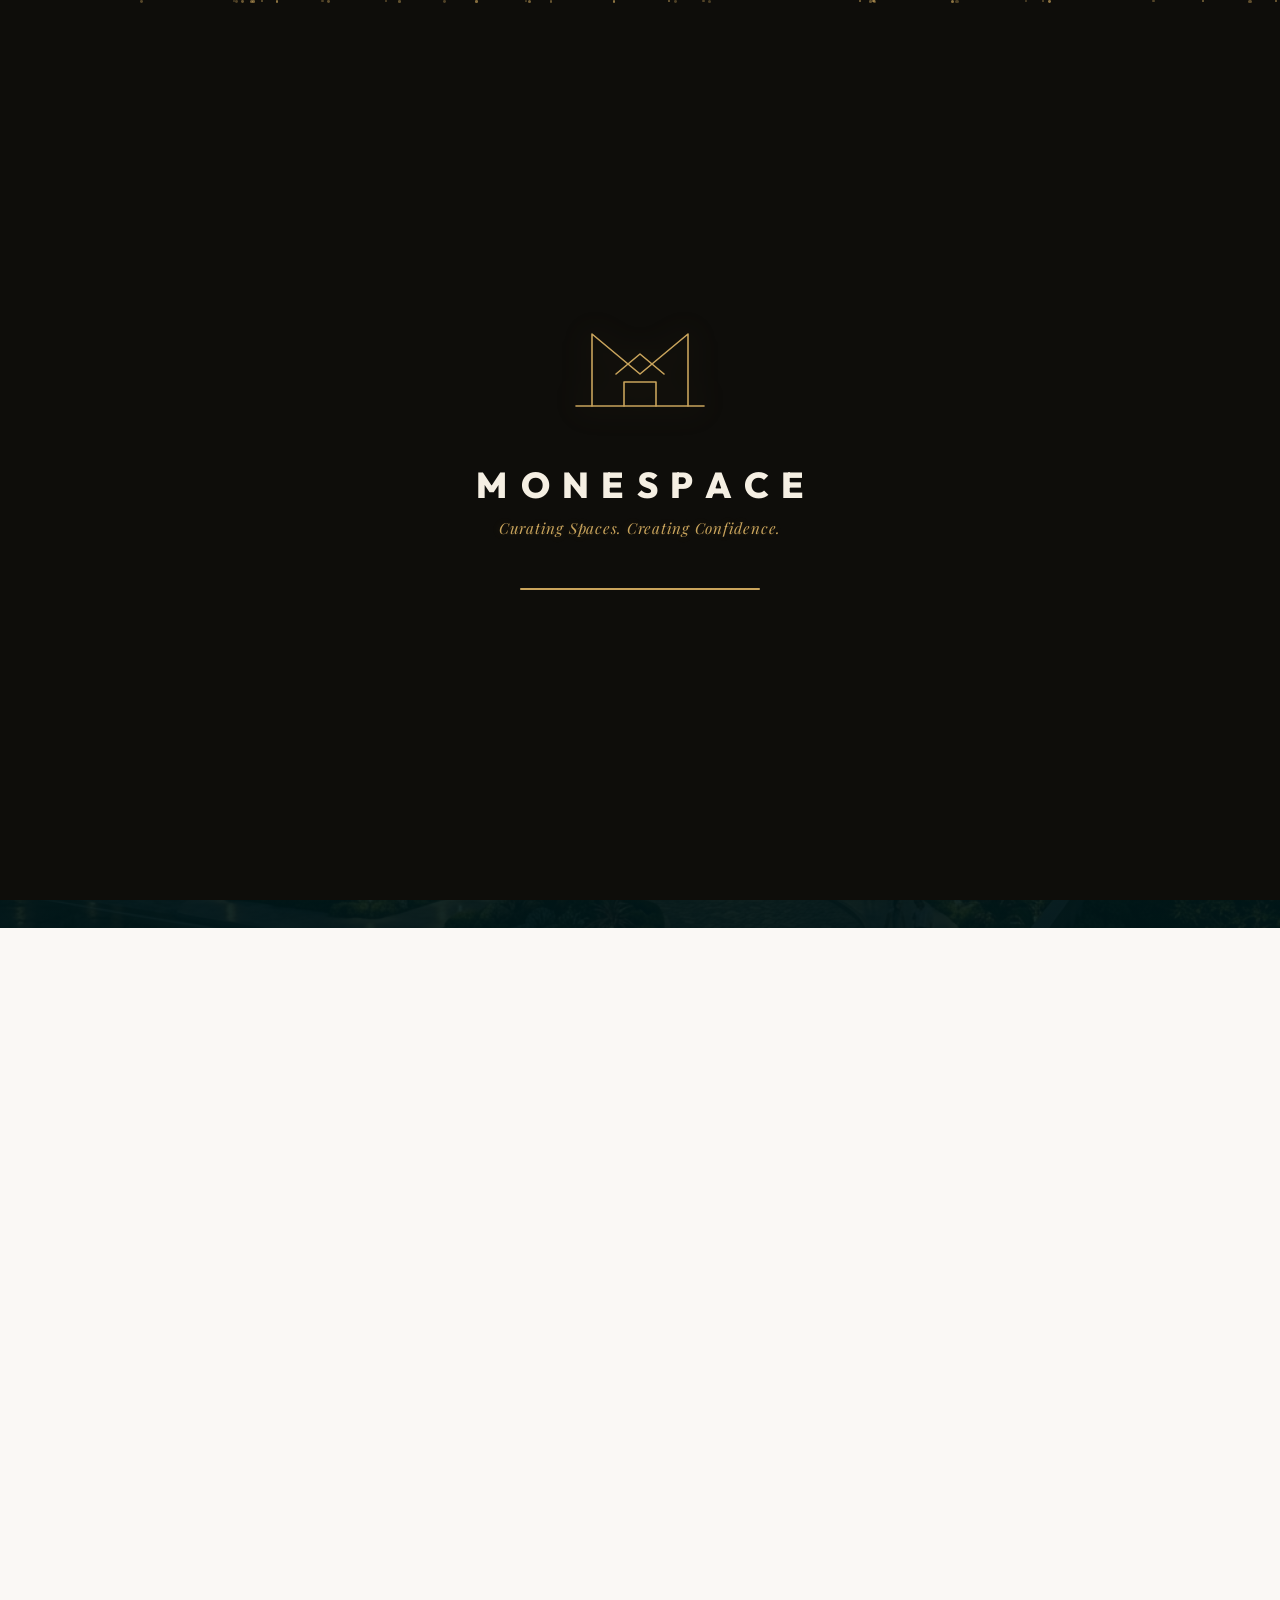
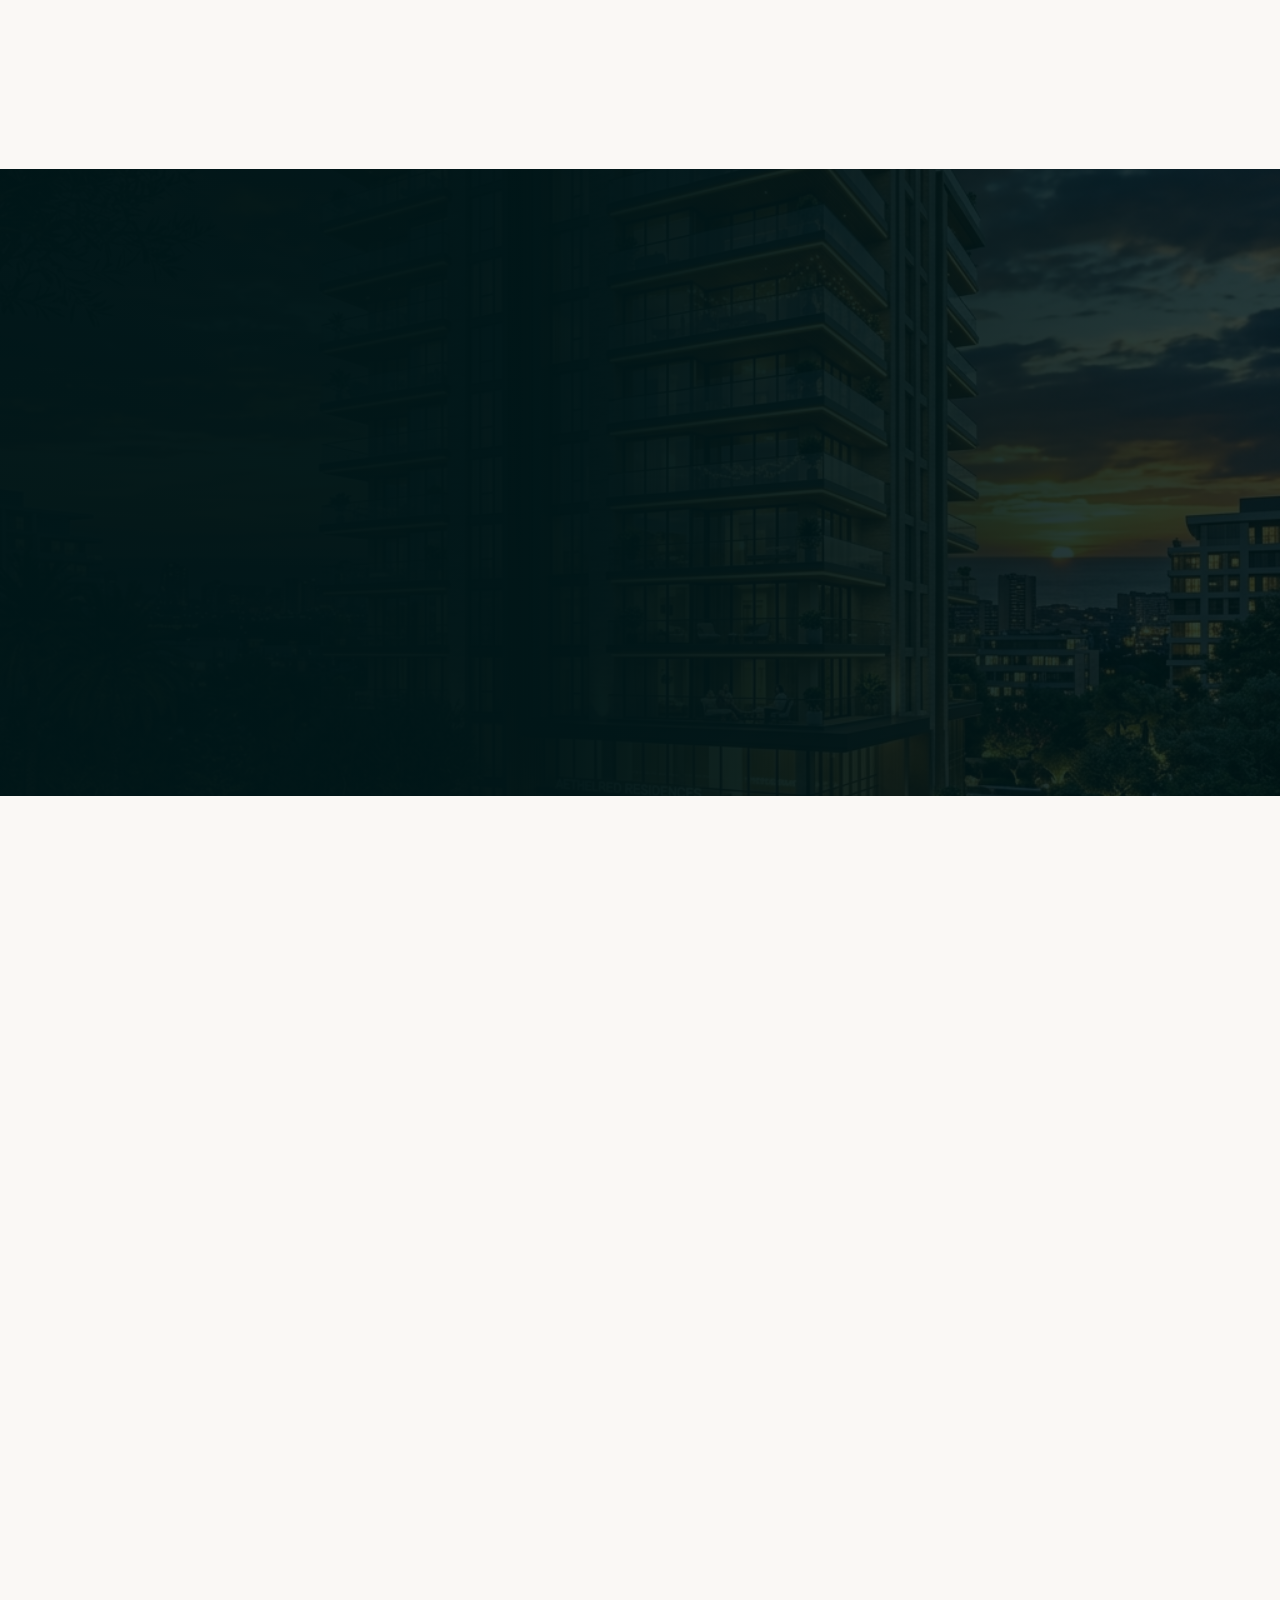
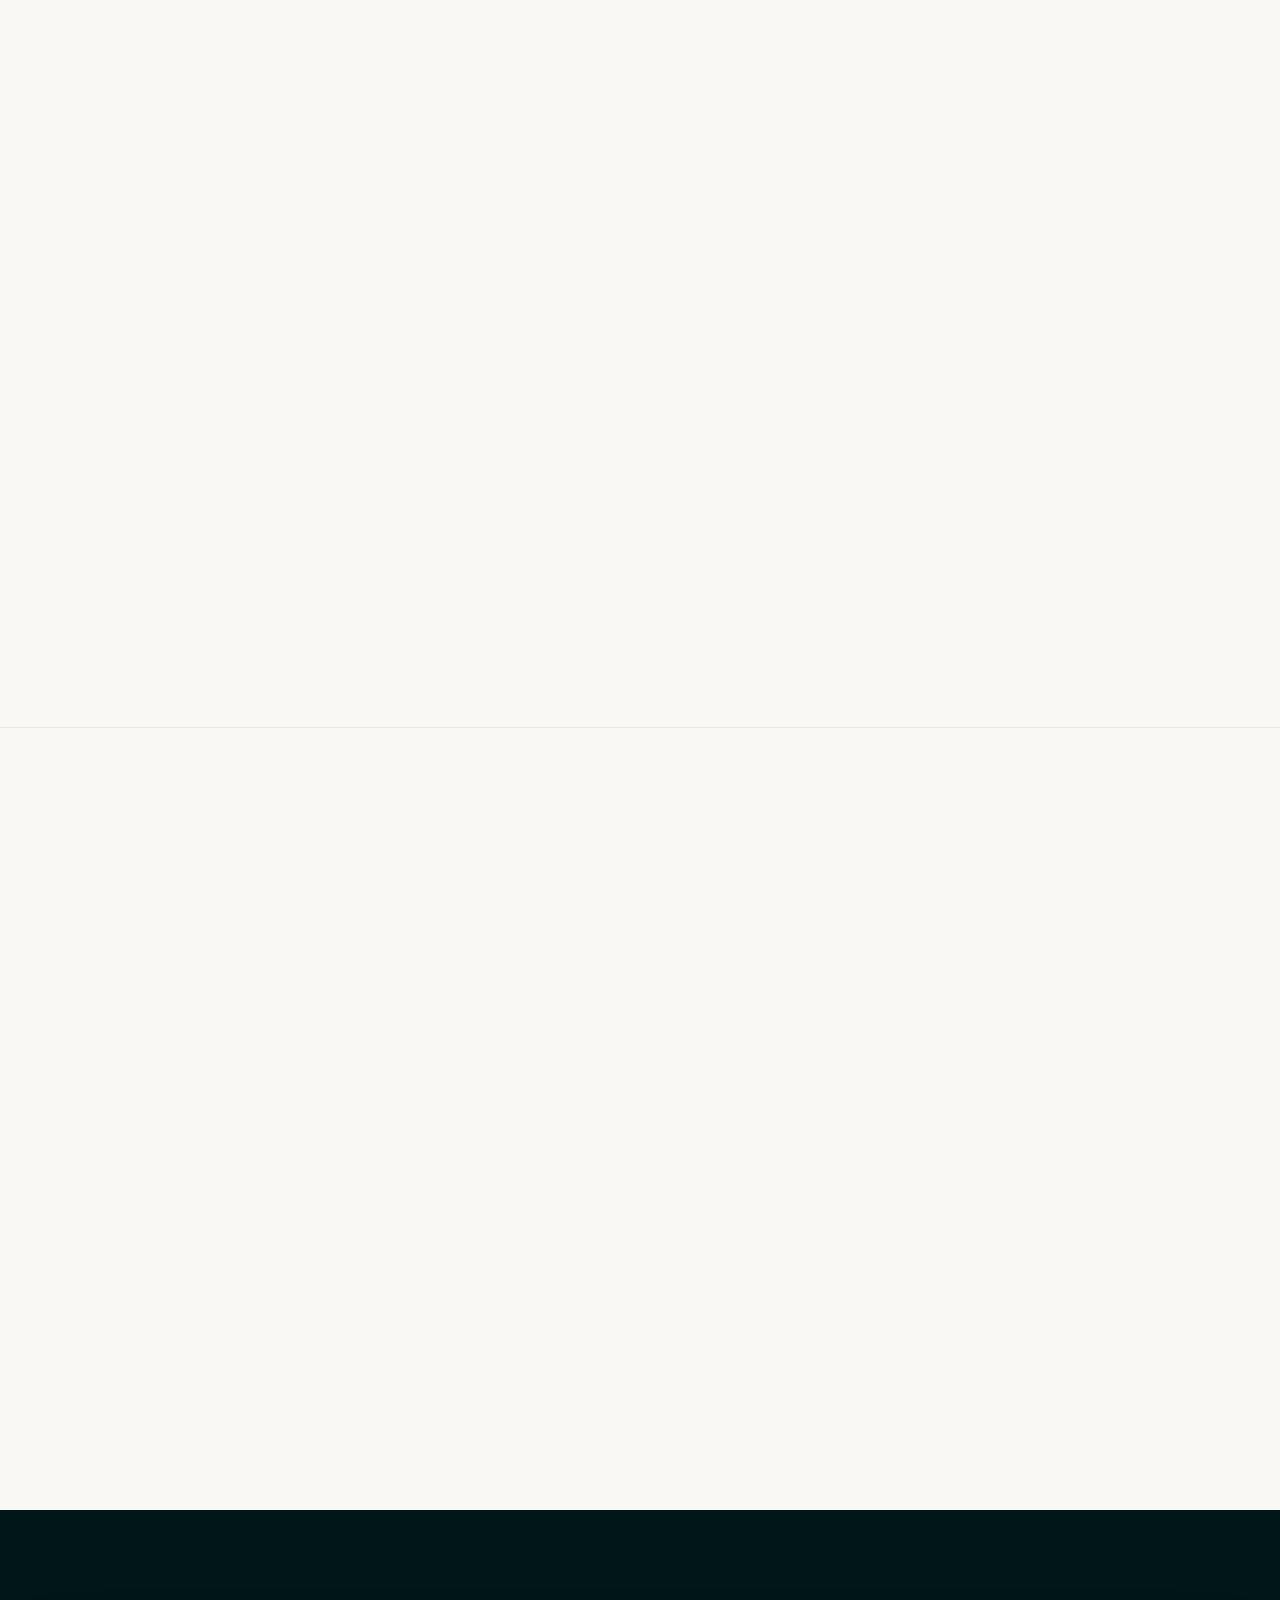
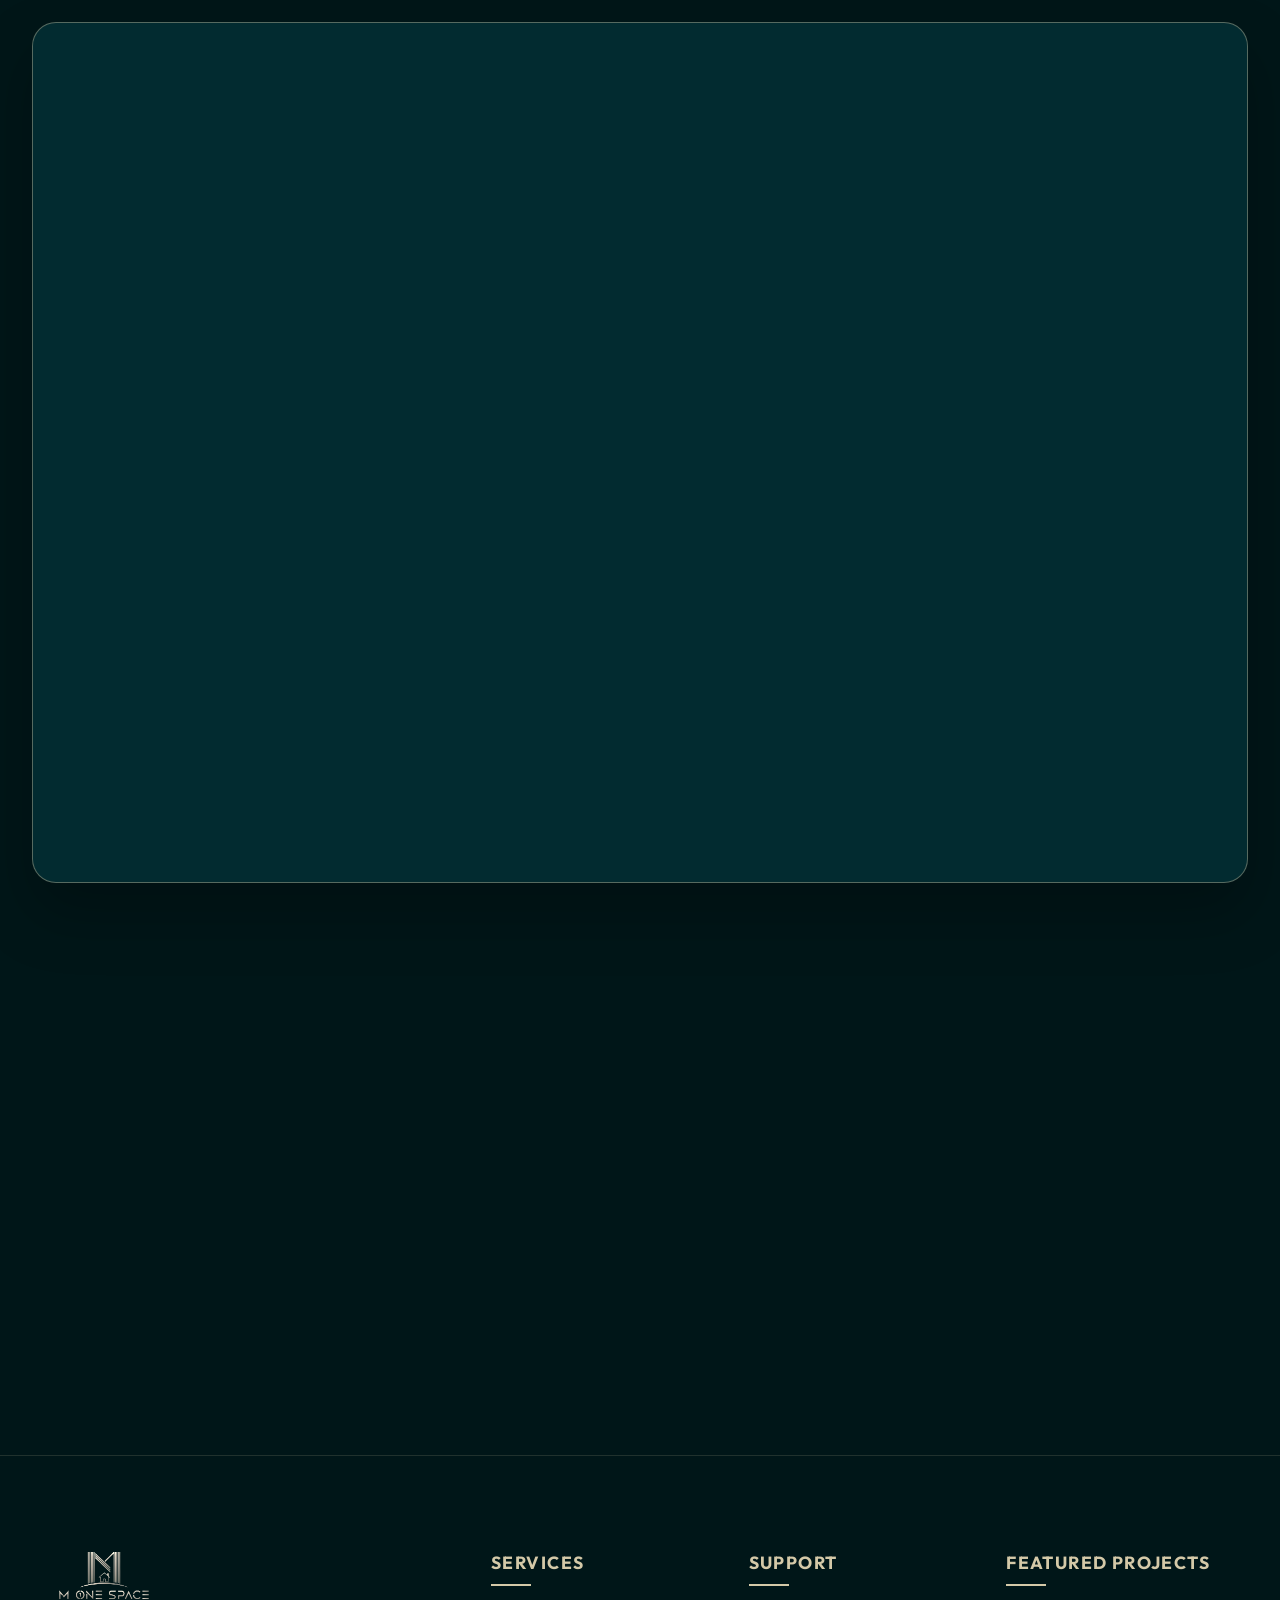
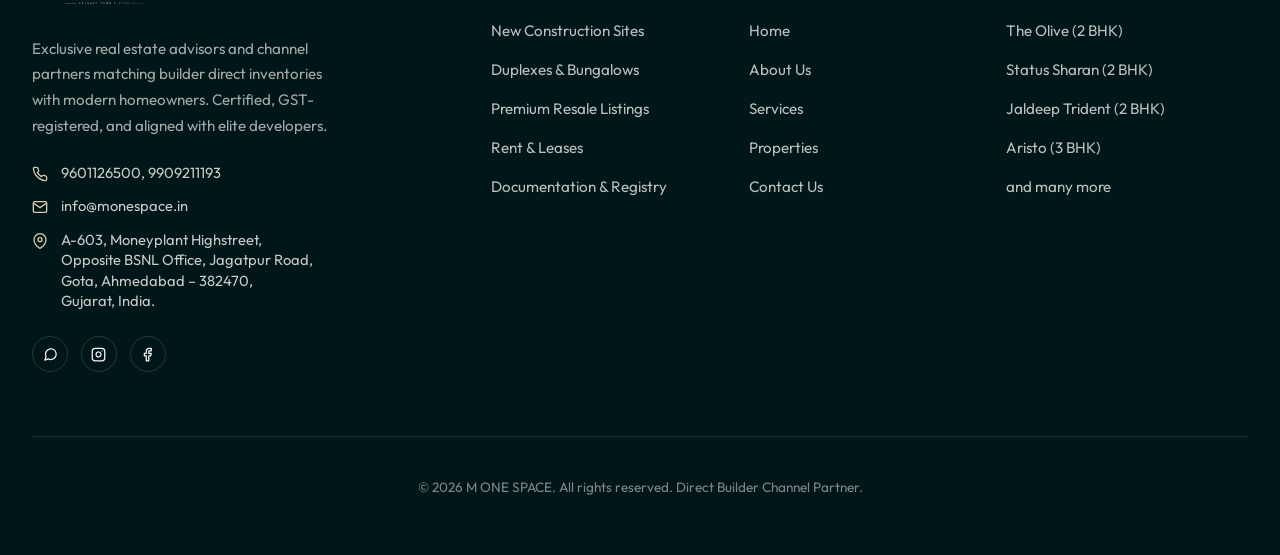
<file: index.html>
<!DOCTYPE html>
<html lang="en">
<head>
    <meta charset="UTF-8">
    <meta name="viewport" content="width=device-width, initial-scale=1.0">
    <title>M ONE SPACE | Premium Real Estate Partners, Ahmedabad</title>
    <meta name="description" content="M ONE SPACE is your premium legal real estate channel partner in Ahmedabad. Discover luxury duplexes, bungalows, apartments, and commercial leases with 100% legal backing and builder direct pricing.">
    <!-- Google Fonts -->
    <link rel="preconnect" href="https://fonts.googleapis.com">
    <link rel="preconnect" href="https://fonts.gstatic.com" crossorigin>
    <link href="https://fonts.googleapis.com/css2?family=Outfit:wght@300;400;500;600;700;800&family=Playfair+Display:ital,wght@0,400;0,600;0,700;1,400&display=swap" rel="stylesheet">
    <!-- Favicon -->
    <link rel="icon" type="image/jpeg" href="favicon.jpeg">
    <!-- Custom Style Sheet -->
    <link rel="stylesheet" href="style.css">
</head>
<body>

    <!-- Cinematic Loader Overlay -->
    <div class="luxury-loader" id="luxury-loader">
        <div class="loader-bg-particles" id="loader-particles"></div>
        <div class="loader-center-content">
            <!-- Architectural SVG drawing -->
            <div class="loader-svg-container">
                <svg class="loader-svg" viewBox="0 0 200 150" fill="none" stroke="#C9A45C" stroke-width="2" stroke-linecap="round" stroke-linejoin="round">
                    <path class="draw-line path-m-1" d="M 40 120 V 30 L 100 80 L 160 30 V 120" />
                    <path class="draw-line path-m-2" d="M 80 120 V 90 H 120 V 120" />
                    <path class="draw-line path-m-3" d="M 70 80 L 100 55 L 130 80" />
                    <line class="draw-line path-line" x1="20" y1="120" x2="180" y2="120" />
                </svg>
            </div>
            
            <!-- Brand Name & Tagline -->
            <div class="loader-brand-box">
                <h1 class="loader-brand-title">
                    <span>M</span>
                    <span> </span>
                    <span>O</span>
                    <span>N</span>
                    <span>E</span>
                    <span> </span>
                    <span>S</span>
                    <span>P</span>
                    <span>A</span>
                    <span>C</span>
                    <span>E</span>
                </h1>
                <p class="loader-brand-tagline">Curating Spaces. Creating Confidence.</p>
            </div>
            
            <!-- Bottom Progress Line -->
            <div class="loader-progress-bar-wrapper">
                <div class="loader-progress-bar-fill" id="loader-progress-fill"></div>
            </div>
        </div>
    </div>

    <!-- Header Section -->
    <header class="main-header" id="header-nav">
        <div class="header-container">
            <!-- Left Side: Social Media Icons -->
            <div class="header-socials">
                <a href="https://www.facebook.com/people/Maulik-Patel/61591907009971/?rdid=kY4GVmCKPsjo9qPw&share_url=https%3A%2F%2Fwww.facebook.com%2Fshare%2F1F6bomGNpA%2F" class="social-icon" aria-label="Facebook" id="header-social-fb" target="_blank">
                    <svg xmlns="http://www.w3.org/2000/svg" viewBox="0 0 24 24" fill="none" stroke="currentColor" stroke-width="2" stroke-linecap="round" stroke-linejoin="round" class="icon-svg"><path d="M18 2h-3a5 5 0 0 0-5 5v3H7v4h3v8h4v-8h3l1-4h-4V7a1 1 0 0 1 1-1h3z"/></svg>
                </a>
                <a href="https://www.instagram.com/m_one_space?utm_source=qr&igsh=MWlscW04eHI4OXlncg%3D%3D" class="social-icon" aria-label="Instagram" id="header-social-ig" target="_blank">
                    <svg xmlns="http://www.w3.org/2000/svg" viewBox="0 0 24 24" fill="none" stroke="currentColor" stroke-width="2" stroke-linecap="round" stroke-linejoin="round" class="icon-svg"><rect x="2" y="2" width="20" height="20" rx="5" ry="5"/><path d="M16 11.37A4 4 0 1 1 12.63 8 4 4 0 0 1 16 11.37z"/><line x1="17.5" y1="6.5" x2="17.51" y2="6.5"/></svg>
                </a>
                <a href="https://wa.me/919601126500" class="social-icon" aria-label="WhatsApp" id="header-social-wa" target="_blank">
                    <svg xmlns="http://www.w3.org/2000/svg" viewBox="0 0 24 24" fill="none" stroke="currentColor" stroke-width="2" class="icon-svg"><path d="M21 11.5a8.38 8.38 0 0 1-.9 3.8 8.5 8.5 0 0 1-7.6 4.7 8.38 8.38 0 0 1-3.8-.9L3 21l1.9-5.7a8.38 8.38 0 0 1-.9-3.8 8.5 8.5 0 0 1 4.7-7.6 8.38 8.38 0 0 1 3.8-.9h.5a8.48 8.48 0 0 1 8 8v.5z"/></svg>
                </a>
            </div>

            <!-- Center: Logo -->
            <a href="#" class="logo-link" id="nav-logo-link">
                <img src="images/logo new.png" alt="M ONE SPACE Logo" class="brand-logo" id="brand-logo-img">
            </a>

            <!-- Right Side: Menu Trigger Button -->
            <div class="header-right-group">
                <button class="menu-trigger-btn" id="menu-trigger-btn" aria-label="Open menu">
                    <span class="menu-trigger-text">Menu</span>
                    <span class="menu-trigger-icon">
                        <span class="bar bar-1"></span>
                        <span class="bar bar-2"></span>
                        <span class="bar bar-3"></span>
                    </span>
                </button>
            </div>
        </div>
    </header>

    <!-- Overlay Navigation Menu Drawer -->
    <div class="overlay-nav-menu" id="overlay-nav-menu">
        <button class="overlay-close-btn" id="overlay-close-btn" aria-label="Close menu">
            <svg xmlns="http://www.w3.org/2000/svg" viewBox="0 0 24 24" fill="none" stroke="currentColor" stroke-width="2.5" stroke-linecap="round" stroke-linejoin="round" style="width: 24px; height: 24px;"><line x1="18" y1="6" x2="6" y2="18"/><line x1="6" y1="6" x2="18" y2="18"/></svg>
        </button>
        <div class="overlay-menu-content">
            <div class="overlay-menu-brand">
                <img src="images/logo new.png" alt="M ONE SPACE Logo" class="overlay-logo">
            </div>
            <nav class="overlay-nav-list-container">
                <ul class="overlay-nav-list">
                    <li><a href="#hero" class="overlay-nav-item" id="overlay-home">Home</a></li>
                    <li><a href="about.html" class="overlay-nav-item" id="overlay-about">About Us</a></li>
                    <li><a href="services.html" class="overlay-nav-item" id="overlay-services">Services</a></li>
                    <li><a href="project.html" class="overlay-nav-item" id="overlay-properties">Properties</a></li>
                    <li><a href="contact.html" class="overlay-nav-item" id="overlay-contact">Contact</a></li>
                </ul>
            </nav>
            <div class="overlay-menu-footer">
                <div style="display: flex; flex-direction: column; gap: 0.75rem; width: 100%; align-items: center;">
                    <a href="tel:9601126500" class="btn btn-primary" id="overlay-call-btn" style="width: 100%; max-width: 250px; justify-content: center;">
                        <svg xmlns="http://www.w3.org/2000/svg" viewBox="0 0 24 24" fill="none" stroke="currentColor" stroke-width="2" class="icon-svg"><path d="M22 16.92v3a2 2 0 0 1-2.18 2 19.79 19.79 0 0 1-8.63-3.07 19.5 19.5 0 0 1-6-6 19.79 19.79 0 0 1-3.07-8.67A2 2 0 0 1 4.11 2h3a2 2 0 0 1 2 1.72 12.84 12.84 0 0 0 .7 2.81 2 2 0 0 1-.45 2.11L8.09 9.91a16 16 0 0 0 6 6l1.27-1.27a2 2 0 0 1 2.11-.45 12.84 12.84 0 0 0 2.81.7A2 2 0 0 1 22 16.92z"/></svg>
                        <span>9601126500</span>
                    </a>
                    <a href="tel:9909211193" class="btn btn-primary" id="overlay-call-btn-2" style="width: 100%; max-width: 250px; justify-content: center;">
                        <svg xmlns="http://www.w3.org/2000/svg" viewBox="0 0 24 24" fill="none" stroke="currentColor" stroke-width="2" class="icon-svg"><path d="M22 16.92v3a2 2 0 0 1-2.18 2 19.79 19.79 0 0 1-8.63-3.07 19.5 19.5 0 0 1-6-6 19.79 19.79 0 0 1-3.07-8.67A2 2 0 0 1 4.11 2h3a2 2 0 0 1 2 1.72 12.84 12.84 0 0 0 .7 2.81 2 2 0 0 1-.45 2.11L8.09 9.91a16 16 0 0 0 6 6l1.27-1.27a2 2 0 0 1 2.11-.45 12.84 12.84 0 0 0 2.81.7A2 2 0 0 1 22 16.92z"/></svg>
                        <span>9909211193</span>
                    </a>
                </div>
                <div class="overlay-socials">
                    <a href="https://www.facebook.com/people/Maulik-Patel/61591907009971/?rdid=kY4GVmCKPsjo9qPw&share_url=https%3A%2F%2Fwww.facebook.com%2Fshare%2F1F6bomGNpA%2F" class="social-icon" aria-label="Facebook" target="_blank"><svg xmlns="http://www.w3.org/2000/svg" viewBox="0 0 24 24" fill="none" stroke="currentColor" stroke-width="2" stroke-linecap="round" stroke-linejoin="round" class="icon-svg"><path d="M18 2h-3a5 5 0 0 0-5 5v3H7v4h3v8h4v-8h3l1-4h-4V7a1 1 0 0 1 1-1h3z"/></svg></a>
                    <a href="https://www.instagram.com/m_one_space?utm_source=qr&igsh=MWlscW04eHI4OXlncg%3D%3D" class="social-icon" aria-label="Instagram" target="_blank"><svg xmlns="http://www.w3.org/2000/svg" viewBox="0 0 24 24" fill="none" stroke="currentColor" stroke-width="2" stroke-linecap="round" stroke-linejoin="round" class="icon-svg"><rect x="2" y="2" width="20" height="20" rx="5" ry="5"/><path d="M16 11.37A4 4 0 1 1 12.63 8 4 4 0 0 1 16 11.37z"/><line x1="17.5" y1="6.5" x2="17.51" y2="6.5"/></svg></a>
                    <a href="https://wa.me/919601126500" class="social-icon" aria-label="WhatsApp" target="_blank"><svg xmlns="http://www.w3.org/2000/svg" viewBox="0 0 24 24" fill="none" stroke="currentColor" stroke-width="2" class="icon-svg"><path d="M21 11.5a8.38 8.38 0 0 1-.9 3.8 8.5 8.5 0 0 1-7.6 4.7 8.38 8.38 0 0 1-3.8-.9L3 21l1.9-5.7a8.38 8.38 0 0 1-.9-3.8 8.5 8.5 0 0 1 4.7-7.6 8.38 8.38 0 0 1 3.8-.9h.5a8.48 8.48 0 0 1 8 8v.5z"/></svg></a>
                </div>
            </div>
        </div>
    </div>

    <!-- Hero Section -->
    <section class="hero-section" id="hero">
        <div class="hero-bg-overlay"></div>
        <div class="hero-container">
            <div class="hero-content reveal">
                <div class="tagline-badge">
                    <span class="pulse-dot"></span>
                    <span>Ahmedabad's Premium Channel Partner</span>
                </div>
                <h1 class="hero-title">Redefining Spaces with <br><span class="italic-serif">Style & Luxury</span></h1>
                <p class="hero-subtitle">
                    Legal space consultants with exclusive developer tie-ups, offering premium duplexes, bungalows, apartments, and leasing choices across Ahmedabad's premier suburbs.
                </p>

                <!-- Search Selector Bar -->
                <div class="search-bar" id="main-search-bar">
                    <div class="search-field">
                        <label for="search-type">Service Type</label>
                        <select id="search-type" name="type">
                            <option value="all">Any Service</option>
                            <option value="new">New Construction</option>
                            <option value="resale">Resale</option>
                            <option value="lease">Rent & Lease</option>
                            <option value="duplex">Duplex & Bungalow</option>
                        </select>
                    </div>
                    <div class="search-field">
                        <label for="search-bhk">Configurations</label>
                        <select id="search-bhk" name="bhk">
                            <option value="all">All BHKs</option>
                            <option value="2">2 BHK</option>
                            <option value="3">3 BHK</option>
                            <option value="4">4 BHK</option>
                        </select>
                    </div>
                    <div class="search-field">
                        <label for="search-budget">Budget Segment</label>
                        <select id="search-budget" name="budget">
                            <option value="all">All Budgets</option>
                            <option value="under-80">Under 80 Lakh</option>
                            <option value="80-1.5">80 Lakh - 1.5 Cr</option>
                            <option value="above-1.5">Above 1.5 Cr</option>
                        </select>
                    </div>
                    <button class="search-btn" id="search-submit-btn" onclick="triggerSearch()">
                        <svg xmlns="http://www.w3.org/2000/svg" viewBox="0 0 24 24" fill="none" stroke="currentColor" stroke-width="2" class="icon-svg"><circle cx="11" cy="11" r="8"/><line x1="21" y1="21" x2="16.65" y2="16.65"/></svg>
                        <span>Search</span>
                    </button>
                </div>

                <!-- Trust Anchors -->
                <div class="hero-stats-row">
                    <div class="stat-item">
                        <h3 class="stat-number">5-7 km</h3>
                        <p class="stat-label">Hyper-Local Office Focus</p>
                    </div>
                    <div class="stat-item">
                        <span class="stat-divider"></span>
                    </div>
                    <div class="stat-item">
                        <h3 class="stat-number">100%</h3>
                        <p class="stat-label">GST & RERA Compliant</p>
                    </div>
                    <div class="stat-item">
                        <span class="stat-divider"></span>
                    </div>
                    <div class="stat-item">
                        <h3 class="stat-number">Direct</h3>
                        <p class="stat-label">Builder Level Tie-ups</p>
                    </div>
                </div>
            </div>
        </div>
    </section>
    <!-- About Section -->
    <section class="about-section" id="about">
        <div class="container">
            <div class="about-grid">
                <div class="about-image-wrapper reveal reveal-left">
                    <div class="visual-badge">Est. June 2026</div>
                    <img src="images/flat iamge .png" alt="Blending Professional Advisory with Premium Real Estate" class="about-hero-img">
                </div>
                <div class="about-info reveal reveal-right">
                    <div class="section-tag" id="about-section-tag">About Us</div>
                    <h2 class="section-title">Blending Professional Advisory with Premium Real Estate</h2>
                    <p class="section-desc">
                        At <strong class="bright-gold">M ONE SPACE</strong>, we believe property acquisition should be seamless, transparent, and completely free of traditional broker friction. Founded in June 2026 by <strong class="bright-gold">Mr.Maulik Sureshbhai Patel</strong>, we operate strictly as a certified real estate consultancy and channel partner.
                    </p>
                    <p class="section-desc">
                        Our model is built on solid direct builder integrations, providing you with first-access, zero-brokerage prices, and complete RERA-compliant paperwork. By focusing exclusively on properties within a 5 to 7 km radius of our central office, we provide unmatched hyper-local insights.
                    </p>

                    <div class="usp-list">
                        <div class="usp-item">
                            <div class="usp-icon">
                                <svg xmlns="http://www.w3.org/2000/svg" viewBox="0 0 24 24" fill="none" stroke="currentColor" stroke-width="2" class="icon-svg"><path d="M12 22s8-4 8-10V5l-8-3-8 3v7c0 6 8 10 8 10z"/></svg>
                            </div>
                            <div>
                                <h4 class="usp-title">Legally Safeguarded Transactions</h4>
                                <p class="usp-desc">Full documentation verification, GST-registered billing, and clear title assurance.</p>
                            </div>
                        </div>
                        <div class="usp-item">
                            <div class="usp-icon">
                                <svg xmlns="http://www.w3.org/2000/svg" viewBox="0 0 24 24" fill="none" stroke="currentColor" stroke-width="2" class="icon-svg"><polygon points="12 2 2 7 12 12 22 7 12 2"/></svg>
                            </div>
                            <div>
                                <h4 class="usp-title">Direct Developer Partnerships</h4>
                                <p class="usp-desc">Pre-approved inventories and builder-direct prices across Ahmedabad's fastest-growing corridors.</p>
                            </div>
                        </div>
                    </div>
                </div>
            </div>
        </div>
    </section>


    <!-- Services Section -->
    <section class="services-section" id="services">
        <div class="container">
            <div class="section-header text-center reveal">
                <div class="section-tag" id="services-section-tag">Expert Services</div>
                <h2 class="section-title">Unique Property Capabilities Tailored For You</h2>
                <p class="section-subtitle">
                    Whether looking to buy, sell, lease, or request documentation, our structured developer-advisory model ensures absolute transparency.
                </p>
            </div>
            
            <div class="services-interactive-layout reveal">
                <!-- Left Side: Interactive Preview Display -->
                <div class="services-showcase-panel">
                    <div class="showcase-frame">
                        <div class="showcase-bg-image active" id="showcase-img-1" style="background-image: url('images/hero_bg.png');"></div>
                        <div class="showcase-bg-image" id="showcase-img-2" style="background-image: url('images/aristo.png');"></div>
                        <div class="showcase-bg-image" id="showcase-img-3" style="background-image: url('images/status_sharan.png');"></div>
                        <div class="showcase-bg-image" id="showcase-img-4" style="background-image: url('images/olive.png');"></div>
                        <div class="showcase-bg-image" id="showcase-img-5" style="background-image: url('images/vishakha_select.png');"></div>
                        <div class="showcase-bg-image" id="showcase-img-6" style="background-image: url('images/image.png');"></div>
                        <div class="showcase-overlay"></div>
                    </div>
                    <div class="showcase-content-box">
                        <span class="showcase-number" id="showcase-num">01</span>
                        <h3 class="showcase-title" id="showcase-title">New Construction Sites</h3>
                        <p class="showcase-desc" id="showcase-desc">Access premier new housing developments directly from developers. Gain first-access pre-launch booking rates and flexible installment milestones.</p>
                        <ul class="showcase-bullets" id="showcase-bullets">
                            <li>Zero Brokerage commissions</li>
                            <li>RERA and GST registered bookings</li>
                            <li>Pre-launch allocation guarantees</li>
                        </ul>
                        <a href="#contact" class="btn btn-primary" id="showcase-cta">Consult Service</a>
                    </div>
                </div>

                <!-- Right Side: Selector Cards List -->
                <div class="services-list-panel">
                    <!-- Selector Card 1 -->
                    <div class="service-selector-card active" data-id="1" data-num="01" data-title="New Construction Sites" data-desc="Access premier new housing developments directly from developers. Gain first-access pre-launch booking rates and flexible installment milestones." data-bullets="Zero Brokerage commissions|RERA and GST registered bookings|Pre-launch allocation guarantees">
                        <span class="selector-number">01</span>
                        <div class="selector-info">
                            <h4 class="selector-title">New Construction Sites</h4>
                            <p class="selector-subtitle">Direct Developer Launch Inventories</p>
                        </div>
                        <span class="selector-arrow">&rarr;</span>
                    </div>
                    
                    <!-- Selector Card 2 -->
                    <div class="service-selector-card" data-id="2" data-num="02" data-title="Duplexes & Bungalows" data-desc="Spacious multi-story housing solutions designed for private, high-end family living, situated in elite residential zones." data-bullets="Private layouts & personal terrace|100% legal documentation clearance|Vetted high-end builders">
                        <span class="selector-number">02</span>
                        <div class="selector-info">
                            <h4 class="selector-title">Duplexes & Bungalows</h4>
                            <p class="selector-subtitle">Independent Multi-Story Estates</p>
                        </div>
                        <span class="selector-arrow">&rarr;</span>
                    </div>

                    <!-- Selector Card 3 -->
                    <div class="service-selector-card" data-id="3" data-num="03" data-title="Premium Resale Listings" data-desc="Fully title-vetted secondary market properties in Gota and surrounding areas, ensuring direct title clearance and clean transactions." data-bullets="Complete title vetting & verification|Market price validation support|Smooth paperwork & keys handover">
                        <span class="selector-number">03</span>
                        <div class="selector-info">
                            <h4 class="selector-title">Premium Resale Listings</h4>
                            <p class="selector-subtitle">Title-Vetted Secondary Market Homes</p>
                        </div>
                        <span class="selector-arrow">&rarr;</span>
                    </div>

                    <!-- Selector Card 4 -->
                    <div class="service-selector-card" data-id="4" data-num="04" data-title="Rent & Leases" data-desc="Secure premium leasing agreements for residential families or corporate teams looking to settle in highly connected zones." data-bullets="Standard legal tenant registration|Vetted landlord property lists|Fast documentation & security check">
                        <span class="selector-number">04</span>
                        <div class="selector-info">
                            <h4 class="selector-title">Rent & Leases</h4>
                            <p class="selector-subtitle">Residential & Corporate Lease Vetting</p>
                        </div>
                        <span class="selector-arrow">&rarr;</span>
                    </div>

                    <!-- Selector Card 5 -->
                    <div class="service-selector-card" data-id="5" data-num="05" data-title="Documentation & Registry" data-desc="End-to-end legal support covering builder agreements, stamp duty procedures, municipal file transfers, and revenue clearances." data-bullets="Clear GST invoicing consultation|Stamp duty registry scheduling|Legal counsel representation checks">
                        <span class="selector-number">05</span>
                        <div class="selector-info">
                            <h4 class="selector-title">Documentation & Registry</h4>
                            <p class="selector-subtitle">RERA & GST Legal Advisory Assistance</p>
                        </div>
                        <span class="selector-arrow">&rarr;</span>
                    </div>

                    <!-- Selector Card 6 -->
                    <div class="service-selector-card" data-id="6" data-num="06" data-title="Commercial, Offices & Showrooms" data-desc="Premium corporate office suites, showroom properties, and retail storefronts situated in Ahmedabad's high-yield commercial corridors." data-bullets="Grade-A commercial spaces|Flexible showroom layouts|Direct developer lease options">
                        <span class="selector-number">06</span>
                        <div class="selector-info">
                            <h4 class="selector-title">Commercial, Offices & Showrooms</h4>
                            <p class="selector-subtitle">High-Yield Retail, Showroom & Corporate Spaces</p>
                        </div>
                        <span class="selector-arrow">&rarr;</span>
                    </div>
            </div>
        </div>
    </div>
</section>
    <section class="properties-section" id="properties">
        <div class="container">
            <div class="properties-header reveal">
                <div>
                    <div class="section-tag" id="properties-section-tag">Featured Properties</div>
                    <h2 class="section-title">Explore Our Premium Integrations</h2>
                </div>
                <!-- Filter Tabs -->
                <div class="property-filter-tabs" id="property-tabs-container">
                    <button class="filter-btn active" data-filter="all" id="btn-filter-all">All Projects</button>
                    <button class="filter-btn" data-filter="2" id="btn-filter-2">2 BHK</button>
                    <button class="filter-btn" data-filter="3" id="btn-filter-3">3 BHK</button>
                    <button class="filter-btn" data-filter="4" id="btn-filter-4">4 BHK</button>
                    <button class="filter-btn" data-filter="commercial" id="btn-filter-commercial">Commercial</button>
                </div>
            </div>

            <div class="properties-grid" id="properties-display-grid">
                <!-- Card 1: The Olive -->
                <div class="property-card reveal" data-bhk="2" data-price="7900000">
                    <div class="property-image-container">
                        <img src="images/dobariya flat.png" alt="The Olive Residency Exterior" class="property-img">
                        <div class="property-badge gold-gradient">2 BHK</div>
                        <div class="property-price">₹ 79 Lakh</div>
                    </div>
                    <div class="property-body">
                        <div class="property-builder-line">
                            <span class="builder-name">Builder: Chirag Bhai (Dobariya Group)</span>
                            <span class="property-tag">New Construction</span>
                        </div>
                        <h3 class="property-title">The Olive</h3>
                        <p class="property-address">
                            <svg xmlns="http://www.w3.org/2000/svg" viewBox="0 0 24 24" fill="none" stroke="currentColor" stroke-width="2" class="loc-icon"><path d="M12 2a8 8 0 0 0-8 8c0 5.25 8 12 8 12s8-6.75 8-12a8 8 0 0 0-8-8z"/><circle cx="12" cy="10" r="3"/></svg>
                            Shubhmangal Residency, Chandlodiya, Ahmedabad
                        </p>
                        <div class="property-specs">
                            <div class="spec-col">
                                <span class="spec-label">Carpet Size</span>
                                <span class="spec-value">170 Sqyd</span>
                            </div>
                            <div class="spec-col">
                                <span class="spec-label">Location Radius</span>
                                <span class="spec-value">3.4 km</span>
                            </div>
                        </div>
                        <button class="btn btn-secondary btn-full" id="btn-enquire-olive" onclick="openEnquiryModal('The Olive - 2 BHK')">Enquire Project</button>
                    </div>
                </div>

                <!-- Card 2: Status Sharan -->
                <div class="property-card reveal" data-bhk="2" data-price="6350000" style="animation-delay: 0.1s;">
                    <div class="property-image-container">
                        <img src="images/status sharan/front side.png" alt="Status Sharan Residence" class="property-img">
                        <div class="property-badge gold-gradient">2 BHK</div>
                        <div class="property-price">₹ 63.50 Lakh</div>
                    </div>
                    <div class="property-body">
                        <div class="property-builder-line">
                            <span class="builder-name">Builder: Bhavesh Bhai</span>
                            <span class="property-tag">New Construction</span>
                        </div>
                        <h3 class="property-title">Status Sharan</h3>
                        <p class="property-address">
                            <svg xmlns="http://www.w3.org/2000/svg" viewBox="0 0 24 24" fill="none" stroke="currentColor" stroke-width="2" class="loc-icon"><path d="M12 2a8 8 0 0 0-8 8c0 5.25 8 12 8 12s8-6.75 8-12a8 8 0 0 0-8-8z"/><circle cx="12" cy="10" r="3"/></svg>
                            Near Apollo School, Tragad Road, Tragad, Ahmedabad
                        </p>
                        <div class="property-specs">
                            <div class="spec-col">
                                <span class="spec-label">Carpet Size</span>
                                <span class="spec-value">162 Sqyd</span>
                            </div>
                            <div class="spec-col">
                                <span class="spec-label">Location Radius</span>
                                <span class="spec-value">4.1 km</span>
                            </div>
                        </div>
                        <button class="btn btn-secondary btn-full" id="btn-enquire-sharan" onclick="openEnquiryModal('Status Sharan - 2 BHK')">Enquire Project</button>
                    </div>
                </div>

                <!-- Card 3: Jaldeep Trident -->
                <div class="property-card reveal" data-bhk="2" data-price="7200000" style="animation-delay: 0.2s;">
                    <div class="property-image-container">
                        <img src="images/jaldeep/image.png" alt="Jaldeep Trident" class="property-img">
                        <div class="property-badge gold-gradient">2 BHK</div>
                        <div class="property-price">₹ 72 Lakh</div>
                    </div>
                    <div class="property-body">
                        <div class="property-builder-line">
                            <span class="builder-name">Builder: DHAVAL SHAILESH MISTRY</span>
                            <span class="property-tag">New Construction</span>
                        </div>
                        <h3 class="property-title">Jaldeep Trident</h3>
                        <p class="property-address">
                            <svg xmlns="http://www.w3.org/2000/svg" viewBox="0 0 24 24" fill="none" stroke="currentColor" stroke-width="2" class="loc-icon"><path d="M12 2a8 8 0 0 0-8 8c0 5.25 8 12 8 12s8-6.75 8-12a8 8 0 0 0-8-8z"/><circle cx="12" cy="10" r="3"/></svg>
                            OFF. SATYAMEV VISTA ROAD, B/S. ARISTO ALAYAM, GOTA, AHMEDABAD
                        </p>
                        <div class="property-specs">
                            <div class="spec-col">
                                <span class="spec-label">Size</span>
                                <span class="spec-value">162 Sqyd</span>
                            </div>
                            <div class="spec-col">
                                <span class="spec-label">Location Radius</span>
                                <span class="spec-value">Gota</span>
                            </div>
                        </div>
                        <button class="btn btn-secondary btn-full" id="btn-enquire-jaldeep" onclick="openEnquiryModal('Jaldeep Trident - 2 BHK')">Enquire Project</button>
                    </div>
                </div>

                <!-- Card 4: Aristo -->
                <div class="property-card reveal" data-bhk="3" data-price="12500000" style="animation-delay: 0.3s;">
                    <div class="property-image-container">
                        <img src="images/aristo/image.png" alt="Aristo Luxury Duplex" class="property-img">
                        <div class="property-badge gold-gradient">3 BHK</div>
                        <div class="property-price">₹ 1.25 Cr</div>
                    </div>
                    <div class="property-body">
                        <div class="property-builder-line">
                            <span class="builder-name">Builder: Parth Goklani</span>
                            <span class="property-tag">Premium Duplex</span>
                        </div>
                        <h3 class="property-title">Aristo</h3>
                        <p class="property-address">
                            <svg xmlns="http://www.w3.org/2000/svg" viewBox="0 0 24 24" fill="none" stroke="currentColor" stroke-width="2" class="loc-icon"><path d="M12 2a8 8 0 0 0-8 8c0 5.25 8 12 8 12s8-6.75 8-12a8 8 0 0 0-8-8z"/><circle cx="12" cy="10" r="3"/></svg>
                            Opp Keshar Alanta, Chharodi, Ahmedabad
                        </p>
                        <div class="property-specs">
                            <div class="spec-col">
                                <span class="spec-label">Carpet Size</span>
                                <span class="spec-value">230 Sqyd</span>
                            </div>
                            <div class="spec-col">
                                <span class="spec-label">Location Radius</span>
                                <span class="spec-value">5.2 km</span>
                            </div>
                        </div>
                        <button class="btn btn-secondary btn-full" id="btn-enquire-aristo" onclick="openEnquiryModal('Aristo - 3 BHK')">Enquire Project</button>
                    </div>
                </div>
              </div>
            
            <!-- More Projects Button -->
            <div style="text-align: center; margin-top: 4.5rem;" class="reveal">
                <a href="project.html" class="btn btn-primary" style="padding: 1.1rem 2.8rem;">More Projects</a>
            </div>
        </div>
    </section>

    <!-- Why M ONE SPACE -->
    <section class="unmatched-quality-section" id="why-choose-us">
        <div class="unmatched-bg-overlay"></div>
        <div class="container relative-z">
            <div class="unmatched-grid">
                <div class="unmatched-content reveal">
                    <div class="section-tag-light">Our Commitment</div>
                    <h2 class="unmatched-title">Unmatched Legality, Trust, and Professional Care</h2>
                    <p class="unmatched-desc">
                        We represent developer inventories with legally binding clarity. Our clients benefit from transparent transactions guaranteed by formal RERA registrations, GST auditing standards, and direct developer-level negotiations.
                    </p>
                    <div class="stats-counter-grid">
                        <div class="counter-item">
                            <span class="counter-num">100%</span>
                            <span class="counter-lbl">Zero Brokerage on Direct Builder Projects</span>
                        </div>
                        <div class="counter-item">
                            <span class="counter-num">5-7 km</span>
                            <span class="counter-lbl">Focused Expert Radius for Depth Service</span>
                        </div>
                        <div class="counter-item">
                            <span class="counter-num">Est. 2026</span>
                            <span class="counter-lbl">Next-Gen Real Estate Consultants</span>
                        </div>
                    </div>
                </div>
                <div class="unmatched-visual reveal">
                    <div class="modern-grid-layout">
                        <div class="grid-img-cell"><img src="images/c1.png" alt="Commitment Visual 1"></div>
                        <div class="grid-img-cell"><img src="images/c2.png" alt="Commitment Visual 2"></div>
                        <div class="grid-img-cell"><img src="images/c3.png" alt="Commitment Visual 3"></div>
                        <div class="grid-img-cell"><img src="images/c4.png" alt="Commitment Visual 4"></div>
                    </div>
                </div>
            </div>
        </div>
    </section>

    <!-- Developer Tie-Ups Section -->
    <section class="partnerships-section" id="partnerships">
        <div class="container">
            <div class="section-header text-center reveal">
                <div class="section-tag" id="partnerships-section-tag">Direct Builder Partnerships</div>
                <h2 class="section-title">Ahmedabad's Elite Developer Integrations</h2>
                <p class="section-subtitle">
                    We partner directly with leading developers to secure launch inventory, pre-sale allocations, and zero-brokerage pricing.
                </p>
            </div>
            
            <div class="partnerships-cards-grid">
                <!-- Builder 1 -->
                <div class="partner-card reveal">
                    <div class="partner-logo-container">
                        <img src="images/vishakha.png" alt="Vishakha Group" class="partner-card-logo">
                    </div>
                    <h3 class="partner-card-title">Vishakha Group</h3>
                    <div class="partner-card-line"></div>
                </div>

                <!-- Builder 2 -->
                <div class="partner-card reveal" style="animation-delay: 0.1s;">
                    <div class="partner-logo-container">
                        <img src="images/aristo Logo.png" alt="Aristo Group" class="partner-card-logo">
                    </div>
                    <h3 class="partner-card-title">Aristo Group</h3>
                    <div class="partner-card-line"></div>
                </div>

                <!-- Builder 3 -->
                <div class="partner-card reveal" style="animation-delay: 0.2s;">
                    <div class="partner-logo-container">
                        <img src="images/dobariya.png" alt="Dobariya Builder" class="partner-card-logo">
                    </div>
                    <h3 class="partner-card-title">Dobariya Builders</h3>
                    <div class="partner-card-line"></div>
                </div>

                <!-- Builder 4 -->
                <div class="partner-card reveal" style="animation-delay: 0.3s;">
                    <div class="partner-logo-container">
                        <img src="images/status sharan.png" alt="Status Sharan Developer" class="partner-card-logo">
                    </div>
                    <h3 class="partner-card-title">Status Sharan Group</h3>
                    <div class="partner-card-line"></div>
                </div>

                <!-- Builder 5 -->
                <div class="partner-card reveal" style="animation-delay: 0.4s;">
                    <div class="partner-logo-container">
                        <img src="images/infinity.png" alt="Infinity Group" class="partner-card-logo">
                    </div>
                    <h3 class="partner-card-title">Infinity Group</h3>
                    <div class="partner-card-line"></div>
                </div>

                <!-- Builder 6 -->
                <div class="partner-card reveal" style="animation-delay: 0.5s;">
                    <div class="partner-logo-container">
                        <img src="images/arthm.png" alt="Arthm Group" class="partner-card-logo">
                    </div>
                    <h3 class="partner-card-title">Arthm Group</h3>
                    <div class="partner-card-line"></div>
                </div>

                <!-- Builder 7 -->
                <div class="partner-card reveal" style="animation-delay: 0.6s;">
                    <div class="partner-logo-container">
                        <img src="images/jaldeep.png" alt="Jaldeep Group" class="partner-card-logo">
                    </div>
                    <h3 class="partner-card-title">Jaldeep Group</h3>
                    <div class="partner-card-line"></div>
                </div>

                <!-- Builder 8 -->
                <div class="partner-card reveal" style="animation-delay: 0.7s;">
                    <div class="partner-logo-container">
                        <img src="images/siddharth gardenia.png" alt="Siddharth Gardenia" class="partner-card-logo">
                    </div>
                    <h3 class="partner-card-title">Siddharth Gardenia</h3>
                    <div class="partner-card-line"></div>
                </div>

                <!-- Builder 9 -->
                <div class="partner-card reveal" style="animation-delay: 0.8s;">
                    <div class="partner-logo-container">
                        <img src="images/astha legacy.png" alt="Astha Legacy" class="partner-card-logo">
                    </div>
                    <h3 class="partner-card-title">Astha Legacy</h3>
                    <div class="partner-card-line"></div>
                </div>

                <!-- Builder 10 -->
                <div class="partner-card reveal" style="animation-delay: 0.9s;">
                    <div class="partner-logo-container">
                        <img src="images/dharti saket.png" alt="Dharti Saket" class="partner-card-logo" style="transform: scale(1.6); transform-origin: center;">
                    </div>
                    <h3 class="partner-card-title">Dharti Saket</h3>
                    <div class="partner-card-line"></div>
                </div>

                <!-- Builder 11 -->
                <div class="partner-card reveal" style="animation-delay: 1.0s;">
                    <div class="partner-logo-container">
                        <img src="images/sankalp.png" alt="Sankalp Group" class="partner-card-logo">
                    </div>
                    <h3 class="partner-card-title">Sankalp Group</h3>
                    <div class="partner-card-line"></div>
                </div>

                <!-- Builder 12 -->
                <div class="partner-card reveal" style="animation-delay: 1.1s;">
                    <div class="partner-logo-container">
                        <img src="images/royal.png" alt="Royal Group" class="partner-card-logo">
                    </div>
                    <h3 class="partner-card-title">Royal Group</h3>
                    <div class="partner-card-line"></div>
                </div>
            </div>
        </div>
    </section>

    <!-- FAQ Accordion Section -->
    <section class="faqs-section" id="faqs">
        <div class="container">
            <div class="section-header text-center reveal">
                <div class="section-tag" id="faq-section-tag">Answering Questions</div>
                <h2 class="section-title">Get Questions? We Have Answers</h2>
                <p class="section-subtitle">Understanding the M ONE SPACE difference and how we navigate real estate transactions.</p>
            </div>

            <div class="faqs-list-container reveal">
                <!-- FAQ Item 1 -->
                <div class="faq-item">
                    <button class="faq-trigger" id="faq-trigger-1">
                        <span>Is M ONE SPACE a real estate broker?</span>
                        <span class="faq-icon-arrow">+</span>
                    </button>
                    <div class="faq-panel">
                        <p>No, we do not operate as traditional, independent brokers. M ONE SPACE is a legally registered real estate advisory and channel partner. We establish direct agreements with leading developers (like Chirag Bhai, Parth Goklani, etc.). For direct developer bookings, you pay zero commission/brokerage, and your invoices are legally structured and GST-compliant.</p>
                    </div>
                </div>

                <!-- FAQ Item 2 -->
                <div class="faq-item">
                    <button class="faq-trigger" id="faq-trigger-2">
                        <span>Why does M ONE SPACE focus on a 5 to 7 km radius?</span>
                        <span class="faq-icon-arrow">+</span>
                    </button>
                    <div class="faq-panel">
                        <p>By limiting our operations to a 5-7 km radius from our office (covering Chandlodiya, Gota, Tragad, Chharodi, Zundal, and surrounding areas), we ensure hyper-local mastery. We monitor construction speed, structural quality, title clearances, and municipality plans in these specific pockets, giving our clients highly precise advice.</p>
                    </div>
                </div>

                <!-- FAQ Item 3 -->
                <div class="faq-item">
                    <button class="faq-trigger" id="faq-trigger-3">
                        <span>What types of properties do you consulting on?</span>
                        <span class="faq-icon-arrow">+</span>
                    </button>
                    <div class="faq-panel">
                        <p>We consult on and showcase premium residential structures: modern apartments (2 BHK, 3 BHK, 4 BHK), private duplexes, independent bungalows, and new construction development sites. We also handle rental, corporate leasing, and high-end resale listings in our focus locations.</p>
                    </div>
                </div>

                <!-- FAQ Item 4 -->
                <div class="faq-item">
                    <button class="faq-trigger" id="faq-trigger-4">
                        <span>How are payments and legal documentation processed?</span>
                        <span class="faq-icon-arrow">+</span>
                    </button>
                    <div class="faq-panel">
                        <p>All payments are made directly to the developer's registered escrow/bank accounts in compliance with RERA guidelines. M ONE SPACE ensures full transparency by guiding you through GST bills, stamp duty, builder-buyer agreements, and the final registrar office documentation.</p>
                    </div>
                </div>
            </div>
        </div>
    </section>

    <!-- Contact & Lead Form Section -->
    <section class="contact-section" id="contact">
        <div class="container">
            <div class="contact-box-grid">
                <!-- Contact Details -->
                <div class="contact-info-panel reveal">
                    <div class="section-tag" id="contact-section-tag">Get in Touch</div>
                    <h2 class="section-title text-white">Your Real Estate Journey Starts Here</h2>
                    <p class="panel-desc">
                        Connect with M ONE SPACE today. Arrange a private guided tour of our projects or list your property for resale or lease with our specialized advisory.
                    </p>

                    <div class="contact-details-list">
                        <div class="contact-detail-item">
                            <div class="detail-icon">
                                <svg xmlns="http://www.w3.org/2000/svg" viewBox="0 0 24 24" fill="none" stroke="currentColor" stroke-width="2" class="icon-svg"><path d="M22 16.92v3a2 2 0 0 1-2.18 2 19.79 19.79 0 0 1-8.63-3.07 19.5 19.5 0 0 1-6-6 19.79 19.79 0 0 1-3.07-8.67A2 2 0 0 1 4.11 2h3a2 2 0 0 1 2 1.72 12.84 12.84 0 0 0 .7 2.81 2 2 0 0 1-.45 2.11L8.09 9.91a16 16 0 0 0 6 6l1.27-1.27a2 2 0 0 1 2.11-.45 12.84 12.84 0 0 0 2.81.7A2 2 0 0 1 22 16.92z"/></svg>
                            </div>
                            <div class="detail-text">
                                <span class="detail-label">Call or WhatsApp</span>
                                <div class="contact-phone-wrapper" style="display: flex; align-items: center; gap: 0.35rem; flex-wrap: nowrap; white-space: nowrap;">
                                    <a href="tel:9601126500" class="detail-value" id="contact-link-phone-1">9601126500</a>
                                    <span class="detail-value" style="color: var(--text-light);">/</span>
                                    <a href="tel:9909211193" class="detail-value" id="contact-link-phone-2">9909211193</a>
                                </div>
                            </div>
                        </div>

                        <div class="contact-detail-item">
                            <div class="detail-icon">
                                <svg xmlns="http://www.w3.org/2000/svg" viewBox="0 0 24 24" fill="none" stroke="currentColor" stroke-width="2" class="icon-svg"><path d="M4 4h16c1.1 0 2 .9 2 2v12c0 1.1-.9 2-2 2H4c-1.1 0-2-.9-2-2V6c0-1.1.9-2 2-2z"/><polyline points="22,6 12,13 2,6"/></svg>
                            </div>
                            <div class="detail-text">
                                <span class="detail-label">General Inquiry Email</span>
                                <a href="mailto:info@monespace.in" class="detail-value" id="contact-link-email">info@monespace.in</a>
                            </div>
                        </div>

                        <div class="contact-detail-item">
                            <div class="detail-icon">
                                <svg xmlns="http://www.w3.org/2000/svg" viewBox="0 0 24 24" fill="none" stroke="currentColor" stroke-width="2" class="icon-svg"><path d="M21 10c0 7-9 13-9 13s-9-6-9-13a9 9 0 0 1 18 0z"/><circle cx="12" cy="10" r="3"/></svg>
                            </div>
                            <div class="detail-text">
                                <span class="detail-label">Registered Office Location</span>
                                <span class="detail-value-text">
                                    <a href="https://maps.google.com/?q=Moneyplant+Highstreet,+Opposite+BSNL+Office,+Jagatpur+Road,+Gota,+Ahmedabad+-+382470,+Gujarat,+India" target="_blank" class="address-map-link">
                                        A-603, Moneyplant Highstreet,<br>
                                        Opposite BSNL Office, Jagatpur Road,<br>
                                        Gota, Ahmedabad – 382470,<br>
                                        Gujarat, India.
                                    </a>
                                </span>
                            </div>
                        </div>
                    </div>

                    <div class="owner-metadata">
                        <strong>Principal Consultant:</strong> Maulik Sureshbhai Patel
                    </div>
                </div>

                <!-- Lead Form Panel -->
                <div class="contact-form-panel reveal">
                    <h3 class="form-panel-title">Request Professional Consultation</h3>
                    <p class="form-panel-subtitle">Fill in details and our advisor will connect within 2 business hours.</p>

                    <form id="consultation-form" onsubmit="handleFormSubmit(event)">
                        <div class="form-group">
                            <label for="form-name">Full Name *</label>
                            <input type="text" id="form-name" placeholder="John Doe" required>
                        </div>
                        <div class="form-group">
                            <label for="form-phone">Phone Number *</label>
                            <input type="tel" id="form-phone" placeholder="96011 26500" pattern="[0-9\s+-]{10,15}" required>
                        </div>
                        <div class="form-group">
                            <label for="form-service">Required Service *</label>
                            <select id="form-service" required>
                                <option value="" disabled selected>Select service interest</option>
                                <option value="buy">Purchase Premium Property</option>
                                <option value="lease">Rent / Corporate Lease</option>
                                <option value="resale">Sell Property (Resale)</option>
                                <option value="legal">Legal & Documentation support</option>
                            </select>
                        </div>
                        <div class="form-group">
                            <label for="form-message">Message or Preferred Project</label>
                            <textarea id="form-message" rows="4" placeholder="I am interested in Status Sharan/Aristo/The Olive..."></textarea>
                        </div>
                        <div class="form-btn-group" style="display: flex; gap: 1rem; margin-top: 1.5rem; flex-wrap: wrap;">
                            <button type="submit" class="btn btn-primary" id="form-submit-button" style="flex: 1; margin-top: 0; min-width: 180px;">Submit Callback</button>
                            <button type="button" class="btn btn-whatsapp" id="form-whatsapp-submit" style="flex: 1; min-width: 180px;" onclick="handleWhatsAppSubmit(event)">
                                <svg xmlns="http://www.w3.org/2000/svg" viewBox="0 0 24 24" fill="none" stroke="currentColor" stroke-width="2" stroke-linecap="round" stroke-linejoin="round" style="width: 18px; height: 18px;"><path d="M21 11.5a8.38 8.38 0 0 1-.9 3.8 8.5 8.5 0 0 1-7.6 4.7 8.38 8.38 0 0 1-3.8-.9L3 21l1.9-5.7a8.38 8.38 0 0 1-.9-3.8 8.5 8.5 0 0 1 4.7-7.6 8.38 8.38 0 0 1 3.8-.9h.5a8.48 8.48 0 0 1 8 8v.5z"/></svg>
                                Submit via WhatsApp
                            </button>
                        </div>
                    </form>
                    <div id="form-response-msg" class="form-success-alert"></div>
                </div>
            </div>
            
            <!-- Map Section -->
            <div class="map-container reveal">
                <iframe src="https://www.google.com/maps/embed?pb=!1m18!1m12!1m3!1d3670.3013898126744!2d72.5323287!3d23.0860824!2m3!1f0!2f0!3f0!3m2!1i1024!2i768!4f13.1!3m3!1m2!1s0x395e833441a1795b%3A0xe9f79e8c459f1437!2sGota%2C%20Ahmedabad%2C%20Gujarat!5e0!3m2!1sen!2sin!4v1710000000000!5m2!1sen!2sin" width="100%" height="450" style="border:0;" allowfullscreen="" loading="lazy" referrerpolicy="no-referrer-when-downgrade" id="map-iframe-elem"></iframe>
            </div>
        </div>
    </section>

    <!-- Footer Section -->
    <footer class="main-footer">
        <div class="container">
            <div class="footer-grid">
                <!-- Column 1: Brand Info & Contacts -->
                <div class="footer-col brand-col">
                    <div class="footer-logo-wrapper">
                        <img src="images/logo new.png" alt="M ONE SPACE Footer Logo" class="footer-logo">
                    </div>
                    <p class="footer-brand-desc">
                        Exclusive real estate advisors and channel partners matching builder direct inventories with modern homeowners. Certified, GST-registered, and aligned with elite developers.
                    </p>
                    <div class="footer-contact-info">
                        <p class="contact-item">
                            <svg xmlns="http://www.w3.org/2000/svg" viewBox="0 0 24 24" fill="none" stroke="currentColor" stroke-width="2" class="footer-icon-svg"><path d="M22 16.92v3a2 2 0 0 1-2.18 2 19.79 19.79 0 0 1-8.63-3.07 19.5 19.5 0 0 1-6-6 19.79 19.79 0 0 1-3.07-8.67A2 2 0 0 1 4.11 2h3a2 2 0 0 1 2 1.72 12.84 12.84 0 0 0 .7 2.81 2 2 0 0 1-.45 2.11L8.09 9.91a16 16 0 0 0 6 6l1.27-1.27a2 2 0 0 1 2.11-.45 12.84 12.84 0 0 0 2.81.7A2 2 0 0 1 22 16.92z"/></svg>
                            <span><a href="tel:9601126500">9601126500</a>, <a href="tel:9909211193">9909211193</a></span>
                        </p>
                        <p class="contact-item">
                            <svg xmlns="http://www.w3.org/2000/svg" viewBox="0 0 24 24" fill="none" stroke="currentColor" stroke-width="2" class="footer-icon-svg"><path d="M4 4h16c1.1 0 2 .9 2 2v12c0 1.1-.9 2-2 2H4c-1.1 0-2-.9-2-2V6c0-1.1.9-2 2-2z"/><polyline points="22,6 12,13 2,6"/></svg>
                            <a href="mailto:info@monespace.in">info@monespace.in</a>
                        </p>
                        <p class="contact-item">
                            <svg xmlns="http://www.w3.org/2000/svg" viewBox="0 0 24 24" fill="none" stroke="currentColor" stroke-width="2" class="footer-icon-svg"><path d="M21 10c0 7-9 13-9 13s-9-6-9-13a9 9 0 0 1 18 0z"/><circle cx="12" cy="10" r="3"/></svg>
                            <a href="https://maps.google.com/?q=Moneyplant+Highstreet,+Opposite+BSNL+Office,+Jagatpur+Road,+Gota,+Ahmedabad+-+382470,+Gujarat,+India" target="_blank" class="address-map-link">
                                A-603, Moneyplant Highstreet,<br>
                                Opposite BSNL Office, Jagatpur Road,<br>
                                Gota, Ahmedabad – 382470,<br>
                                Gujarat, India.
                            </a>
                        </p>
                    </div>
                    <div class="footer-socials">
                        <a href="https://wa.me/919601126500" class="social-icon" aria-label="WhatsApp" target="_blank">
                            <svg xmlns="http://www.w3.org/2000/svg" viewBox="0 0 24 24" fill="none" stroke="currentColor" stroke-width="2" stroke-linecap="round" stroke-linejoin="round" class="icon-svg"><path d="M21 11.5a8.38 8.38 0 0 1-.9 3.8 8.5 8.5 0 0 1-7.6 4.7 8.38 8.38 0 0 1-3.8-.9L3 21l1.9-5.7a8.38 8.38 0 0 1-.9-3.8 8.5 8.5 0 0 1 4.7-7.6 8.38 8.38 0 0 1 3.8-.9h.5a8.48 8.48 0 0 1 8 8v.5z"/></svg>
                        </a>
                        <a href="https://www.instagram.com/m_one_space?utm_source=qr&igsh=MWlscW04eHI4OXlncg%3D%3D" class="social-icon" aria-label="Instagram" target="_blank">
                            <svg xmlns="http://www.w3.org/2000/svg" viewBox="0 0 24 24" fill="none" stroke="currentColor" stroke-width="2" stroke-linecap="round" stroke-linejoin="round" class="icon-svg"><rect x="2" y="2" width="20" height="20" rx="5" ry="5"/><path d="M16 11.37A4 4 0 1 1 12.63 8 4 4 0 0 1 16 11.37z"/><line x1="17.5" y1="6.5" x2="17.51" y2="6.5"/></svg>
                        </a>
                        <a href="https://www.facebook.com/people/Maulik-Patel/61591907009971/?rdid=kY4GVmCKPsjo9qPw&share_url=https%3A%2F%2Fwww.facebook.com%2Fshare%2F1F6bomGNpA%2F" class="social-icon" aria-label="Facebook" target="_blank">
                            <svg xmlns="http://www.w3.org/2000/svg" viewBox="0 0 24 24" fill="none" stroke="currentColor" stroke-width="2" stroke-linecap="round" stroke-linejoin="round" class="icon-svg"><path d="M18 2h-3a5 5 0 0 0-5 5v3H7v4h3v8h4v-8h3l1-4h-4V7a1 1 0 0 1 1-1h3z"/></svg>
                        </a>
                    </div>
                </div>

                <!-- Column 2: Services -->
                <div class="footer-col">
                    <h3 class="footer-title">Services</h3>
                    <ul class="footer-links-list">
                        <li><a href="services.html">New Construction Sites</a></li>
                        <li><a href="services.html">Duplexes & Bungalows</a></li>
                        <li><a href="services.html">Premium Resale Listings</a></li>
                        <li><a href="services.html">Rent & Leases</a></li>
                        <li><a href="services.html">Documentation & Registry</a></li>
                    </ul>
                </div>

                <!-- Column 3: Support -->
                <div class="footer-col">
                    <h3 class="footer-title">Support</h3>
                    <ul class="footer-links-list">
                        <li><a href="index.html#hero">Home</a></li>
                        <li><a href="about.html">About Us</a></li>
                        <li><a href="services.html">Services</a></li>
                        <li><a href="project.html">Properties</a></li>
                        <li><a href="contact.html">Contact Us</a></li>
                    </ul>
                </div>

                <!-- Column 4: Featured Projects -->
                <div class="footer-col">
                    <h3 class="footer-title">Featured Projects</h3>
                    <ul class="footer-links-list">
                        <li><a href="index.html#properties">The Olive (2 BHK)</a></li>
                        <li><a href="index.html#properties">Status Sharan (2 BHK)</a></li>
                        <li><a href="index.html#properties">Jaldeep Trident (2 BHK)</a></li>
                        <li><a href="index.html#properties">Aristo (3 BHK)</a></li>
                        <li><a href="project.html">and many more</a></li>
                    </ul>
                </div>
            </div>
            
            
            <div class="footer-bottom-row">
                <p class="copyright-text">&copy; 2026 M ONE SPACE. All rights reserved. Direct Builder Channel Partner.</p>
            </div>
        </div>
    </footer>

    <!-- Enquiry Modal Dialog -->
    <div class="enquiry-modal" id="enquiry-modal-dialog">
        <div class="enquiry-modal-content">
            <button class="modal-close-btn" id="btn-modal-close" onclick="closeEnquiryModal()" aria-label="Close modal">
                <svg xmlns="http://www.w3.org/2000/svg" viewBox="0 0 24 24" fill="none" stroke="currentColor" stroke-width="2.5" stroke-linecap="round" stroke-linejoin="round" style="width: 20px; height: 20px;"><line x1="18" y1="6" x2="6" y2="18"/><line x1="6" y1="6" x2="18" y2="18"/></svg>
            </button>
            <h3 class="modal-title" id="modal-project-title">Project Enquiry</h3>
            <p class="modal-subtitle">Leave your details and Maulik Patel's executive team will arrange a call.</p>
            <form id="modal-enquiry-form" onsubmit="handleModalSubmit(event)">
                <input type="hidden" id="modal-hidden-project-name">
                <div class="form-group">
                    <label for="modal-name">Your Name *</label>
                    <input type="text" id="modal-name" required>
                </div>
                <div class="form-group">
                    <label for="modal-phone">Contact Number *</label>
                    <input type="tel" id="modal-phone" required>
                </div>
                <div class="form-group">
                    <label for="modal-email">Email Address</label>
                    <input type="email" id="modal-email" placeholder="Optional">
                </div>
                <div class="form-btn-group" style="display: flex; gap: 1rem; margin-top: 1.5rem; flex-wrap: wrap;">
                    <button type="submit" class="btn btn-primary" id="btn-modal-submit" style="flex: 1; margin-top: 0; min-width: 150px;">Submit Callback</button>
                    <button type="button" class="btn btn-whatsapp" id="btn-modal-whatsapp" style="flex: 1; min-width: 150px;" onclick="handleModalWhatsAppSubmit(event)">
                        <svg xmlns="http://www.w3.org/2000/svg" viewBox="0 0 24 24" fill="none" stroke="currentColor" stroke-width="2" stroke-linecap="round" stroke-linejoin="round" style="width: 18px; height: 18px;"><path d="M21 11.5a8.38 8.38 0 0 1-.9 3.8 8.5 8.5 0 0 1-7.6 4.7 8.38 8.38 0 0 1-3.8-.9L3 21l1.9-5.7a8.38 8.38 0 0 1-.9-3.8 8.5 8.5 0 0 1 4.7-7.6 8.38 8.38 0 0 1 3.8-.9h.5a8.48 8.48 0 0 1 8 8v.5z"/></svg>
                        Submit via WhatsApp
                    </button>
                </div>
            </form>
            <div id="modal-response-msg" class="form-success-alert"></div>
        </div>
    </div>

    <!-- Script File -->
    <script src="script.js"></script>
</body>
</html>
</file>
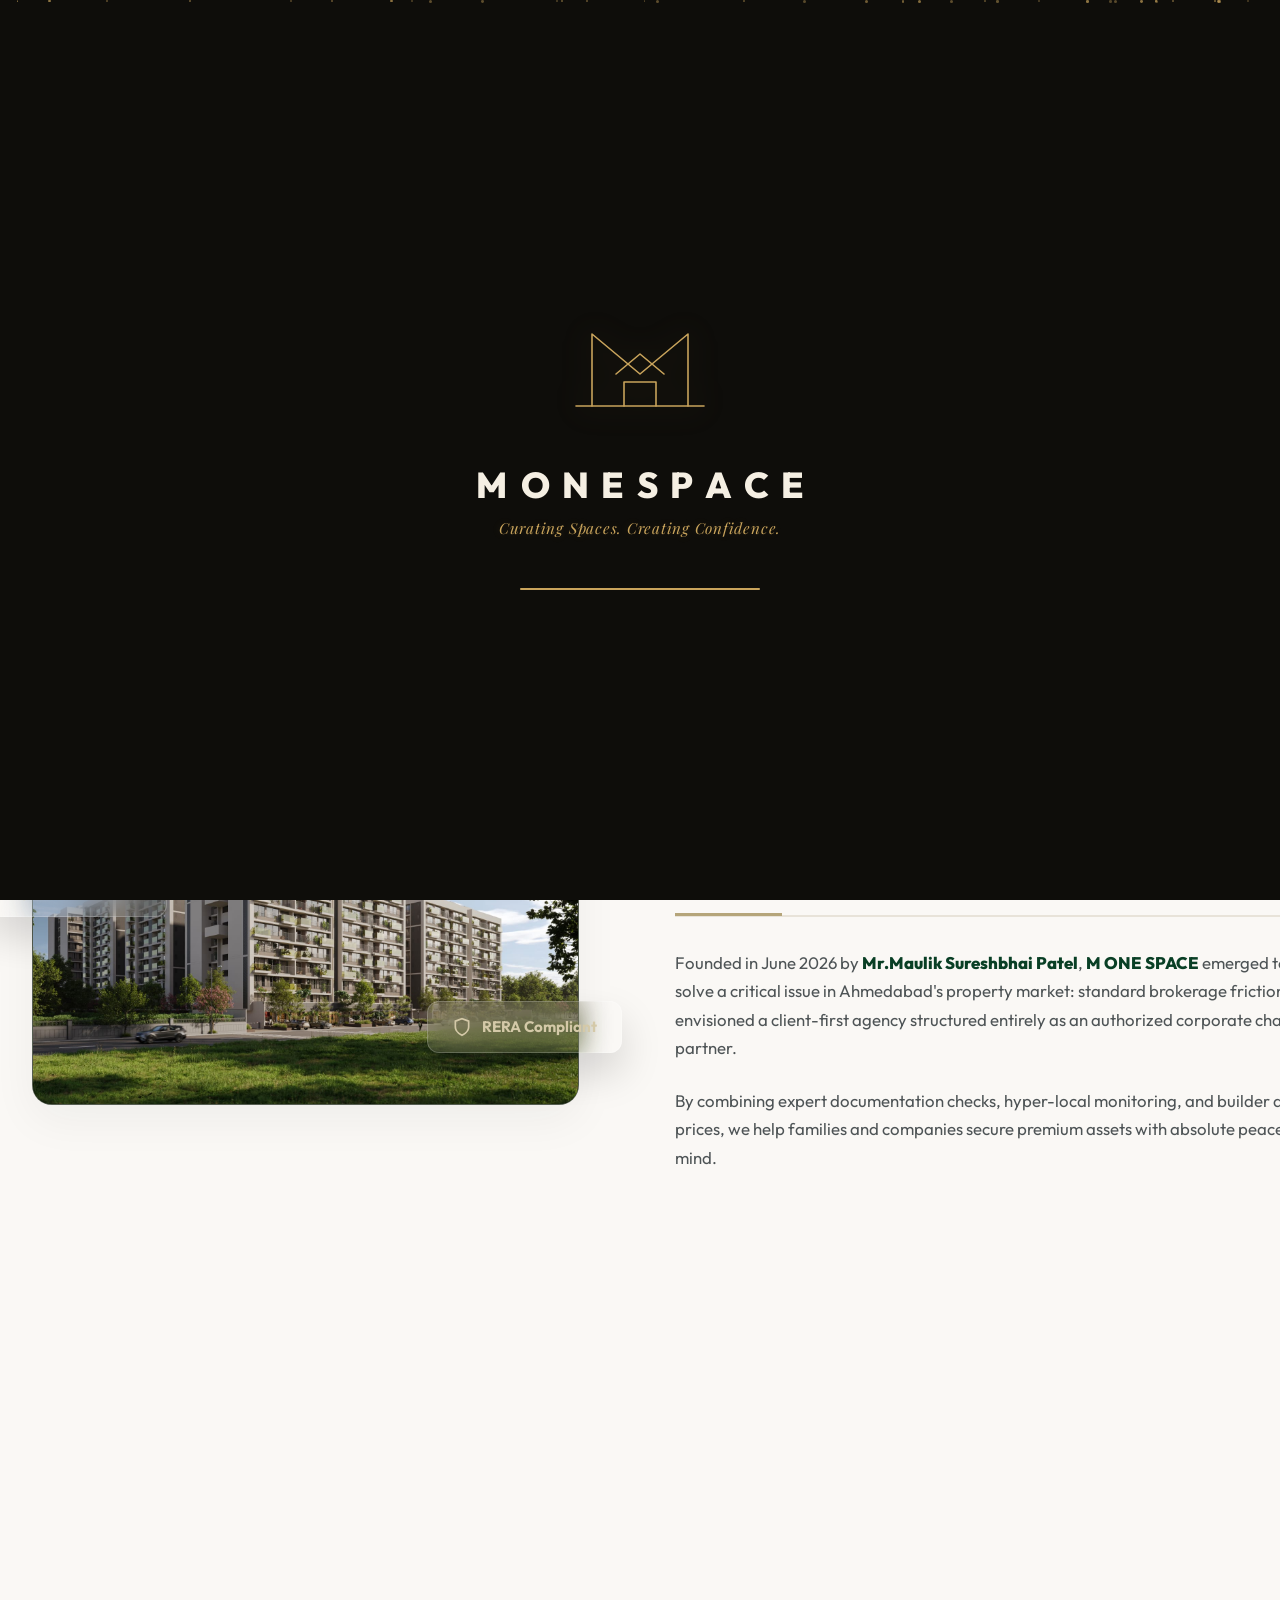
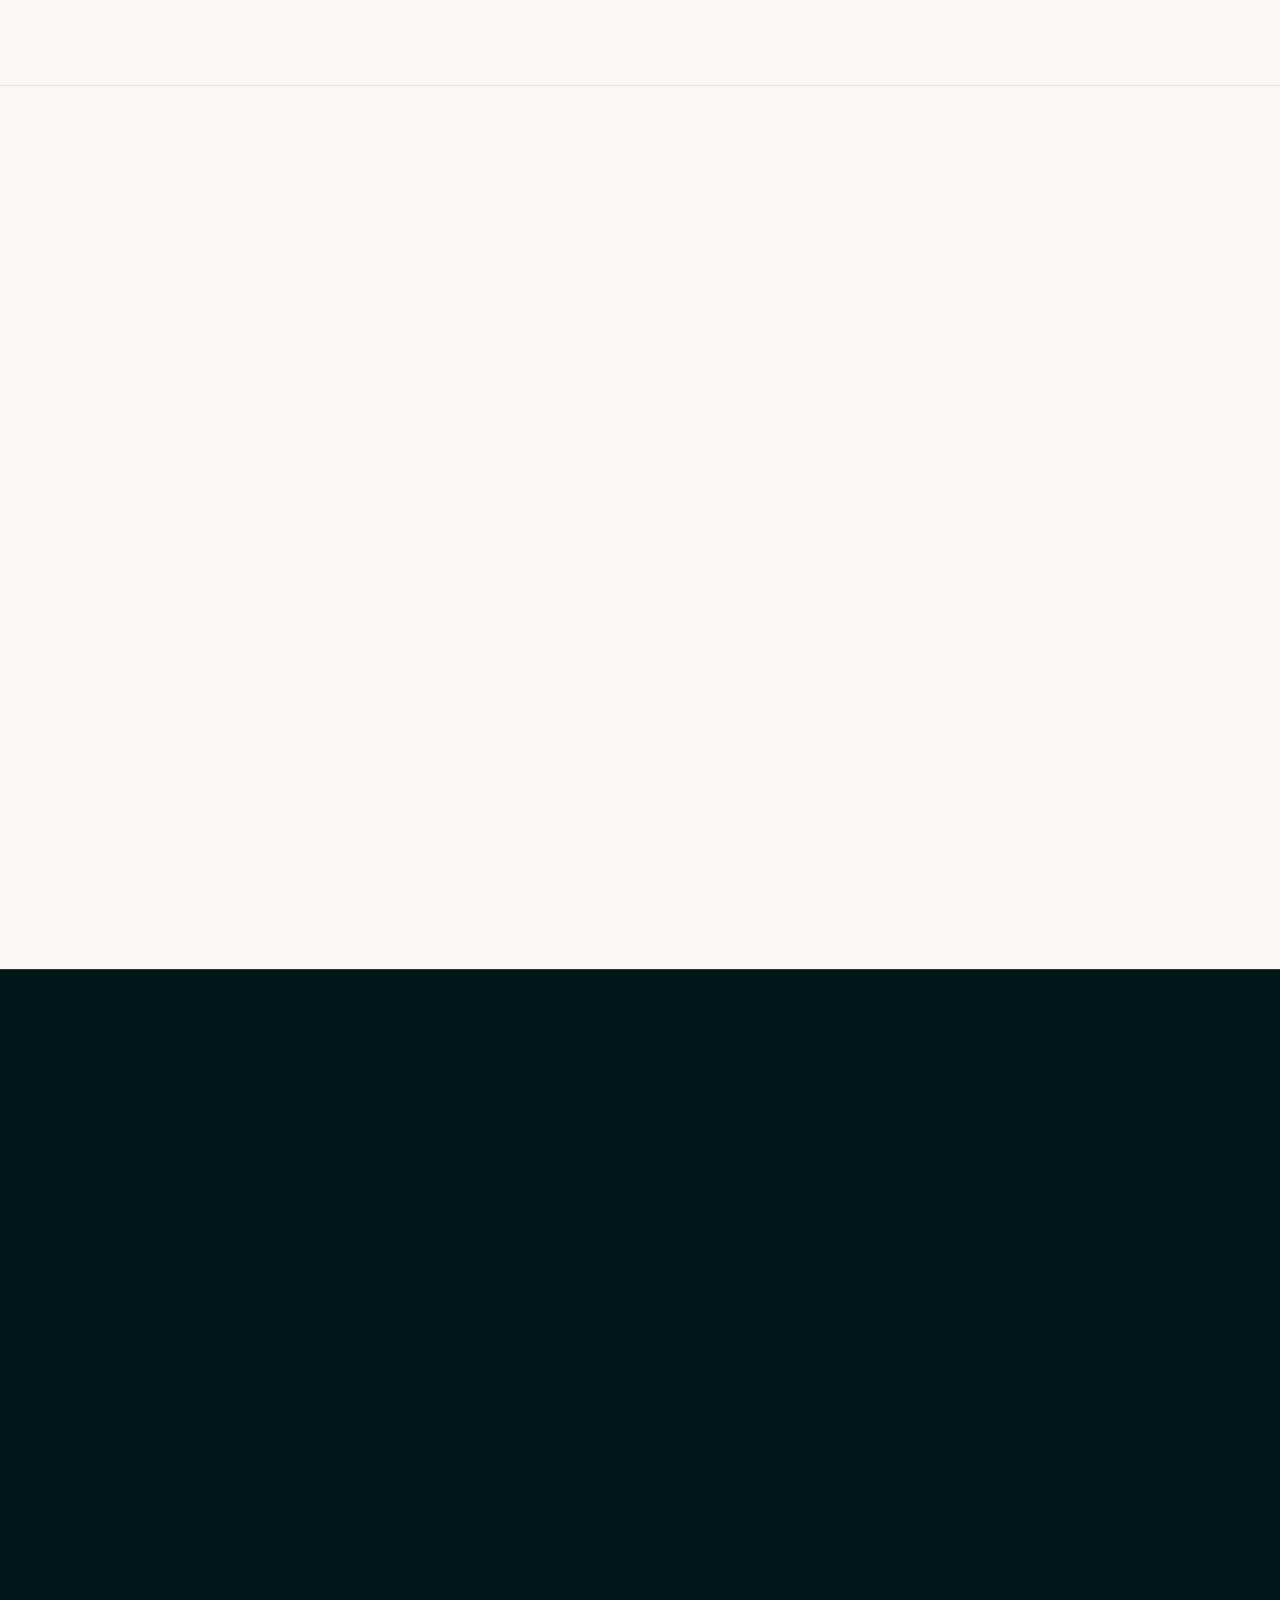
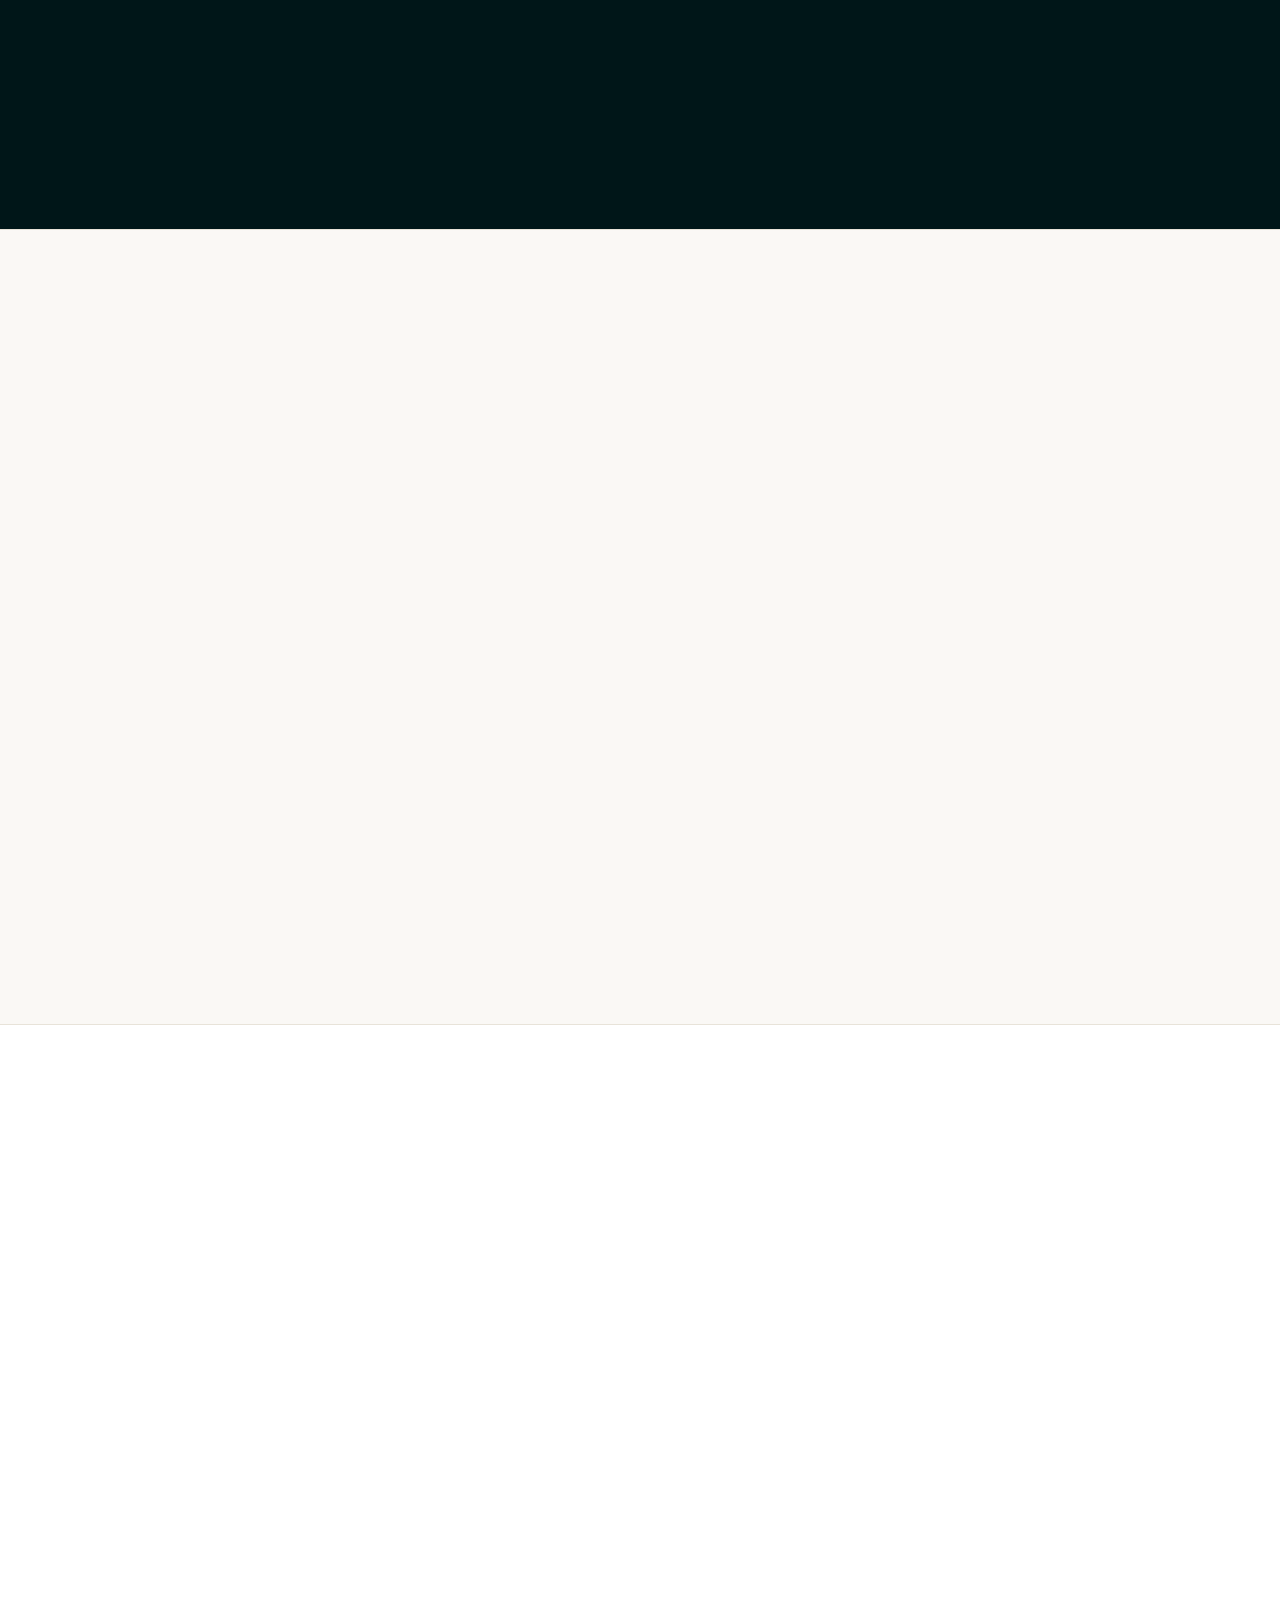
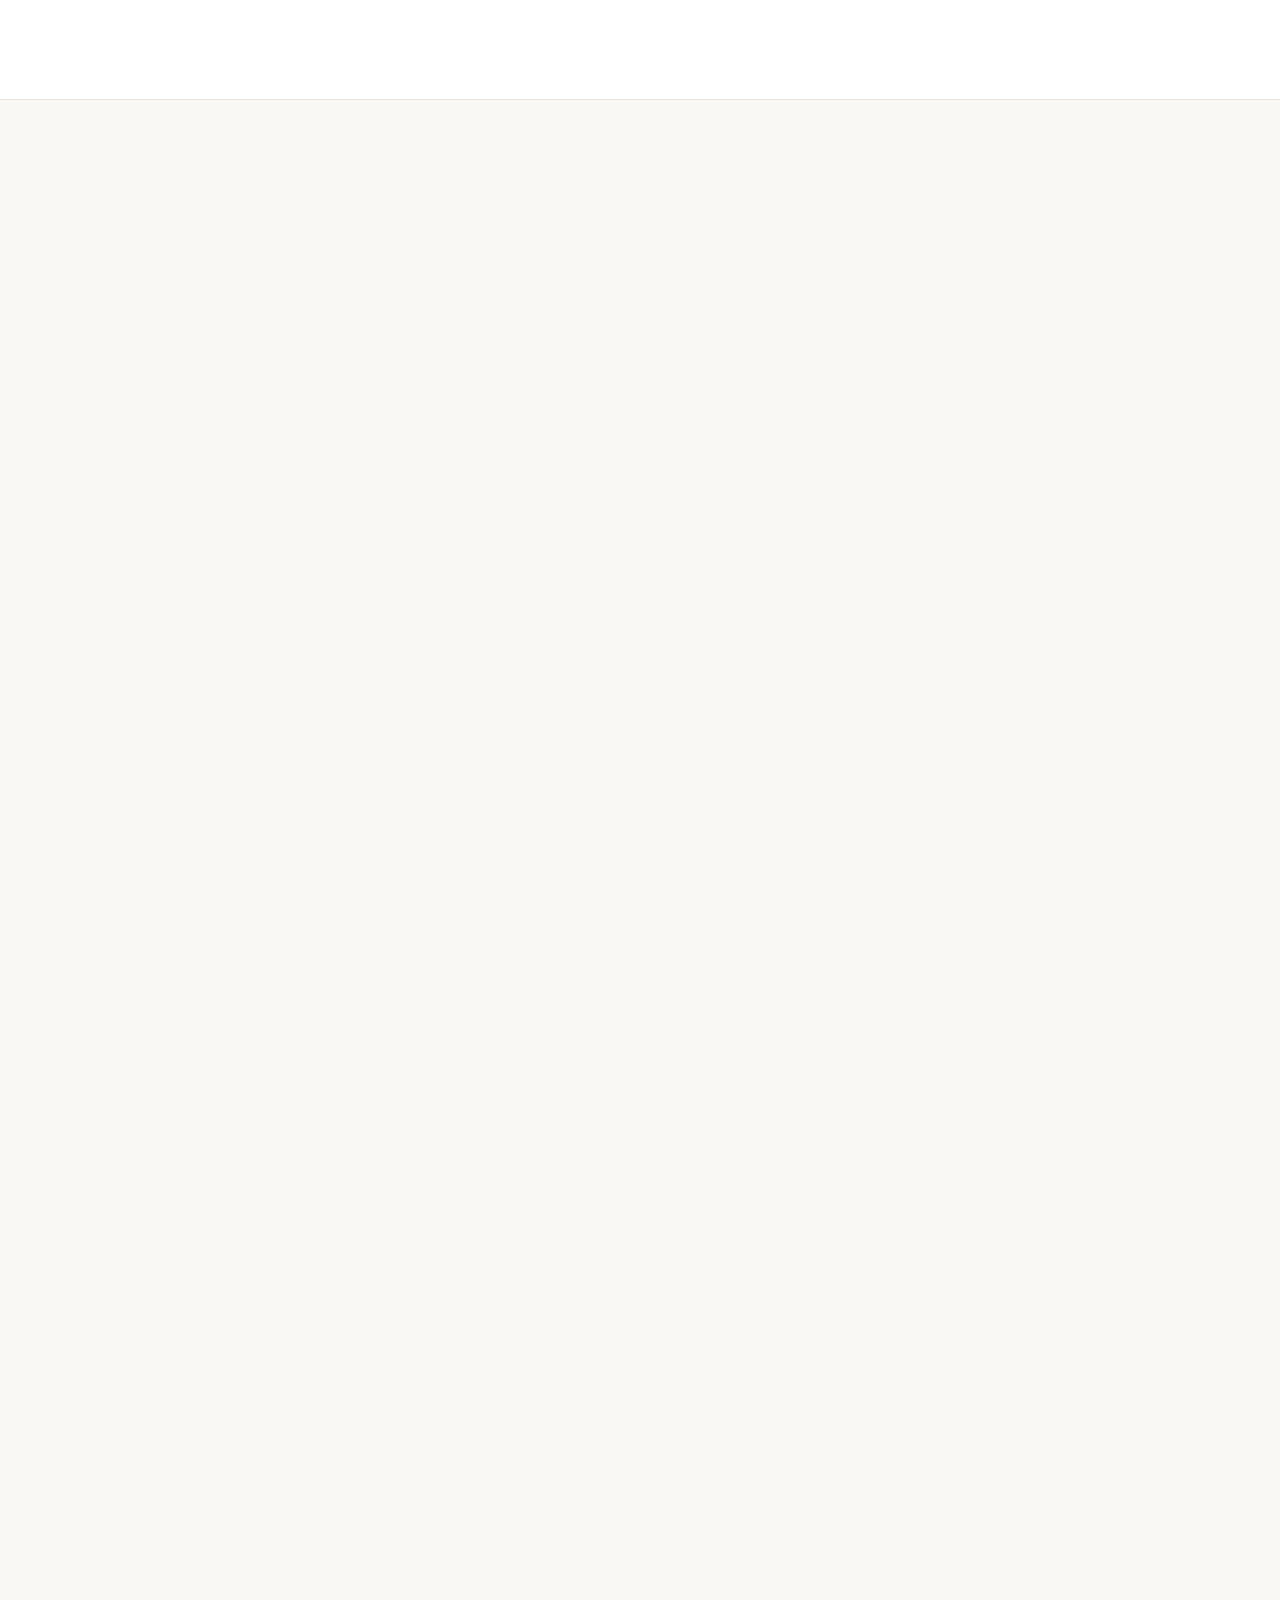
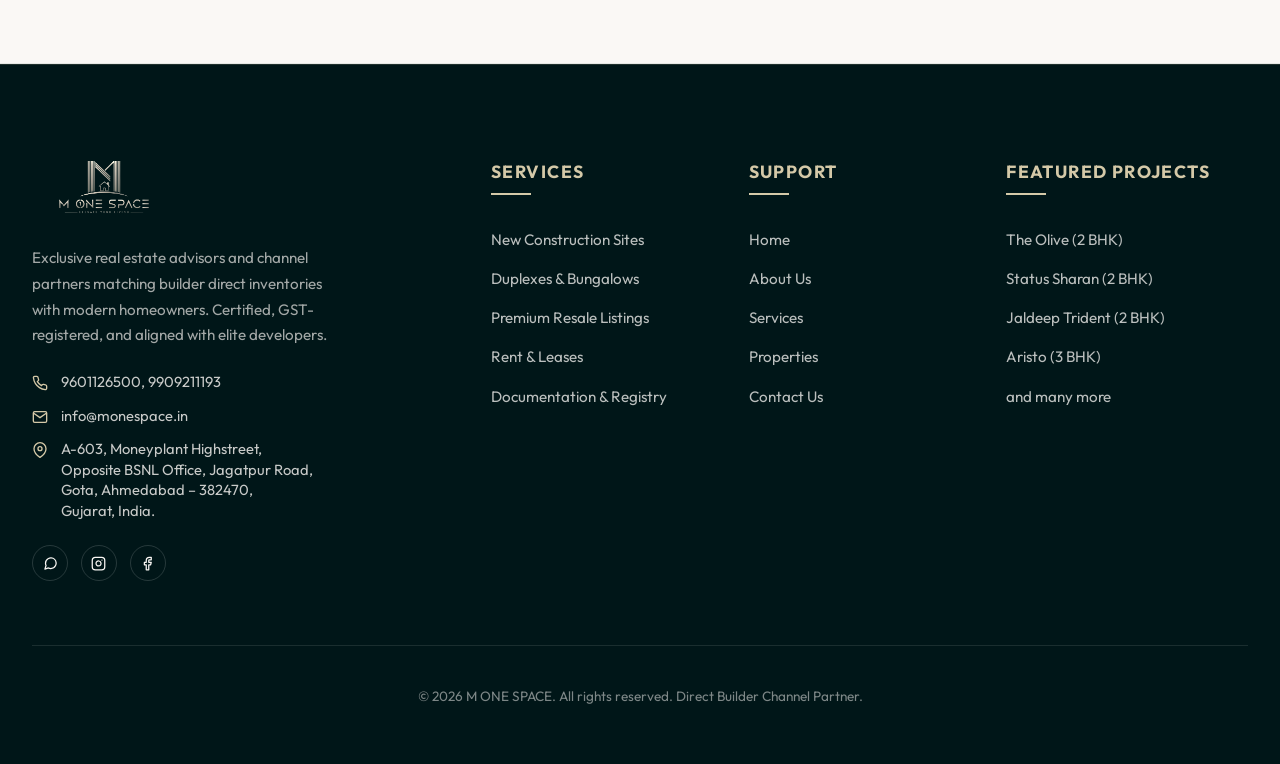
<file: about.html>
<!DOCTYPE html>
<html lang="en">
<head>
    <meta charset="UTF-8">
    <meta name="viewport" content="width=device-width, initial-scale=1.0">
    <title>About Us | M ONE SPACE - Premium Real Estate Advisory</title>
    <meta name="description" content="Learn more about M ONE SPACE. Founded by Maulik Sureshbhai Patel, we offer zero brokerage, legally backed developer level tie-ups, and hyper-local real estate insights in Ahmedabad.">
    <!-- Google Fonts -->
    <link rel="preconnect" href="https://fonts.googleapis.com">
    <link rel="preconnect" href="https://fonts.gstatic.com" crossorigin>
    <link href="https://fonts.googleapis.com/css2?family=Outfit:wght@300;400;500;600;700;800&family=Playfair+Display:ital,wght@0,400;0,600;0,700;1,400&display=swap" rel="stylesheet">
    <!-- Favicon -->
    <link rel="icon" type="image/jpeg" href="favicon.jpeg">
    <!-- Custom Style Sheet -->
    <link rel="stylesheet" href="style.css">
</head>
<body>

    <!-- Cinematic Loader Overlay -->
    <div class="luxury-loader" id="luxury-loader">
        <div class="loader-bg-particles" id="loader-particles"></div>
        <div class="loader-center-content">
            <!-- Architectural SVG drawing -->
            <div class="loader-svg-container">
                <svg class="loader-svg" viewBox="0 0 200 150" fill="none" stroke="#C9A45C" stroke-width="2" stroke-linecap="round" stroke-linejoin="round">
                    <path class="draw-line path-m-1" d="M 40 120 V 30 L 100 80 L 160 30 V 120" />
                    <path class="draw-line path-m-2" d="M 80 120 V 90 H 120 V 120" />
                    <path class="draw-line path-m-3" d="M 70 80 L 100 55 L 130 80" />
                    <line class="draw-line path-line" x1="20" y1="120" x2="180" y2="120" />
                </svg>
            </div>
            
            <!-- Brand Name & Tagline -->
            <div class="loader-brand-box">
                <h1 class="loader-brand-title">
                    <span>M</span>
                    <span> </span>
                    <span>O</span>
                    <span>N</span>
                    <span>E</span>
                    <span> </span>
                    <span>S</span>
                    <span>P</span>
                    <span>A</span>
                    <span>C</span>
                    <span>E</span>
                </h1>
                <p class="loader-brand-tagline">Curating Spaces. Creating Confidence.</p>
            </div>
            
            <!-- Bottom Progress Line -->
            <div class="loader-progress-bar-wrapper">
                <div class="loader-progress-bar-fill" id="loader-progress-fill"></div>
            </div>
        </div>
    </div>

    <!-- Header Section -->
    <header class="main-header" id="header-nav">
        <div class="header-container">
            <!-- Left Side: Social Media Icons -->
            <div class="header-socials">
                <a href="https://www.facebook.com/people/Maulik-Patel/61591907009971/?rdid=kY4GVmCKPsjo9qPw&share_url=https%3A%2F%2Fwww.facebook.com%2Fshare%2F1F6bomGNpA%2F" class="social-icon" aria-label="Facebook" id="header-social-fb" target="_blank">
                    <svg xmlns="http://www.w3.org/2000/svg" viewBox="0 0 24 24" fill="none" stroke="currentColor" stroke-width="2" class="icon-svg"><path d="M18 2h-3a5 5 0 0 0-5 5v3H7v4h3v8h4v-8h3l1-4h-4V7a1 1 0 0 1 1-1h3z"/></svg>
                </a>
                <a href="https://www.instagram.com/m_one_space?utm_source=qr&igsh=MWlscW04eHI4OXlncg%3D%3D" class="social-icon" aria-label="Instagram" id="header-social-ig" target="_blank">
                    <svg xmlns="http://www.w3.org/2000/svg" viewBox="0 0 24 24" fill="none" stroke="currentColor" stroke-width="2" class="icon-svg"><rect x="2" y="2" width="20" height="20" rx="5" ry="5"/><path d="M16 11.37A4 4 0 1 1 12.63 8 4 4 0 0 1 16 11.37z"/><line x1="17.5" y1="6.5" x2="17.51" y2="6.5"/></svg>
                </a>
                <a href="https://wa.me/919601126500" class="social-icon" aria-label="WhatsApp" id="header-social-wa" target="_blank">
                    <svg xmlns="http://www.w3.org/2000/svg" viewBox="0 0 24 24" fill="none" stroke="currentColor" stroke-width="2" class="icon-svg"><path d="M21 11.5a8.38 8.38 0 0 1-.9 3.8 8.5 8.5 0 0 1-7.6 4.7 8.38 8.38 0 0 1-3.8-.9L3 21l1.9-5.7a8.38 8.38 0 0 1-.9-3.8 8.5 8.5 0 0 1 4.7-7.6 8.38 8.38 0 0 1 3.8-.9h.5a8.48 8.48 0 0 1 8 8v.5z"/></svg>
                </a>
            </div>

            <!-- Center: Logo -->
            <a href="index.html" class="logo-link" id="nav-logo-link">
                <img src="images/logo new.png" alt="M ONE SPACE Logo" class="brand-logo" id="brand-logo-img">
            </a>

            <!-- Right Side: Menu Trigger Button -->
            <div class="header-right-group">
                <button class="menu-trigger-btn" id="menu-trigger-btn" aria-label="Open menu">
                    <span class="menu-trigger-text">Menu</span>
                    <span class="menu-trigger-icon">
                        <span class="bar bar-1"></span>
                        <span class="bar bar-2"></span>
                        <span class="bar bar-3"></span>
                    </span>
                </button>
            </div>
        </div>
    </header>

    <!-- Overlay Navigation Menu Drawer -->
    <div class="overlay-nav-menu" id="overlay-nav-menu">
        <button class="overlay-close-btn" id="overlay-close-btn" aria-label="Close menu">
            <svg xmlns="http://www.w3.org/2000/svg" viewBox="0 0 24 24" fill="none" stroke="currentColor" stroke-width="2.5" stroke-linecap="round" stroke-linejoin="round" style="width: 24px; height: 24px;"><line x1="18" y1="6" x2="6" y2="18"/><line x1="6" y1="6" x2="18" y2="18"/></svg>
        </button>
        <div class="overlay-menu-content">
            <div class="overlay-menu-brand">
                <img src="images/logo new.png" alt="M ONE SPACE Logo" class="overlay-logo">
            </div>
            <nav class="overlay-nav-list-container">
                <ul class="overlay-nav-list">
                    <li><a href="index.html" class="overlay-nav-item" id="overlay-home">Home</a></li>
                    <li><a href="about.html" class="overlay-nav-item active" id="overlay-about">About Us</a></li>
                    <li><a href="services.html" class="overlay-nav-item" id="overlay-services">Services</a></li>
                    <li><a href="project.html" class="overlay-nav-item" id="overlay-properties">Properties</a></li>
                    <li><a href="contact.html" class="overlay-nav-item" id="overlay-contact">Contact</a></li>
                </ul>
            </nav>
            <div class="overlay-menu-footer">
                <div style="display: flex; flex-direction: column; gap: 0.75rem; width: 100%; align-items: center;">
                    <a href="tel:9601126500" class="btn btn-primary" id="overlay-call-btn" style="width: 100%; max-width: 250px; justify-content: center;">
                        <svg xmlns="http://www.w3.org/2000/svg" viewBox="0 0 24 24" fill="none" stroke="currentColor" stroke-width="2" class="icon-svg"><path d="M22 16.92v3a2 2 0 0 1-2.18 2 19.79 19.79 0 0 1-8.63-3.07 19.5 19.5 0 0 1-6-6 19.79 19.79 0 0 1-3.07-8.67A2 2 0 0 1 4.11 2h3a2 2 0 0 1 2 1.72 12.84 12.84 0 0 0 .7 2.81 2 2 0 0 1-.45 2.11L8.09 9.91a16 16 0 0 0 6 6l1.27-1.27a2 2 0 0 1 2.11-.45 12.84 12.84 0 0 0 2.81.7A2 2 0 0 1 22 16.92z"/></svg>
                        <span>9601126500</span>
                    </a>
                    <a href="tel:9909211193" class="btn btn-primary" id="overlay-call-btn-2" style="width: 100%; max-width: 250px; justify-content: center;">
                        <svg xmlns="http://www.w3.org/2000/svg" viewBox="0 0 24 24" fill="none" stroke="currentColor" stroke-width="2" class="icon-svg"><path d="M22 16.92v3a2 2 0 0 1-2.18 2 19.79 19.79 0 0 1-8.63-3.07 19.5 19.5 0 0 1-6-6 19.79 19.79 0 0 1-3.07-8.67A2 2 0 0 1 4.11 2h3a2 2 0 0 1 2 1.72 12.84 12.84 0 0 0 .7 2.81 2 2 0 0 1-.45 2.11L8.09 9.91a16 16 0 0 0 6 6l1.27-1.27a2 2 0 0 1 2.11-.45 12.84 12.84 0 0 0 2.81.7A2 2 0 0 1 22 16.92z"/></svg>
                        <span>9909211193</span>
                    </a>
                </div>
                <div class="overlay-socials">
                    <a href="https://www.facebook.com/people/Maulik-Patel/61591907009971/?rdid=kY4GVmCKPsjo9qPw&share_url=https%3A%2F%2Fwww.facebook.com%2Fshare%2F1F6bomGNpA%2F" class="social-icon" aria-label="Facebook" target="_blank"><svg xmlns="http://www.w3.org/2000/svg" viewBox="0 0 24 24" fill="none" stroke="currentColor" stroke-width="2" stroke-linecap="round" stroke-linejoin="round" class="icon-svg"><path d="M18 2h-3a5 5 0 0 0-5 5v3H7v4h3v8h4v-8h3l1-4h-4V7a1 1 0 0 1 1-1h3z"/></svg></a>
                    <a href="https://www.instagram.com/m_one_space?utm_source=qr&igsh=MWlscW04eHI4OXlncg%3D%3D" class="social-icon" aria-label="Instagram" target="_blank"><svg xmlns="http://www.w3.org/2000/svg" viewBox="0 0 24 24" fill="none" stroke="currentColor" stroke-width="2" class="icon-svg"><rect x="2" y="2" width="20" height="20" rx="5" ry="5"/><path d="M16 11.37A4 4 0 1 1 12.63 8 4 4 0 0 1 16 11.37z"/><line x1="17.5" y1="6.5" x2="17.51" y2="6.5"/></svg></a>
                    <a href="https://wa.me/919601126500" class="social-icon" aria-label="WhatsApp" target="_blank"><svg xmlns="http://www.w3.org/2000/svg" viewBox="0 0 24 24" fill="none" stroke="currentColor" stroke-width="2" class="icon-svg"><path d="M21 11.5a8.38 8.38 0 0 1-.9 3.8 8.5 8.5 0 0 1-7.6 4.7 8.38 8.38 0 0 1-3.8-.9L3 21l1.9-5.7a8.38 8.38 0 0 1-.9-3.8 8.5 8.5 0 0 1 4.7-7.6 8.38 8.38 0 0 1 3.8-.9h.5a8.48 8.48 0 0 1 8 8v.5z"/></svg></a>
                </div>
            </div>
        </div>
    </div>

    <!-- Dedicated About Hero Section -->
    <section class="about-hero-banner" style="position: relative; padding: 12rem 0 8rem 0; background: var(--teal-gradient); text-align: center; overflow: hidden; border-bottom: 1px solid var(--border-gold);">
        <div style="position: absolute; top: 0; left: 0; width: 100%; height: 100%; background: radial-gradient(circle at center, rgba(212, 201, 168, 0.15) 0%, transparent 70%); pointer-events: none; z-index: 1;"></div>
        <div class="container" style="position: relative; z-index: 2;">
            <div class="tagline-badge reveal reveal-scale" style="margin: 0 auto 2rem auto;">
                <span class="pulse-dot"></span>
                <span>Authorized Builder Channel Partner</span>
            </div>
            <h1 class="hero-title reveal reveal-scale" style="font-size: 3.8rem; margin-bottom: 1.5rem; text-shadow: 0 4px 15px rgba(0,0,0,0.3); color: var(--bg-cream);">
                About <span class="italic-serif" style="color: var(--accent-gold);">M ONE SPACE</span>
            </h1>
            <p class="hero-subtitle reveal reveal-scale" style="margin: 0 auto; max-width: 600px; color: rgba(250, 248, 245, 0.8);">
                Curating Spaces. Creating Confidence. Aligning elite developer inventories with modern homebuyers across Ahmedabad's growing corridors.
            </p>
        </div>
    </section>

    <!-- Redesigned Animated About Section -->
    <section class="about-section" id="about" style="padding: 7rem 0;">
        <div class="container">
            <div class="about-grid">
                <!-- Left Column: 3D Interactive Card visual -->
                <div class="about-image-wrapper reveal reveal-left" id="about-3d-card-trigger">
                    <div class="visual-badge">Est. June 2026</div>
                    <img src="images/flat iamge .png" alt="Blending Professional Advisory with Premium Real Estate" class="about-hero-img" id="about-3d-img">
                    
                    <!-- Floating Glassmorphic Badges for Parallax -->
                    <div class="floating-glass-badge badge-top-left" style="--parallax-speed: 0.15;">
                        <svg xmlns="http://www.w3.org/2000/svg" viewBox="0 0 24 24" fill="none" stroke="#D4C9A8" stroke-width="2" class="badge-icon" style="width: 20px; height: 20px;"><path d="M22 11.08V12a10 10 0 1 1-5.93-9.14"/><polyline points="22 4 12 14.01 9 11.01"/></svg>
                        <span>0% Brokerage</span>
                    </div>
                    <div class="floating-glass-badge badge-bottom-right" style="--parallax-speed: 0.25;">
                        <svg xmlns="http://www.w3.org/2000/svg" viewBox="0 0 24 24" fill="none" stroke="#D4C9A8" stroke-width="2" class="badge-icon" style="width: 20px; height: 20px;"><path d="M12 22s8-4 8-10V5l-8-3-8 3v7c0 6 8 10 8 10z"/></svg>
                        <span>RERA Compliant</span>
                    </div>
                </div>

                <!-- Right Column: Interactive Storytelling Tabs -->
                <div class="about-info reveal reveal-right">
                    <div class="section-tag" id="about-section-tag">About Us</div>
                    <h2 class="section-title">Elevating Real Estate with Precision Advisory</h2>
                    
                    <!-- Premium Tabs Navigation -->
                    <div class="about-tabs-nav">
                        <button class="about-tab-btn active" data-tab="tab-story">Our Story</button>
                        <button class="about-tab-btn" data-tab="tab-philosophy">Philosophy</button>
                        <button class="about-tab-btn" data-tab="tab-model">Advisory Model</button>
                    </div>

                    <!-- Tabs Content Container -->
                    <div class="about-tabs-content">
                        <!-- Tab 1: Our Story -->
                        <div class="tab-pane active" id="tab-story">
                            <p class="section-desc">
                                Founded in June 2026 by <strong class="bright-gold">Mr.Maulik Sureshbhai Patel</strong>, <strong class="bright-gold">M ONE SPACE</strong> emerged to solve a critical issue in Ahmedabad's property market: standard brokerage friction. We envisioned a client-first agency structured entirely as an authorized corporate channel partner.
                            </p>
                            <p class="section-desc">
                                By combining expert documentation checks, hyper-local monitoring, and builder direct prices, we help families and companies secure premium assets with absolute peace of mind.
                            </p>
                        </div>

                        <!-- Tab 2: Philosophy -->
                        <div class="tab-pane" id="tab-philosophy">
                            <p class="section-desc">
                                We believe buying real estate should be an inspiring milestone, not a stressful transaction. Our core philosophy is centered on **radical transparency** and **fiduciary responsibility**.
                            </p>
                            <p class="section-desc">
                                We refuse traditional commissions from direct buyers. Operating with clean agreements, certified developer partnerships, and standard escrow routes, we establish a professional standard of trust.
                            </p>
                        </div>

                        <!-- Tab 3: Advisory Model -->
                        <div class="tab-pane" id="tab-model">
                            <p class="section-desc">
                                Our operational framework is deliberately restricted to a **5 to 7 km radius** from our central office. This hyper-local focus ensures we monitor builder speeds, title clearances, and municipal zoning updates in real-time.
                            </p>
                            <p class="section-desc">
                                We integrate directly with developers' backend inventory management systems, giving our clients first-access pricing, premium RERA validations, and zero resale overheads.
                            </p>
                        </div>
                    </div>
                </div>
            </div>

            <!-- Core Commitments Luxury Grid -->
            <div class="about-commitments-grid reveal reveal-scale" style="margin-top: 6rem;">
                <div class="commitment-card glow-card" style="--card-glow-color: rgba(212, 201, 168, 0.15);">
                    <div class="card-glow-element"></div>
                    <div class="commitment-icon">
                        <svg xmlns="http://www.w3.org/2000/svg" viewBox="0 0 24 24" fill="none" stroke="currentColor" stroke-width="2" class="icon-svg"><path d="M12 22s8-4 8-10V5l-8-3-8 3v7c0 6 8 10 8 10z"/></svg>
                    </div>
                    <h3 class="commitment-title">100% Legal Safeguards</h3>
                    <p class="commitment-desc">We review every title document, registration paper, and RERA filing to secure your ownership.</p>
                </div>

                <div class="commitment-card glow-card" style="--card-glow-color: rgba(212, 201, 168, 0.15);">
                    <div class="card-glow-element"></div>
                    <div class="commitment-icon">
                        <svg xmlns="http://www.w3.org/2000/svg" viewBox="0 0 24 24" fill="none" stroke="currentColor" stroke-width="2" class="icon-svg"><polygon points="12 2 2 7 12 12 22 7 12 2"/></svg>
                    </div>
                    <h3 class="commitment-title">Direct Builder Pricing</h3>
                    <p class="commitment-desc">Receive developer list prices directly from the source with zero agent padding or markups.</p>
                </div>

                <div class="commitment-card glow-card" style="--card-glow-color: rgba(212, 201, 168, 0.15);">
                    <div class="card-glow-element"></div>
                    <div class="commitment-icon">
                        <svg xmlns="http://www.w3.org/2000/svg" viewBox="0 0 24 24" fill="none" stroke="currentColor" stroke-width="2" class="icon-svg"><path d="M22 11.08V12a10 10 0 1 1-5.93-9.14"/><polyline points="22 4 12 14.01 9 11.01"/></svg>
                    </div>
                    <h3 class="commitment-title">Zero Brokerage Fees</h3>
                    <p class="commitment-desc">We represent developers directly as official channel partners, charging zero fees to buy new builds.</p>
                </div>
            </div>
        </div>
    </section>

    <!-- Why Choose Us Section -->
    <section class="why-choose-section" id="why-choose" style="padding: 7rem 0; background-color: var(--bg-cream); border-top: 1px solid var(--border-color);">
        <div class="container">
            <div class="section-header text-center reveal reveal-scale" style="max-width: 700px; margin: 0 auto 5rem auto; text-align: center;">
                <div class="section-tag" style="margin: 0 auto 1rem auto; display: inline-block;">Differentiators</div>
                <h2 class="section-title">Why Discerning Buyers Select M ONE SPACE</h2>
                <p class="section-subtitle" style="color: var(--text-body); font-size: 1.05rem;">We align exclusively with buyer interests by eliminating broker margins and introducing hyper-local title validation.</p>
            </div>

            <div class="differentiators-grid">
                <!-- Card 1 -->
                <div class="diff-card glow-card reveal" style="--card-glow-color: rgba(212, 201, 168, 0.15);">
                    <div class="card-glow-element"></div>
                    <div class="diff-icon-wrapper">
                        <svg xmlns="http://www.w3.org/2000/svg" viewBox="0 0 24 24" fill="none" stroke="currentColor" stroke-width="2" class="icon-svg"><path d="M12 22s8-4 8-10V5l-8-3-8 3v7c0 6 8 10 8 10z"/></svg>
                    </div>
                    <h3 class="diff-card-title">RERA Compliance Checks</h3>
                    <p class="diff-card-desc">We review structural guarantees, title clearances, and developer escrow registrations before proposing any site.</p>
                </div>
                <!-- Card 2 -->
                <div class="diff-card glow-card reveal" style="--card-glow-color: rgba(212, 201, 168, 0.15);">
                    <div class="card-glow-element"></div>
                    <div class="diff-icon-wrapper">
                        <svg xmlns="http://www.w3.org/2000/svg" viewBox="0 0 24 24" fill="none" stroke="currentColor" stroke-width="2" class="icon-svg"><circle cx="12" cy="12" r="10"/><path d="M16 12H8m4-4v8"/></svg>
                    </div>
                    <h3 class="diff-card-title">Direct Builder Booking</h3>
                    <p class="diff-card-desc">Lock inventories instantly with developers at authorized prices. No middleman holding, no markup fees.</p>
                </div>
                <!-- Card 3 -->
                <div class="diff-card glow-card reveal" style="--card-glow-color: rgba(212, 201, 168, 0.15);">
                    <div class="card-glow-element"></div>
                    <div class="diff-icon-wrapper">
                        <svg xmlns="http://www.w3.org/2000/svg" viewBox="0 0 24 24" fill="none" stroke="currentColor" stroke-width="2" class="icon-svg"><circle cx="12" cy="12" r="10"/><path d="M8 14s1.5 2 4 2 4-2 4-2M9 9h.01M15 9h.01"/></svg>
                    </div>
                    <h3 class="diff-card-title">Zero Brokerage Margins</h3>
                    <p class="diff-card-desc">We are retained by builders for marketing channel integrations. Our consults and bookings are completely free for buyers.</p>
                </div>
                <!-- Card 4 -->
                <div class="diff-card glow-card reveal" style="--card-glow-color: rgba(212, 201, 168, 0.15);">
                    <div class="card-glow-element"></div>
                    <div class="diff-icon-wrapper">
                        <svg xmlns="http://www.w3.org/2000/svg" viewBox="0 0 24 24" fill="none" stroke="currentColor" stroke-width="2" class="icon-svg"><path d="M14 2H6a2 2 0 0 0-2 2v16a2 2 0 0 0 2 2h12a2 2 0 0 0 2-2V8z"/><polyline points="14 2 14 8 20 8"/></svg>
                    </div>
                    <h3 class="diff-card-title">Full Document Support</h3>
                    <p class="diff-card-desc">Guiding you securely through builder-buyer contracts, GST billing, stamp duties, and final registrar filing.</p>
                </div>
            </div>
        </div>
    </section>

    <!-- Our Advisory Framework Section -->
    <section class="framework-section" id="framework" style="padding: 7rem 0; background-color: var(--primary-dark); color: var(--bg-cream); border-top: 1px solid rgba(212, 201, 168, 0.2); overflow: hidden;">
        <div class="container">
            <div class="section-header text-center reveal reveal-scale" style="max-width: 700px; margin: 0 auto 5rem auto; text-align: center;">
                <div class="section-tag" style="margin: 0 auto 1rem auto; display: inline-block; background-color: rgba(212, 201, 168, 0.15); border-color: rgba(212, 201, 168, 0.4); color: var(--accent-gold);">Framework</div>
                <h2 class="section-title" style="color: var(--bg-cream);">Our Consultation Process</h2>
                <p class="section-subtitle" style="color: rgba(250, 248, 245, 0.7); font-size: 1.05rem;">From initial match to key handover: how M ONE SPACE secures your next premium property.</p>
            </div>

            <div class="framework-steps-grid">
                <!-- Step 1 -->
                <div class="step-card reveal">
                    <div class="step-number">01</div>
                    <h3 class="step-title">Requirements Curation</h3>
                    <p class="step-desc">We analyze your BHK, corridor, and budget requirements to curate developer listings within our hyper-local radius.</p>
                </div>
                <!-- Step 2 -->
                <div class="step-card reveal">
                    <div class="step-number">02</div>
                    <h3 class="step-title">Legal & RERA Audit</h3>
                    <p class="step-desc">Our legal desk reviews title reports, municipal clearance maps, and structural RERA timelines for total safety.</p>
                </div>
                <!-- Step 3 -->
                <div class="step-card reveal">
                    <div class="step-number">03</div>
                    <h3 class="step-title">Direct Builder Booking</h3>
                    <p class="step-desc">Secure direct developer pricing, premium allocations, and certified booking schedules with zero brokerage overhead.</p>
                </div>
                <!-- Step 4 -->
                <div class="step-card reveal">
                    <div class="step-number">04</div>
                    <h3 class="step-title">Registry Support</h3>
                    <p class="step-desc">Our team manages contract signatures, tax submissions (GST/Stamp duties), and registrar coordinates for key handover.</p>
                </div>
            </div>
        </div>
    </section>

    <!-- Client Testimonials Section -->
    <section class="testimonials-section" id="testimonials" style="padding: 7rem 0; background-color: var(--bg-cream); border-top: 1px solid var(--border-color); overflow: hidden;">
        <div class="container">
            <div class="section-header text-center reveal reveal-scale" style="max-width: 700px; margin: 0 auto 5rem auto; text-align: center;">
                <div class="section-tag" style="margin: 0 auto 1rem auto; display: inline-block;">Reviews</div>
                <h2 class="section-title">Verified Buyer Testimonials</h2>
                <p class="section-subtitle" style="color: var(--text-body); font-size: 1.05rem;">Read honest feedback from corporate entities and homeowners who booked direct builder inventory through M ONE SPACE.</p>
            </div>

            <div class="testimonials-carousel-wrapper reveal">
                <div class="testimonials-carousel-container">
                    <!-- Slide 1 -->
                    <div class="testimonial-slide active" data-slide="0">
                        <div class="testimonial-quote-box">
                            <span class="quote-symbol">&ldquo;</span>
                            <p class="testimonial-text">Maulik Patel's team guided us securely through booking our 3 BHK flat. His direct channel partnership saved us from standard broker pushiness, and the paperwork verification was absolutely flawless. Highly recommend them for Gota corridors.</p>
                        </div>
                        <div class="testimonial-client-meta">
                            <h4 class="client-name">Ketan Shah</h4>
                        </div>
                    </div>

                    <!-- Slide 2 -->
                    <div class="testimonial-slide" data-slide="1">
                        <div class="testimonial-quote-box">
                            <span class="quote-symbol">&ldquo;</span>
                            <p class="testimonial-text">As a corporate buyer looking for leasing properties, RERA verification was our highest priority. M ONE SPACE provided full escrow clarity, direct developer agreements, and GST invoices without charging any brokerage fees.</p>
                        </div>
                        <div class="testimonial-client-meta">
                            <h4 class="client-name">Nirav Mehta</h4>
                        </div>
                    </div>

                    <!-- Slide 3 -->
                    <div class="testimonial-slide" data-slide="2">
                        <div class="testimonial-quote-box">
                            <span class="quote-symbol">&ldquo;</span>
                            <p class="testimonial-text">Zero Brokerage and first-class builder access are real. We locked our duplex at site price directly. Maulik Patel ensured the final registry documentation went through without single hitch. Best advisory in Ahmedabad!</p>
                        </div>
                        <div class="testimonial-client-meta">
                            <h4 class="client-name">Priti Patel</h4>
                        </div>
                    </div>
                </div>

                <!-- Carousel Controls -->
                <div class="carousel-nav-buttons">
                    <button class="carousel-nav-btn btn-prev" aria-label="Previous testimonial" onclick="prevTestimonial()">
                        <svg xmlns="http://www.w3.org/2000/svg" viewBox="0 0 24 24" fill="none" stroke="currentColor" stroke-width="2" class="icon-svg"><line x1="19" y1="12" x2="5" y2="12"/><polyline points="12 19 5 12 12 5"/></svg>
                    </button>
                    <button class="carousel-nav-btn btn-next" aria-label="Next testimonial" onclick="nextTestimonial()">
                        <svg xmlns="http://www.w3.org/2000/svg" viewBox="0 0 24 24" fill="none" stroke="currentColor" stroke-width="2" class="icon-svg"><line x1="5" y1="12" x2="19" y2="12"/><polyline points="12 5 19 12 12 19"/></svg>
                    </button>
                </div>

                <!-- Carousel Dots Indicator -->
                <div class="carousel-dots">
                    <span class="carousel-dot active" data-dot="0" onclick="setTestimonial(0)"></span>
                    <span class="carousel-dot" data-dot="1" onclick="setTestimonial(1)"></span>
                    <span class="carousel-dot" data-dot="2" onclick="setTestimonial(2)"></span>
                </div>
            </div>
        </div>
    </section>

    <section class="founder-section" id="founder" style="padding: 7rem 0; background-color: var(--bg-white); border-top: 1px solid var(--border-color);">
        <div class="container">
            <div class="founder-layout-grid reveal">
                <!-- Biography Info -->
                <div class="founder-info-column">
                    <div class="section-tag">Founder & Principal Advisor</div>
                    <h2 class="founder-name" style="font-family: var(--font-serif); font-size: 2.75rem; font-weight: 600; color: var(--primary-dark); margin-bottom: 0.5rem;">Maulik Sureshbhai Patel</h2>
                    <span class="founder-role-title" style="display: block; font-size: 0.95rem; font-weight: 700; color: var(--accent-gold-dark); text-transform: uppercase; letter-spacing: 1px; margin-bottom: 2rem;">Authorized Channel Partner & Consultant</span>
                    
                    <p class="founder-bio-text" style="font-size: 1.05rem; line-height: 1.7; color: var(--text-body); margin-bottom: 1.5rem;">
                        At M ONE SPACE, my mission is simple: to make premium property acquisition in Ahmedabad entirely seamless, transparent, and direct. Operating strictly as a certified real estate consultancy, we bridge the gap between discerning buyers and elite developers.
                    </p>
                    <p class="founder-bio-text" style="font-size: 1.05rem; line-height: 1.7; color: var(--text-body); margin-bottom: 2.5rem;">
                        By integrating directly with developers, we offer zero brokerage, builder list prices, and comprehensive legal RERA verification audits. Our focus is hyper-local, targeting Gota and adjacent growth corridors to offer you deep, data-backed insights.
                    </p>
                    
                    <div class="founder-signature-box" style="display: flex; align-items: center; gap: 2rem; flex-wrap: wrap;">
                        <a href="https://wa.me/919601126500" class="btn btn-whatsapp" target="_blank" style="margin-top: 0; display: inline-flex; align-items: center; gap: 0.6rem;">
                            <svg xmlns="http://www.w3.org/2000/svg" viewBox="0 0 24 24" fill="none" stroke="currentColor" stroke-width="2" stroke-linecap="round" stroke-linejoin="round" style="width: 18px; height: 18px;"><path d="M21 11.5a8.38 8.38 0 0 1-.9 3.8 8.5 8.5 0 0 1-7.6 4.7 8.38 8.38 0 0 1-3.8-.9L3 21l1.9-5.7a8.38 8.38 0 0 1-.9-3.8 8.5 8.5 0 0 1 4.7-7.6 8.38 8.38 0 0 1 3.8-.9h.5a8.48 8.48 0 0 1 8 8v.5z"/></svg>
                            <span>Connect Directly</span>
                        </a>
                        <div class="signature-details">
                            <h4 style="font-size: 1rem; color: var(--primary-dark); font-weight: 700; margin-bottom: 0.1rem;">Maulik S. Patel</h4>
                            <p style="font-size: 0.85rem; color: var(--text-light); margin: 0;">M ONE SPACE Ahmedabad</p>
                        </div>
                    </div>
                </div>
            </div>
        </div>
    </section>

    <!-- Direct Builder Partnerships Section -->
    <section class="partnerships-section" style="background-color: var(--bg-cream); border-top: 1px solid var(--border-color); padding: 7rem 0;">
        <div class="container">
            <div class="section-header text-center reveal">
                <div class="section-tag" id="partnerships-section-tag">Direct Builder Partnerships</div>
                <h2 class="section-title">Ahmedabad's Elite Developer Integrations</h2>
                <p class="section-subtitle">
                    We partner directly with leading developers to secure launch inventory, pre-sale allocations, and zero-brokerage pricing.
                </p>
            </div>
            
            <div class="partnerships-cards-grid">
                <!-- Builder 1 -->
                <div class="partner-card reveal">
                    <div class="partner-logo-container">
                        <img src="images/vishakha.png" alt="Vishakha Group" class="partner-card-logo">
                    </div>
                    <h3 class="partner-card-title">Vishakha Group</h3>
                    <div class="partner-card-line"></div>
                </div>

                <!-- Builder 2 -->
                <div class="partner-card reveal" style="animation-delay: 0.1s;">
                    <div class="partner-logo-container">
                        <img src="images/aristo Logo.png" alt="Aristo Group" class="partner-card-logo">
                    </div>
                    <h3 class="partner-card-title">Aristo Group</h3>
                    <div class="partner-card-line"></div>
                </div>

                <!-- Builder 3 -->
                <div class="partner-card reveal" style="animation-delay: 0.2s;">
                    <div class="partner-logo-container">
                        <img src="images/dobariya.png" alt="Dobariya Builder" class="partner-card-logo">
                    </div>
                    <h3 class="partner-card-title">Dobariya Builders</h3>
                    <div class="partner-card-line"></div>
                </div>

                <!-- Builder 4 -->
                <div class="partner-card reveal" style="animation-delay: 0.3s;">
                    <div class="partner-logo-container">
                        <img src="images/status sharan.png" alt="Status Sharan Developer" class="partner-card-logo">
                    </div>
                    <h3 class="partner-card-title">Status Sharan Group</h3>
                    <div class="partner-card-line"></div>
                </div>

                <!-- Builder 5 -->
                <div class="partner-card reveal" style="animation-delay: 0.4s;">
                    <div class="partner-logo-container">
                        <img src="images/infinity.png" alt="Infinity Group" class="partner-card-logo">
                    </div>
                    <h3 class="partner-card-title">Infinity Group</h3>
                    <div class="partner-card-line"></div>
                </div>

                <!-- Builder 6 -->
                <div class="partner-card reveal" style="animation-delay: 0.5s;">
                    <div class="partner-logo-container">
                        <img src="images/arthm.png" alt="Arthm Group" class="partner-card-logo">
                    </div>
                    <h3 class="partner-card-title">Arthm Group</h3>
                    <div class="partner-card-line"></div>
                </div>

                <!-- Builder 7 -->
                <div class="partner-card reveal" style="animation-delay: 0.6s;">
                    <div class="partner-logo-container">
                        <img src="images/jaldeep.png" alt="Jaldeep Group" class="partner-card-logo">
                    </div>
                    <h3 class="partner-card-title">Jaldeep Group</h3>
                    <div class="partner-card-line"></div>
                </div>

                <!-- Builder 8 -->
                <div class="partner-card reveal" style="animation-delay: 0.7s;">
                    <div class="partner-logo-container">
                        <img src="images/siddharth gardenia.png" alt="Siddharth Gardenia" class="partner-card-logo">
                    </div>
                    <h3 class="partner-card-title">Siddharth Gardenia</h3>
                    <div class="partner-card-line"></div>
                </div>

                <!-- Builder 9 -->
                <div class="partner-card reveal" style="animation-delay: 0.8s;">
                    <div class="partner-logo-container">
                        <img src="images/astha legacy.png" alt="Astha Legacy" class="partner-card-logo">
                    </div>
                    <h3 class="partner-card-title">Astha Legacy</h3>
                    <div class="partner-card-line"></div>
                </div>

                <!-- Builder 10 -->
                <div class="partner-card reveal" style="animation-delay: 0.9s;">
                    <div class="partner-logo-container">
                        <img src="images/dharti saket.png" alt="Dharti Saket" class="partner-card-logo" style="transform: scale(1.6); transform-origin: center;">
                    </div>
                    <h3 class="partner-card-title">Dharti Saket</h3>
                    <div class="partner-card-line"></div>
                </div>

                <!-- Builder 11 -->
                <div class="partner-card reveal" style="animation-delay: 1.0s;">
                    <div class="partner-logo-container">
                        <img src="images/sankalp.png" alt="Sankalp Group" class="partner-card-logo">
                    </div>
                    <h3 class="partner-card-title">Sankalp Group</h3>
                    <div class="partner-card-line"></div>
                </div>

                <!-- Builder 12 -->
                <div class="partner-card reveal" style="animation-delay: 1.1s;">
                    <div class="partner-logo-container">
                        <img src="images/royal.png" alt="Royal Group" class="partner-card-logo">
                    </div>
                    <h3 class="partner-card-title">Royal Group</h3>
                    <div class="partner-card-line"></div>
                </div>
            </div>
        </div>
    </section>

    <!-- Footer Section -->
    <footer class="main-footer">
        <div class="container">
            <div class="footer-grid">
                <!-- Column 1: Brand Info & Contacts -->
                <div class="footer-col brand-col">
                    <div class="footer-logo-wrapper">
                        <img src="images/logo new.png" alt="M ONE SPACE Footer Logo" class="footer-logo">
                    </div>
                    <p class="footer-brand-desc">
                        Exclusive real estate advisors and channel partners matching builder direct inventories with modern homeowners. Certified, GST-registered, and aligned with elite developers.
                    </p>
                    <div class="footer-contact-info">
                        <p class="contact-item">
                            <svg xmlns="http://www.w3.org/2000/svg" viewBox="0 0 24 24" fill="none" stroke="currentColor" stroke-width="2" class="footer-icon-svg"><path d="M22 16.92v3a2 2 0 0 1-2.18 2 19.79 19.79 0 0 1-8.63-3.07 19.5 19.5 0 0 1-6-6 19.79 19.79 0 0 1-3.07-8.67A2 2 0 0 1 4.11 2h3a2 2 0 0 1 2 1.72 12.84 12.84 0 0 0 .7 2.81 2 2 0 0 1-.45 2.11L8.09 9.91a16 16 0 0 0 6 6l1.27-1.27a2 2 0 0 1 2.11-.45 12.84 12.84 0 0 0 2.81.7A2 2 0 0 1 22 16.92z"/></svg>
                            <span><a href="tel:9601126500">9601126500</a>, <a href="tel:9909211193">9909211193</a></span>
                        </p>
                        <p class="contact-item">
                            <svg xmlns="http://www.w3.org/2000/svg" viewBox="0 0 24 24" fill="none" stroke="currentColor" stroke-width="2" class="footer-icon-svg"><path d="M4 4h16c1.1 0 2 .9 2 2v12c0 1.1-.9 2-2 2H4c-1.1 0-2-.9-2-2V6c0-1.1.9-2 2-2z"/><polyline points="22,6 12,13 2,6"/></svg>
                            <a href="mailto:info@monespace.in">info@monespace.in</a>
                        </p>
                        <p class="contact-item">
                            <svg xmlns="http://www.w3.org/2000/svg" viewBox="0 0 24 24" fill="none" stroke="currentColor" stroke-width="2" class="footer-icon-svg"><path d="M21 10c0 7-9 13-9 13s-9-6-9-13a9 9 0 0 1 18 0z"/><circle cx="12" cy="10" r="3"/></svg>
                            <a href="https://maps.google.com/?q=Moneyplant+Highstreet,+Opposite+BSNL+Office,+Jagatpur+Road,+Gota,+Ahmedabad+-+382470,+Gujarat,+India" target="_blank" class="address-map-link">
                                A-603, Moneyplant Highstreet,<br>
                                Opposite BSNL Office, Jagatpur Road,<br>
                                Gota, Ahmedabad – 382470,<br>
                                Gujarat, India.
                            </a>
                        </p>
                    </div>
                    <div class="footer-socials">
                        <a href="https://wa.me/919601126500" class="social-icon" aria-label="WhatsApp" target="_blank">
                            <svg xmlns="http://www.w3.org/2000/svg" viewBox="0 0 24 24" fill="none" stroke="currentColor" stroke-width="2" stroke-linecap="round" stroke-linejoin="round" class="icon-svg"><path d="M21 11.5a8.38 8.38 0 0 1-.9 3.8 8.5 8.5 0 0 1-7.6 4.7 8.38 8.38 0 0 1-3.8-.9L3 21l1.9-5.7a8.38 8.38 0 0 1-.9-3.8 8.5 8.5 0 0 1 4.7-7.6 8.38 8.38 0 0 1 3.8-.9h.5a8.48 8.48 0 0 1 8 8v.5z"/></svg>
                        </a>
                        <a href="https://www.instagram.com/m_one_space?utm_source=qr&igsh=MWlscW04eHI4OXlncg%3D%3D" class="social-icon" aria-label="Instagram" target="_blank">
                            <svg xmlns="http://www.w3.org/2000/svg" viewBox="0 0 24 24" fill="none" stroke="currentColor" stroke-width="2" stroke-linecap="round" stroke-linejoin="round" class="icon-svg"><rect x="2" y="2" width="20" height="20" rx="5" ry="5"/><path d="M16 11.37A4 4 0 1 1 12.63 8 4 4 0 0 1 16 11.37z"/><line x1="17.5" y1="6.5" x2="17.51" y2="6.5"/></svg>
                        </a>
                        <a href="https://www.facebook.com/people/Maulik-Patel/61591907009971/?rdid=kY4GVmCKPsjo9qPw&share_url=https%3A%2F%2Fwww.facebook.com%2Fshare%2F1F6bomGNpA%2F" class="social-icon" aria-label="Facebook" target="_blank">
                            <svg xmlns="http://www.w3.org/2000/svg" viewBox="0 0 24 24" fill="none" stroke="currentColor" stroke-width="2" stroke-linecap="round" stroke-linejoin="round" class="icon-svg"><path d="M18 2h-3a5 5 0 0 0-5 5v3H7v4h3v8h4v-8h3l1-4h-4V7a1 1 0 0 1 1-1h3z"/></svg>
                        </a>
                    </div>
                </div>

                <!-- Column 2: Services -->
                <div class="footer-col">
                    <h3 class="footer-title">Services</h3>
                    <ul class="footer-links-list">
                        <li><a href="services.html">New Construction Sites</a></li>
                        <li><a href="services.html">Duplexes & Bungalows</a></li>
                        <li><a href="services.html">Premium Resale Listings</a></li>
                        <li><a href="services.html">Rent & Leases</a></li>
                        <li><a href="services.html">Documentation & Registry</a></li>
                    </ul>
                </div>

                <!-- Column 3: Support -->
                <div class="footer-col">
                    <h3 class="footer-title">Support</h3>
                    <ul class="footer-links-list">
                        <li><a href="index.html#hero">Home</a></li>
                        <li><a href="about.html">About Us</a></li>
                        <li><a href="services.html">Services</a></li>
                        <li><a href="project.html">Properties</a></li>
                        <li><a href="contact.html">Contact Us</a></li>
                    </ul>
                </div>

                <!-- Column 4: Featured Projects -->
                <div class="footer-col">
                    <h3 class="footer-title">Featured Projects</h3>
                    <ul class="footer-links-list">
                        <li><a href="index.html#properties">The Olive (2 BHK)</a></li>
                        <li><a href="index.html#properties">Status Sharan (2 BHK)</a></li>
                        <li><a href="index.html#properties">Jaldeep Trident (2 BHK)</a></li>
                        <li><a href="index.html#properties">Aristo (3 BHK)</a></li>
                        <li><a href="project.html">and many more</a></li>
                    </ul>
                </div>
            </div>
            
            
            <div class="footer-bottom-row">
                <p class="copyright-text">&copy; 2026 M ONE SPACE. All rights reserved. Direct Builder Channel Partner.</p>
            </div>
        </div>
    </footer>

    <!-- Enquiry Modal Dialog (used if any action is triggered) -->
    <div class="enquiry-modal" id="enquiry-modal-dialog">
        <div class="enquiry-modal-content">
            <button class="modal-close-btn" id="btn-modal-close" onclick="closeEnquiryModal()" aria-label="Close modal">
                <svg xmlns="http://www.w3.org/2000/svg" viewBox="0 0 24 24" fill="none" stroke="currentColor" stroke-width="2.5" stroke-linecap="round" stroke-linejoin="round" style="width: 20px; height: 20px;"><line x1="18" y1="6" x2="6" y2="18"/><line x1="6" y1="6" x2="18" y2="18"/></svg>
            </button>
            <h3 class="modal-title" id="modal-project-title">Project Enquiry</h3>
            <p class="modal-subtitle">Leave your details and Maulik Patel's executive team will arrange a call.</p>
            <form id="modal-enquiry-form" onsubmit="handleModalSubmit(event)">
                <input type="hidden" id="modal-hidden-project-name">
                <div class="form-group">
                    <label for="modal-name">Your Name *</label>
                    <input type="text" id="modal-name" required>
                </div>
                <div class="form-group">
                    <label for="modal-phone">Contact Number *</label>
                    <input type="tel" id="modal-phone" required>
                </div>
                <div class="form-btn-group" style="display: flex; gap: 1rem; margin-top: 1.5rem; flex-wrap: wrap;">
                    <button type="submit" class="btn btn-primary" id="btn-modal-submit" style="flex: 1; margin-top: 0; min-width: 150px;">Submit Callback</button>
                    <button type="button" class="btn btn-whatsapp" id="btn-modal-whatsapp" style="flex: 1; min-width: 150px;" onclick="handleModalWhatsAppSubmit(event)">
                        <svg xmlns="http://www.w3.org/2000/svg" viewBox="0 0 24 24" fill="none" stroke="currentColor" stroke-width="2" stroke-linecap="round" stroke-linejoin="round" style="width: 18px; height: 18px;"><path d="M21 11.5a8.38 8.38 0 0 1-.9 3.8 8.5 8.5 0 0 1-7.6 4.7 8.38 8.38 0 0 1-3.8-.9L3 21l1.9-5.7a8.38 8.38 0 0 1-.9-3.8 8.5 8.5 0 0 1 4.7-7.6 8.38 8.38 0 0 1 3.8-.9h.5a8.48 8.48 0 0 1 8 8v.5z"/></svg>
                        Submit via WhatsApp
                    </button>
                </div>
                <div class="form-group" style="margin-top: 1rem;">
                    <label for="modal-email">Email Address</label>
                    <input type="email" id="modal-email" placeholder="Optional">
                </div>
            </form>
            <div id="modal-response-msg" class="form-success-alert"></div>
        </div>
    </div>

    <!-- Script File -->
    <script src="script.js"></script>
</body>
</html>
</file>
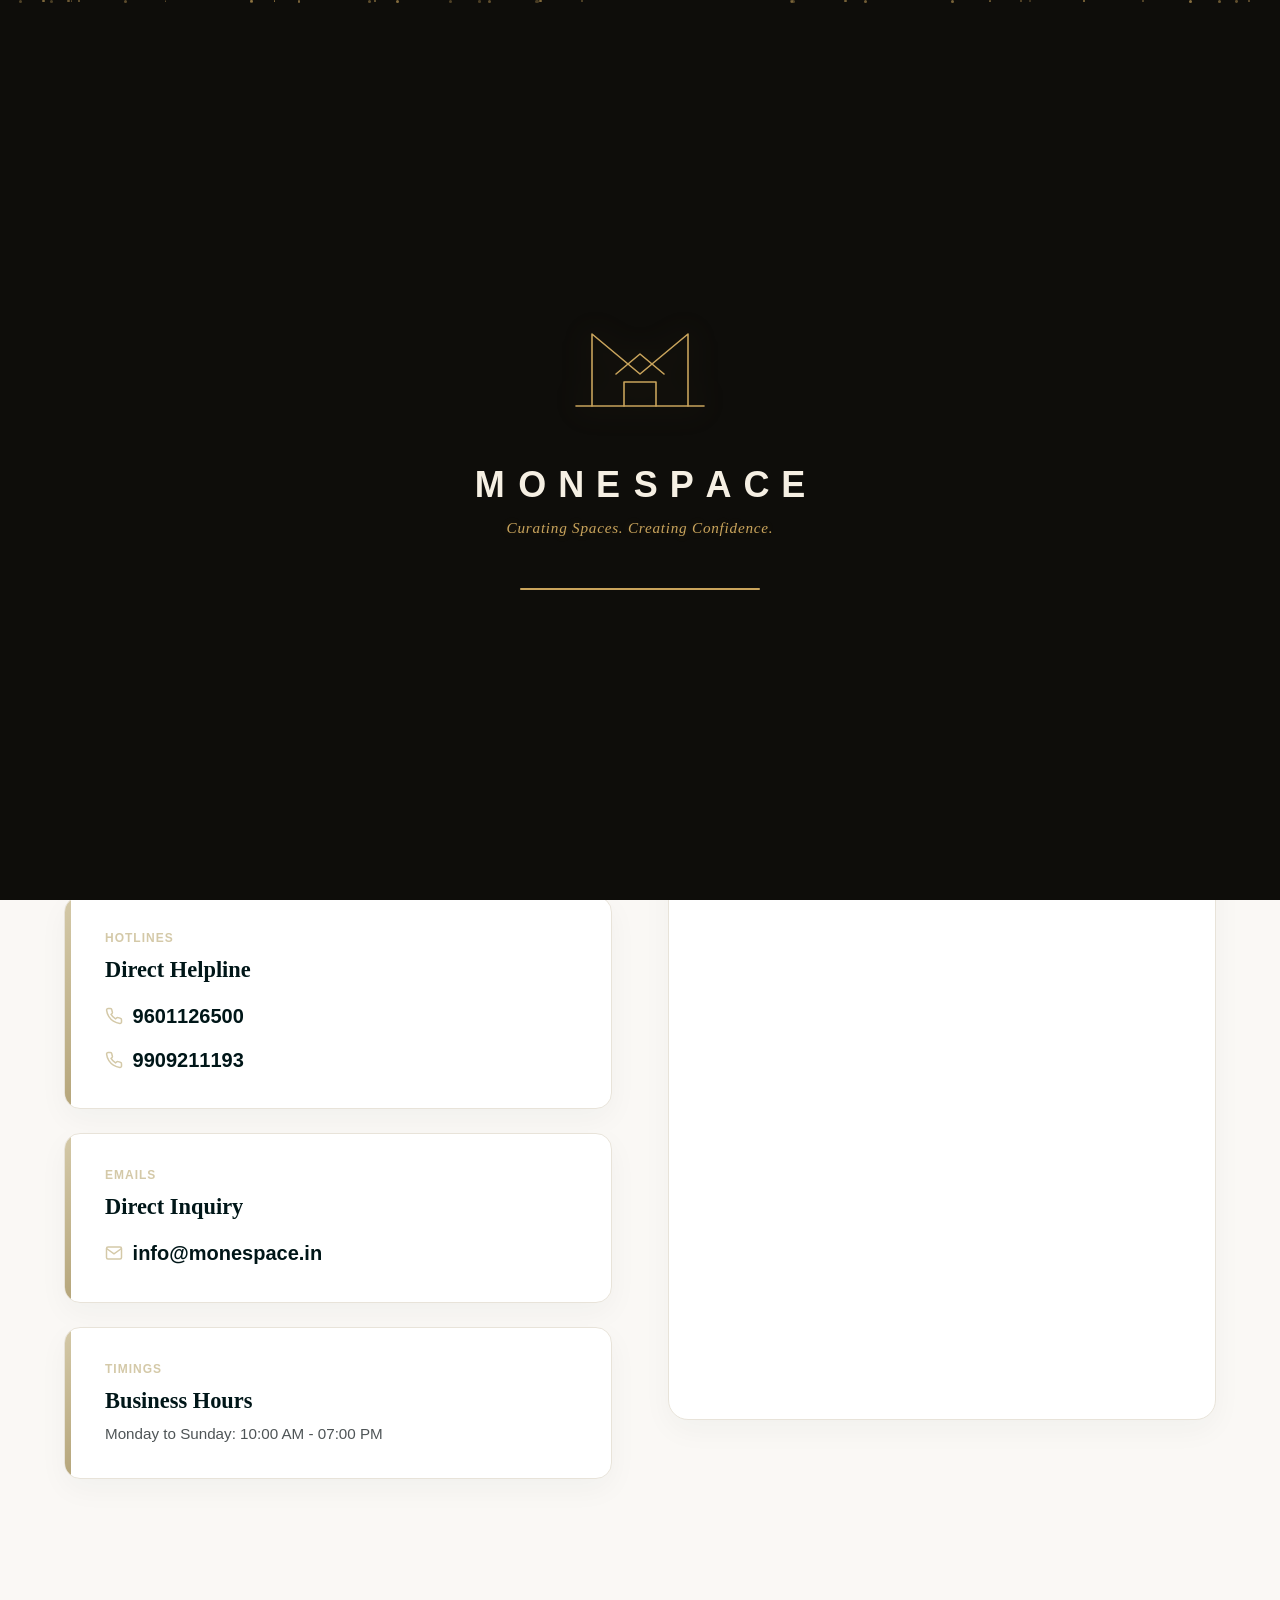
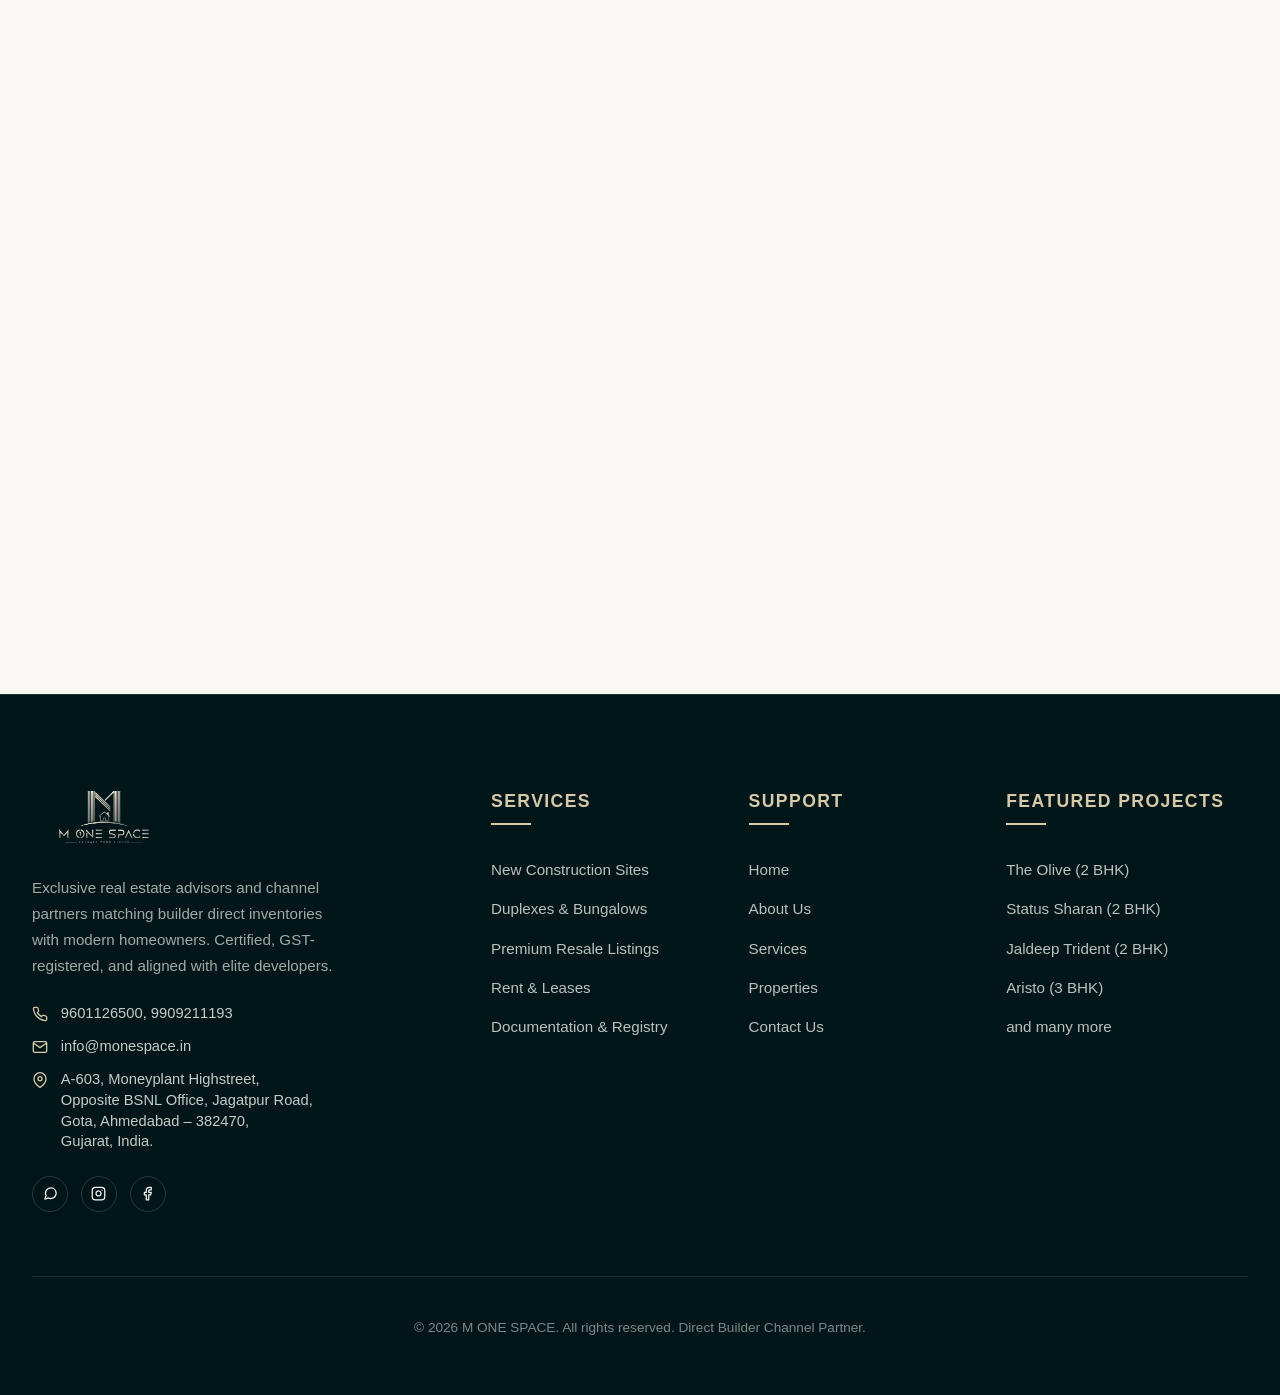
<file: contact.html>
<!DOCTYPE html>
<html lang="en">
<head>
    <meta charset="UTF-8">
    <meta name="viewport" content="width=device-width, initial-scale=1.0">
    <title>Contact Us - M ONE SPACE</title>
    
    <!-- Meta SEO Details -->
    <meta name="description" content="Get in touch with M ONE SPACE real estate advisors. Visit our office at Gota, Ahmedabad or connect with us on WhatsApp for verified properties.">
    <meta name="keywords" content="m one space contact, real estate gota ahmedabad, maulik patel ahmedabad contact, property consultancy gota address">
    <meta name="author" content="M ONE SPACE">

    <!-- Fonts and Icons -->
    <link href="https://fonts.googleapis.com/css2?family=Cinzel:wght@400;600;700&family=Inter:wght@300;400;500;600;700&display=swap" rel="stylesheet">
    <!-- Favicon -->
    <link rel="icon" type="image/jpeg" href="favicon.jpeg">
    <link rel="stylesheet" href="style.css">
</head>
<body class="loader-active">

    <!-- Cinematic Loader Overlay -->
    <div class="luxury-loader" id="luxury-loader">
        <div class="loader-bg-particles" id="loader-particles"></div>
        <div class="loader-center-content">
            <!-- Architectural SVG drawing -->
            <div class="loader-svg-container">
                <svg class="loader-svg" viewBox="0 0 200 150" fill="none" stroke="#C9A45C" stroke-width="2" stroke-linecap="round" stroke-linejoin="round">
                    <path class="draw-line path-m-1" d="M 40 120 V 30 L 100 80 L 160 30 V 120" />
                    <path class="draw-line path-m-2" d="M 80 120 V 90 H 120 V 120" />
                    <path class="draw-line path-m-3" d="M 70 80 L 100 55 L 130 80" />
                    <line class="draw-line path-line" x1="20" y1="120" x2="180" y2="120" />
                </svg>
            </div>
            
            <!-- Brand Name & Tagline -->
            <div class="loader-brand-box">
                <h1 class="loader-brand-title">
                    <span>M</span>
                    <span> </span>
                    <span>O</span>
                    <span>N</span>
                    <span>E</span>
                    <span> </span>
                    <span>S</span>
                    <span>P</span>
                    <span>A</span>
                    <span>C</span>
                    <span>E</span>
                </h1>
                <p class="loader-brand-tagline">Curating Spaces. Creating Confidence.</p>
            </div>
            
            <!-- Bottom Progress Line -->
            <div class="loader-progress-bar-wrapper">
                <div class="loader-progress-bar-fill" id="loader-progress-fill"></div>
            </div>
        </div>
    </div>

    <!-- Header Section -->
    <header class="main-header" id="header-nav">
        <div class="header-container">
            <!-- Left Side: Social Media Icons -->
            <div class="header-socials">
                <a href="https://www.facebook.com/people/Maulik-Patel/61591907009971/?rdid=kY4GVmCKPsjo9qPw&share_url=https%3A%2F%2Fwww.facebook.com%2Fshare%2F1F6bomGNpA%2F" class="social-icon" aria-label="Facebook" id="header-social-fb" target="_blank">
                    <svg xmlns="http://www.w3.org/2000/svg" viewBox="0 0 24 24" fill="none" stroke="currentColor" stroke-width="2" class="icon-svg"><path d="M18 2h-3a5 5 0 0 0-5 5v3H7v4h3v8h4v-8h3l1-4h-4V7a1 1 0 0 1 1-1h3z"/></svg>
                </a>
                <a href="https://www.instagram.com/m_one_space?utm_source=qr&igsh=MWlscW04eHI4OXlncg%3D%3D" class="social-icon" aria-label="Instagram" id="header-social-ig" target="_blank">
                    <svg xmlns="http://www.w3.org/2000/svg" viewBox="0 0 24 24" fill="none" stroke="currentColor" stroke-width="2" class="icon-svg"><rect x="2" y="2" width="20" height="20" rx="5" ry="5"/><path d="M16 11.37A4 4 0 1 1 12.63 8 4 4 0 0 1 16 11.37z"/><line x1="17.5" y1="6.5" x2="17.51" y2="6.5"/></svg>
                </a>
                <a href="https://wa.me/919601126500" class="social-icon" aria-label="WhatsApp" id="header-social-wa" target="_blank">
                    <svg xmlns="http://www.w3.org/2000/svg" viewBox="0 0 24 24" fill="none" stroke="currentColor" stroke-width="2" class="icon-svg"><path d="M21 11.5a8.38 8.38 0 0 1-.9 3.8 8.5 8.5 0 0 1-7.6 4.7 8.38 8.38 0 0 1-3.8-.9L3 21l1.9-5.7a8.38 8.38 0 0 1-.9-3.8 8.5 8.5 0 0 1 4.7-7.6 8.38 8.38 0 0 1 3.8-.9h.5a8.48 8.48 0 0 1 8 8v.5z"/></svg>
                </a>
            </div>

            <!-- Center: Logo -->
            <a href="index.html" class="logo-link" id="nav-logo-link">
                <img src="images/logo new.png" alt="M ONE SPACE Logo" class="brand-logo" id="brand-logo-img">
            </a>

            <!-- Right Side: Menu Trigger Button -->
            <div class="header-right-group">
                <button class="menu-trigger-btn" id="menu-trigger-btn" aria-label="Open menu">
                    <span class="menu-trigger-text">Menu</span>
                    <span class="menu-trigger-icon">
                        <span class="bar bar-1"></span>
                        <span class="bar bar-2"></span>
                        <span class="bar bar-3"></span>
                    </span>
                </button>
            </div>
        </div>
    </header>

    <!-- Overlay Navigation Menu Drawer -->
    <div class="overlay-nav-menu" id="overlay-nav-menu">
        <button class="overlay-close-btn" id="overlay-close-btn" aria-label="Close menu">
            <svg xmlns="http://www.w3.org/2000/svg" viewBox="0 0 24 24" fill="none" stroke="currentColor" stroke-width="2.5" stroke-linecap="round" stroke-linejoin="round" style="width: 24px; height: 24px;"><line x1="18" y1="6" x2="6" y2="18"/><line x1="6" y1="6" x2="18" y2="18"/></svg>
        </button>
        <div class="overlay-menu-content">
            <div class="overlay-menu-brand">
                <img src="images/logo new.png" alt="M ONE SPACE Logo" class="overlay-logo">
            </div>
            <nav class="overlay-nav-list-container">
                <ul class="overlay-nav-list">
                    <li><a href="index.html" class="overlay-nav-item" id="overlay-home">Home</a></li>
                    <li><a href="about.html" class="overlay-nav-item" id="overlay-about">About Us</a></li>
                    <li><a href="services.html" class="overlay-nav-item" id="overlay-services">Services</a></li>
                    <li><a href="project.html" class="overlay-nav-item" id="overlay-properties">Properties</a></li>
                    <li><a href="contact.html" class="overlay-nav-item active" id="overlay-contact">Contact</a></li>
                </ul>
            </nav>
            <div class="overlay-menu-footer">
                <div style="display: flex; flex-direction: column; gap: 0.75rem; width: 100%; align-items: center;">
                    <a href="tel:9601126500" class="btn btn-primary" id="overlay-call-btn" style="width: 100%; max-width: 250px; justify-content: center;">
                        <svg xmlns="http://www.w3.org/2000/svg" viewBox="0 0 24 24" fill="none" stroke="currentColor" stroke-width="2" class="icon-svg"><path d="M22 16.92v3a2 2 0 0 1-2.18 2 19.79 19.79 0 0 1-8.63-3.07 19.5 19.5 0 0 1-6-6 19.79 19.79 0 0 1-3.07-8.67A2 2 0 0 1 4.11 2h3a2 2 0 0 1 2 1.72 12.84 12.84 0 0 0 .7 2.81 2 2 0 0 1-.45 2.11L8.09 9.91a16 16 0 0 0 6 6l1.27-1.27a2 2 0 0 1 2.11-.45 12.84 12.84 0 0 0 2.81.7A2 2 0 0 1 22 16.92z"/></svg>
                        <span>9601126500</span>
                    </a>
                    <a href="tel:9909211193" class="btn btn-primary" id="overlay-call-btn-2" style="width: 100%; max-width: 250px; justify-content: center;">
                        <svg xmlns="http://www.w3.org/2000/svg" viewBox="0 0 24 24" fill="none" stroke="currentColor" stroke-width="2" class="icon-svg"><path d="M22 16.92v3a2 2 0 0 1-2.18 2 19.79 19.79 0 0 1-8.63-3.07 19.5 19.5 0 0 1-6-6 19.79 19.79 0 0 1-3.07-8.67A2 2 0 0 1 4.11 2h3a2 2 0 0 1 2 1.72 12.84 12.84 0 0 0 .7 2.81 2 2 0 0 1-.45 2.11L8.09 9.91a16 16 0 0 0 6 6l1.27-1.27a2 2 0 0 1 2.11-.45 12.84 12.84 0 0 0 2.81.7A2 2 0 0 1 22 16.92z"/></svg>
                        <span>9909211193</span>
                    </a>
                </div>
                <div class="overlay-socials">
                    <a href="https://www.facebook.com/people/Maulik-Patel/61591907009971/?rdid=kY4GVmCKPsjo9qPw&share_url=https%3A%2F%2Fwww.facebook.com%2Fshare%2F1F6bomGNpA%2F" class="social-icon" aria-label="Facebook" target="_blank"><svg xmlns="http://www.w3.org/2000/svg" viewBox="0 0 24 24" fill="none" stroke="currentColor" stroke-width="2" stroke-linecap="round" stroke-linejoin="round" class="icon-svg"><path d="M18 2h-3a5 5 0 0 0-5 5v3H7v4h3v8h4v-8h3l1-4h-4V7a1 1 0 0 1 1-1h3z"/></svg></a>
                    <a href="https://www.instagram.com/m_one_space?utm_source=qr&igsh=MWlscW04eHI4OXlncg%3D%3D" class="social-icon" aria-label="Instagram" target="_blank"><svg xmlns="http://www.w3.org/2000/svg" viewBox="0 0 24 24" fill="none" stroke="currentColor" stroke-width="2" class="icon-svg"><rect x="2" y="2" width="20" height="20" rx="5" ry="5"/><path d="M16 11.37A4 4 0 1 1 12.63 8 4 4 0 0 1 16 11.37z"/><line x1="17.5" y1="6.5" x2="17.51" y2="6.5"/></svg></a>
                    <a href="https://wa.me/919601126500" class="social-icon" aria-label="WhatsApp" target="_blank"><svg xmlns="http://www.w3.org/2000/svg" viewBox="0 0 24 24" fill="none" stroke="currentColor" stroke-width="2" class="icon-svg"><path d="M21 11.5a8.38 8.38 0 0 1-.9 3.8 8.5 8.5 0 0 1-7.6 4.7 8.38 8.38 0 0 1-3.8-.9L3 21l1.9-5.7a8.38 8.38 0 0 1-.9-3.8 8.5 8.5 0 0 1 4.7-7.6 8.38 8.38 0 0 1 3.8-.9h.5a8.48 8.48 0 0 1 8 8v.5z"/></svg></a>
                </div>
            </div>
        </div>
    </div>

    <!-- Contact Page Hero Section -->
    <section class="about-hero-section" style="padding: 10rem 0 7rem 0; background: var(--teal-gradient); position: relative; overflow: hidden; text-align: center;">
        <div style="position: absolute; top: 0; left: 0; width: 100%; height: 100%; background: radial-gradient(circle at bottom, rgba(212, 201, 168, 0.08) 0%, transparent 60%); pointer-events: none;"></div>
        <div class="container" style="position: relative; z-index: 2;">
            <div class="section-tag" style="margin: 0 auto 1.5rem auto; display: inline-block;">Connect</div>
            <h1 class="hero-title reveal reveal-scale" style="font-family: var(--font-serif); font-size: 3.8rem; color: var(--bg-cream); margin-bottom: 1.5rem;">Get In Touch</h1>
            <p class="hero-subtitle reveal reveal-scale" style="margin: 0 auto; max-width: 655px; color: rgba(250, 248, 245, 0.8);">
                Connect directly with Maulik Patel's premium RERA channel partner advisory team to schedule site visits or clear property document registries.
            </p>
        </div>
    </section>

    <!-- Main Contact Grid Section -->
    <section class="contact-details-section" style="padding: 7rem 0; background-color: var(--bg-cream);">
        <div class="container contact-container">
            <div class="contact-layout-grid">
                
                <!-- Left Column: Address and Info Cards -->
                <div class="contact-info-column reveal reveal-left" style="display: flex; flex-direction: column; gap: 1.5rem;">
                    
                    <!-- Block 1: Address -->
                    <div class="info-contact-card" style="background-color: var(--bg-white); border: 1px solid var(--border-color); padding: 2rem 2.5rem; border-radius: 16px; box-shadow: var(--shadow-card); position: relative; overflow: hidden;">
                        <div class="card-indicator-bar" style="position: absolute; top: 0; left: 0; width: 6px; height: 100%; background: var(--gold-gradient); transition: width 0.3s ease;"></div>
                        <span style="font-size: 0.75rem; font-weight: 700; color: var(--accent-gold); text-transform: uppercase; letter-spacing: 1px; display: block; margin-bottom: 0.5rem;">Headquarters</span>
                        <h2 style="font-family: var(--font-serif); font-size: 1.6rem; color: var(--primary-dark); font-weight: 600; margin-bottom: 1rem;">Office Address</h2>
                        <p style="font-size: 1.05rem; line-height: 1.6; color: var(--text-body); margin: 0; font-weight: 500;">
                            <a href="https://maps.google.com/?q=Moneyplant+Highstreet,+Opposite+BSNL+Office,+Jagatpur+Road,+Gota,+Ahmedabad+-+382470,+Gujarat,+India" target="_blank" class="address-map-link">
                                A-603, Moneyplant Highstreet,<br>
                                Opposite BSNL Office, Jagatpur Road,<br>
                                Gota, Ahmedabad – 382470,<br>
                                Gujarat, India.
                            </a>
                        </p>
                    </div>

                    <!-- Block 2: Hotlines -->
                    <div class="info-contact-card" style="background-color: var(--bg-white); border: 1px solid var(--border-color); padding: 2rem 2.5rem; border-radius: 16px; box-shadow: var(--shadow-card); position: relative; overflow: hidden;">
                        <div class="card-indicator-bar" style="position: absolute; top: 0; left: 0; width: 6px; height: 100%; background: var(--gold-gradient); transition: width 0.3s ease;"></div>
                        <span style="font-size: 0.75rem; font-weight: 700; color: var(--accent-gold); text-transform: uppercase; letter-spacing: 1px; display: block; margin-bottom: 0.5rem;">Hotlines</span>
                        <h3 style="font-family: var(--font-serif); font-size: 1.4rem; color: var(--primary-dark); font-weight: 600; margin-bottom: 1rem;">Direct Helpline</h3>
                        <div style="display: flex; flex-direction: column; gap: 0.75rem;">
                            <a href="tel:9601126500" class="contact-link-item" style="font-size: 1.25rem;">
                                <svg xmlns="http://www.w3.org/2000/svg" viewBox="0 0 24 24" fill="none" stroke="currentColor" stroke-width="2" style="width: 18px; height: 18px; color: var(--accent-gold);"><path d="M22 16.92v3a2 2 0 0 1-2.18 2 19.79 19.79 0 0 1-8.63-3.07 19.5 19.5 0 0 1-6-6 19.79 19.79 0 0 1-3.07-8.67A2 2 0 0 1 4.11 2h3a2 2 0 0 1 2 1.72 12.84 12.84 0 0 0 .7 2.81 2 2 0 0 1-.45 2.11L8.09 9.91a16 16 0 0 0 6 6l1.27-1.27a2 2 0 0 1 2.11-.45 12.84 12.84 0 0 0 2.81.7A2 2 0 0 1 22 16.92z"/></svg>
                                <span>9601126500</span>
                            </a>
                            <a href="tel:9909211193" class="contact-link-item" style="font-size: 1.25rem;">
                                <svg xmlns="http://www.w3.org/2000/svg" viewBox="0 0 24 24" fill="none" stroke="currentColor" stroke-width="2" style="width: 18px; height: 18px; color: var(--accent-gold);"><path d="M22 16.92v3a2 2 0 0 1-2.18 2 19.79 19.79 0 0 1-8.63-3.07 19.5 19.5 0 0 1-6-6 19.79 19.79 0 0 1-3.07-8.67A2 2 0 0 1 4.11 2h3a2 2 0 0 1 2 1.72 12.84 12.84 0 0 0 .7 2.81 2 2 0 0 1-.45 2.11L8.09 9.91a16 16 0 0 0 6 6l1.27-1.27a2 2 0 0 1 2.11-.45 12.84 12.84 0 0 0 2.81.7A2 2 0 0 1 22 16.92z"/></svg>
                                <span>9909211193</span>
                            </a>
                        </div>
                    </div>

                    <!-- Block 3: Emails -->
                    <div class="info-contact-card" style="background-color: var(--bg-white); border: 1px solid var(--border-color); padding: 2rem 2.5rem; border-radius: 16px; box-shadow: var(--shadow-card); position: relative; overflow: hidden;">
                        <div class="card-indicator-bar" style="position: absolute; top: 0; left: 0; width: 6px; height: 100%; background: var(--gold-gradient); transition: width 0.3s ease;"></div>
                        <span style="font-size: 0.75rem; font-weight: 700; color: var(--accent-gold); text-transform: uppercase; letter-spacing: 1px; display: block; margin-bottom: 0.5rem;">Emails</span>
                        <h3 style="font-family: var(--font-serif); font-size: 1.4rem; color: var(--primary-dark); font-weight: 600; margin-bottom: 1rem;">Direct Inquiry</h3>
                        <a href="mailto:info@monespace.in" class="contact-link-item">
                            <svg xmlns="http://www.w3.org/2000/svg" viewBox="0 0 24 24" fill="none" stroke="currentColor" stroke-width="2" style="width: 18px; height: 18px; color: var(--accent-gold);"><path d="M4 4h16c1.1 0 2 .9 2 2v12c0 1.1-.9 2-2 2H4c-1.1 0-2-.9-2-2V6c0-1.1.9-2 2-2z"/><polyline points="22,6 12,13 2,6"/></svg>
                            <span>info@monespace.in</span>
                        </a>
                    </div>

                    <!-- Block 4: Timings -->
                    <div class="info-contact-card" style="background-color: var(--bg-white); border: 1px solid var(--border-color); padding: 2rem 2.5rem; border-radius: 16px; box-shadow: var(--shadow-card); position: relative; overflow: hidden;">
                        <div class="card-indicator-bar" style="position: absolute; top: 0; left: 0; width: 6px; height: 100%; background: var(--gold-gradient); transition: width 0.3s ease;"></div>
                        <span style="font-size: 0.75rem; font-weight: 700; color: var(--accent-gold); text-transform: uppercase; letter-spacing: 1px; display: block; margin-bottom: 0.5rem;">Timings</span>
                        <h3 style="font-family: var(--font-serif); font-size: 1.4rem; color: var(--primary-dark); font-weight: 600; margin-bottom: 0.5rem;">Business Hours</h3>
                        <p style="font-size: 0.95rem; color: var(--text-body); margin: 0; line-height: 1.5;">
                            Monday to Sunday: 10:00 AM - 07:00 PM
                        </p>
                    </div>

                </div>

                <!-- Right Column: Consultation Form Console -->
                <div class="contact-form-column reveal reveal-right">
                    <div class="info-contact-card" style="background-color: var(--bg-white); border: 1px solid var(--border-color); padding: 3.5rem; border-radius: 20px; box-shadow: var(--shadow-card);">
                        <h2 style="font-family: var(--font-serif); font-size: 2rem; color: var(--primary-dark); font-weight: 400; margin-bottom: 0.5rem;">Consultation Desk</h2>
                        <p style="font-size: 0.95rem; color: var(--text-body); margin-bottom: 2.5rem;">Fill out your details to submit a request directly via WhatsApp or receive a callback.</p>
                        
                        <form id="consultation-form">
                            <!-- Name -->
                            <div class="premium-form-group reveal reveal-up" style="animation-delay: 0.1s; margin-bottom: 1.5rem;">
                                <label for="form-name" style="font-size: 0.75rem; font-weight: 700; color: var(--primary-dark); text-transform: uppercase; letter-spacing: 0.5px; display: block; margin-bottom: 0.5rem;">Your Name *</label>
                                <input type="text" id="form-name" class="premium-input-field" required placeholder="Enter full name">
                            </div>

                            <!-- Phone -->
                            <div class="premium-form-group reveal reveal-up" style="animation-delay: 0.2s; margin-bottom: 1.5rem;">
                                <label for="form-phone" style="font-size: 0.75rem; font-weight: 700; color: var(--primary-dark); text-transform: uppercase; letter-spacing: 0.5px; display: block; margin-bottom: 0.5rem;">Contact Number *</label>
                                <input type="tel" id="form-phone" class="premium-input-field" required placeholder="Enter phone number">
                            </div>

                            <!-- Service Select -->
                            <div class="premium-form-group reveal reveal-up" style="animation-delay: 0.3s; margin-bottom: 1.5rem;">
                                <label for="form-service" style="font-size: 0.75rem; font-weight: 700; color: var(--primary-dark); text-transform: uppercase; letter-spacing: 0.5px; display: block; margin-bottom: 0.5rem;">Advisory Requirement *</label>
                                <select id="form-service" class="premium-input-field" style="cursor: pointer;">
                                    <option value="construction">New Construction booking</option>
                                    <option value="bungalows">Standalone Bungalows</option>
                                    <option value="resales">Premium Resale verification</option>
                                    <option value="leases">Corporate Rental Leases</option>
                                    <option value="registry">Registry & Stamp duty Filings</option>
                                </select>
                            </div>

                            <!-- Message -->
                            <div class="premium-form-group reveal reveal-up" style="animation-delay: 0.4s; margin-bottom: 2.5rem;">
                                <label for="form-message" style="font-size: 0.75rem; font-weight: 700; color: var(--primary-dark); text-transform: uppercase; letter-spacing: 0.5px; display: block; margin-bottom: 0.5rem;">Additional Notes</label>
                                <textarea id="form-message" class="premium-input-field" rows="4" placeholder="Enter specifications..."></textarea>
                            </div>

                            <!-- Dual Actions -->
                            <div class="premium-form-group reveal reveal-up" style="animation-delay: 0.5s;">
                                <div class="form-actions-stack" style="display: flex; gap: 1rem;">
                                    <button type="submit" class="btn btn-primary premium-submit-btn" id="btn-callback-submit" onclick="handleFormSubmit(event)" style="flex: 1; justify-content: center; padding: 1.1rem;">
                                        Submit Callback
                                    </button>
                                    <button type="button" class="btn btn-whatsapp premium-whatsapp-btn" id="btn-whatsapp-submit" onclick="handleWhatsAppSubmit(event)" style="flex: 1; justify-content: center; padding: 1.1rem; gap: 0.5rem;">
                                        <svg xmlns="http://www.w3.org/2000/svg" viewBox="0 0 24 24" fill="none" stroke="currentColor" stroke-width="2" style="width: 18px; height: 18px;"><path d="M21 11.5a8.38 8.38 0 0 1-.9 3.8 8.5 8.5 0 0 1-7.6 4.7 8.38 8.38 0 0 1-3.8-.9L3 21l1.9-5.7a8.38 8.38 0 0 1-.9-3.8 8.5 8.5 0 0 1 4.7-7.6 8.38 8.38 0 0 1 3.8-.9h.5a8.48 8.48 0 0 1 8 8v.5z"/></svg>
                                        <span>Send via WhatsApp</span>
                                    </button>
                                </div>
                            </div>
                        </form>
                        
                        <!-- Success Notification Panel -->
                        <div class="form-response-msg" id="contact-response-msg" style="display: none; margin-top: 2rem; padding: 1.5rem; background-color: var(--accent-gold-light); border: 1px solid var(--border-gold); border-radius: 12px; font-size: 0.95rem; line-height: 1.5; color: var(--primary-dark);"></div>
                    </div>
                </div>

            </div>
        </div>
    </section>

    <!-- Map Section -->
    <section class="office-map-section" style="line-height: 0;">
        <div class="map-wrapper" style="width: 100%; position: relative;">
            <iframe src="https://www.google.com/maps/embed?pb=!1m18!1m12!1m3!1d3670.302837379659!2d72.54477817596008!3d23.12255741258694!2m3!1f0!2f0!3f0!3m2!1i1024!2i768!4f13.1!3m3!1m2!1s0x395e832b8aa0c31d%3A0xeefb3c1b6924b17f!2sMoneyplant%20Highstreet!5e0!3m2!1sen!2sin!4v1700000000000!5m2!1sen!2sin" width="100%" height="480" style="border:0; filter: grayscale(0.9) invert(0.9) contrast(1.25); opacity: 0.85;" allowfullscreen="" loading="lazy" referrerpolicy="no-referrer-when-downgrade"></iframe>
        </div>
    </section>

    <!-- Footer Section -->
    <footer class="main-footer">
        <div class="container">
            <div class="footer-grid">
                <!-- Column 1: Brand Info & Contacts -->
                <div class="footer-col brand-col">
                    <div class="footer-logo-wrapper">
                        <img src="images/logo new.png" alt="M ONE SPACE Footer Logo" class="footer-logo">
                    </div>
                    <p class="footer-brand-desc">
                        Exclusive real estate advisors and channel partners matching builder direct inventories with modern homeowners. Certified, GST-registered, and aligned with elite developers.
                    </p>
                    <div class="footer-contact-info">
                        <p class="contact-item">
                            <svg xmlns="http://www.w3.org/2000/svg" viewBox="0 0 24 24" fill="none" stroke="currentColor" stroke-width="2" class="footer-icon-svg"><path d="M22 16.92v3a2 2 0 0 1-2.18 2 19.79 19.79 0 0 1-8.63-3.07 19.5 19.5 0 0 1-6-6 19.79 19.79 0 0 1-3.07-8.67A2 2 0 0 1 4.11 2h3a2 2 0 0 1 2 1.72 12.84 12.84 0 0 0 .7 2.81 2 2 0 0 1-.45 2.11L8.09 9.91a16 16 0 0 0 6 6l1.27-1.27a2 2 0 0 1 2.11-.45 12.84 12.84 0 0 0 2.81.7A2 2 0 0 1 22 16.92z"/></svg>
                            <span><a href="tel:9601126500">9601126500</a>, <a href="tel:9909211193">9909211193</a></span>
                        </p>
                        <p class="contact-item">
                            <svg xmlns="http://www.w3.org/2000/svg" viewBox="0 0 24 24" fill="none" stroke="currentColor" stroke-width="2" class="footer-icon-svg"><path d="M4 4h16c1.1 0 2 .9 2 2v12c0 1.1-.9 2-2 2H4c-1.1 0-2-.9-2-2V6c0-1.1.9-2 2-2z"/><polyline points="22,6 12,13 2,6"/></svg>
                            <a href="mailto:info@monespace.in">info@monespace.in</a>
                        </p>
                        <p class="contact-item">
                            <svg xmlns="http://www.w3.org/2000/svg" viewBox="0 0 24 24" fill="none" stroke="currentColor" stroke-width="2" class="footer-icon-svg"><path d="M21 10c0 7-9 13-9 13s-9-6-9-13a9 9 0 0 1 18 0z"/><circle cx="12" cy="10" r="3"/></svg>
                            <a href="https://maps.google.com/?q=Moneyplant+Highstreet,+Opposite+BSNL+Office,+Jagatpur+Road,+Gota,+Ahmedabad+-+382470,+Gujarat,+India" target="_blank" class="address-map-link">
                                A-603, Moneyplant Highstreet,<br>
                                Opposite BSNL Office, Jagatpur Road,<br>
                                Gota, Ahmedabad – 382470,<br>
                                Gujarat, India.
                            </a>
                        </p>
                    </div>
                    <div class="footer-socials">
                        <a href="https://wa.me/919601126500" class="social-icon" aria-label="WhatsApp" target="_blank">
                            <svg xmlns="http://www.w3.org/2000/svg" viewBox="0 0 24 24" fill="none" stroke="currentColor" stroke-width="2" stroke-linecap="round" stroke-linejoin="round" class="icon-svg"><path d="M21 11.5a8.38 8.38 0 0 1-.9 3.8 8.5 8.5 0 0 1-7.6 4.7 8.38 8.38 0 0 1-3.8-.9L3 21l1.9-5.7a8.38 8.38 0 0 1-.9-3.8 8.5 8.5 0 0 1 4.7-7.6 8.38 8.38 0 0 1 3.8-.9h.5a8.48 8.48 0 0 1 8 8v.5z"/></svg>
                        </a>
                        <a href="https://www.instagram.com/m_one_space?utm_source=qr&igsh=MWlscW04eHI4OXlncg%3D%3D" class="social-icon" aria-label="Instagram" target="_blank">
                            <svg xmlns="http://www.w3.org/2000/svg" viewBox="0 0 24 24" fill="none" stroke="currentColor" stroke-width="2" stroke-linecap="round" stroke-linejoin="round" class="icon-svg"><rect x="2" y="2" width="20" height="20" rx="5" ry="5"/><path d="M16 11.37A4 4 0 1 1 12.63 8 4 4 0 0 1 16 11.37z"/><line x1="17.5" y1="6.5" x2="17.51" y2="6.5"/></svg>
                        </a>
                        <a href="https://www.facebook.com/people/Maulik-Patel/61591907009971/?rdid=kY4GVmCKPsjo9qPw&share_url=https%3A%2F%2Fwww.facebook.com%2Fshare%2F1F6bomGNpA%2F" class="social-icon" aria-label="Facebook" target="_blank">
                            <svg xmlns="http://www.w3.org/2000/svg" viewBox="0 0 24 24" fill="none" stroke="currentColor" stroke-width="2" stroke-linecap="round" stroke-linejoin="round" class="icon-svg"><path d="M18 2h-3a5 5 0 0 0-5 5v3H7v4h3v8h4v-8h3l1-4h-4V7a1 1 0 0 1 1-1h3z"/></svg>
                        </a>
                    </div>
                </div>

                <!-- Column 2: Services -->
                <div class="footer-col">
                    <h3 class="footer-title">Services</h3>
                    <ul class="footer-links-list">
                        <li><a href="services.html">New Construction Sites</a></li>
                        <li><a href="services.html">Duplexes & Bungalows</a></li>
                        <li><a href="services.html">Premium Resale Listings</a></li>
                        <li><a href="services.html">Rent & Leases</a></li>
                        <li><a href="services.html">Documentation & Registry</a></li>
                    </ul>
                </div>

                <!-- Column 3: Support -->
                <div class="footer-col">
                    <h3 class="footer-title">Support</h3>
                    <ul class="footer-links-list">
                        <li><a href="index.html#hero">Home</a></li>
                        <li><a href="about.html">About Us</a></li>
                        <li><a href="services.html">Services</a></li>
                        <li><a href="project.html">Properties</a></li>
                        <li><a href="contact.html">Contact Us</a></li>
                    </ul>
                </div>

                <!-- Column 4: Featured Projects -->
                <div class="footer-col">
                    <h3 class="footer-title">Featured Projects</h3>
                    <ul class="footer-links-list">
                        <li><a href="index.html#properties">The Olive (2 BHK)</a></li>
                        <li><a href="index.html#properties">Status Sharan (2 BHK)</a></li>
                        <li><a href="index.html#properties">Jaldeep Trident (2 BHK)</a></li>
                        <li><a href="index.html#properties">Aristo (3 BHK)</a></li>
                        <li><a href="project.html">and many more</a></li>
                    </ul>
                </div>
            </div>
            
            
            <div class="footer-bottom-row">
                <p class="copyright-text">&copy; 2026 M ONE SPACE. All rights reserved. Direct Builder Channel Partner.</p>
            </div>
        </div>
    </footer>

    <!-- Scripts -->
    <script src="script.js"></script>
</body>
</html>
</file>
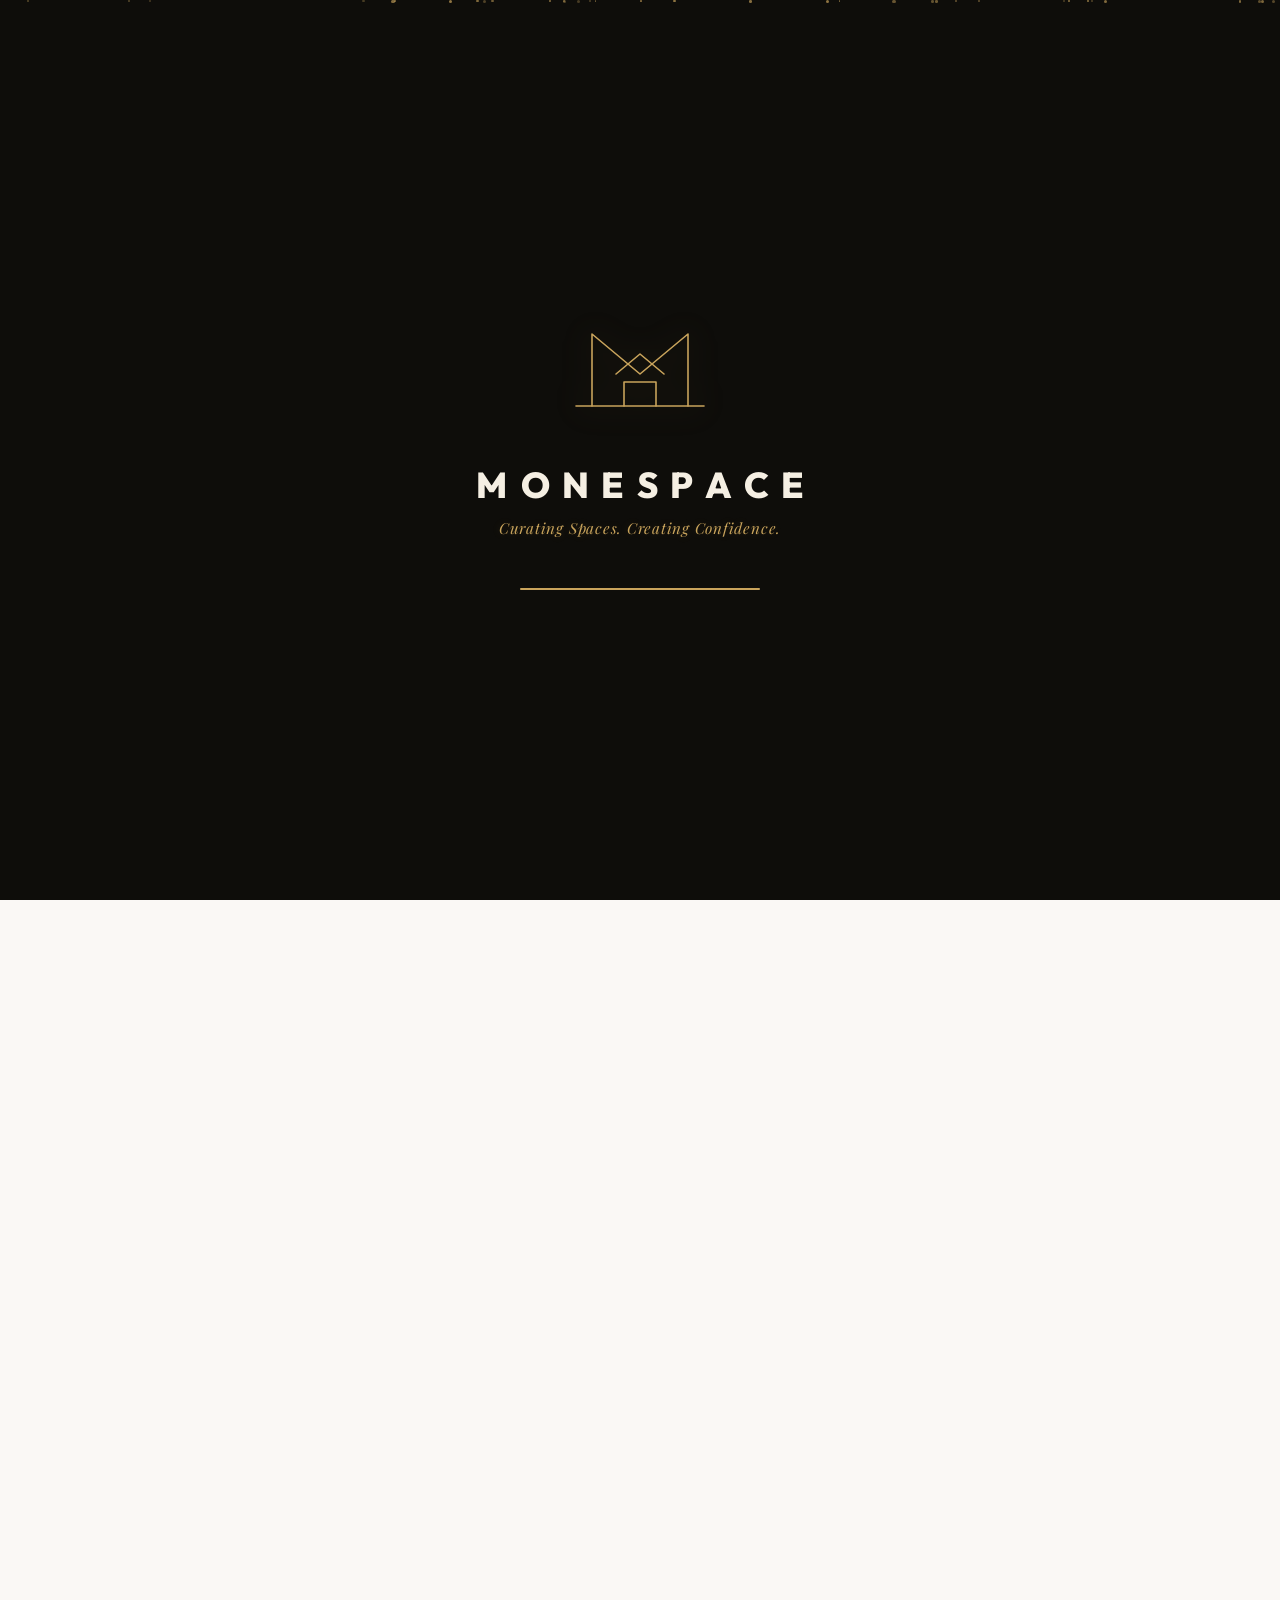
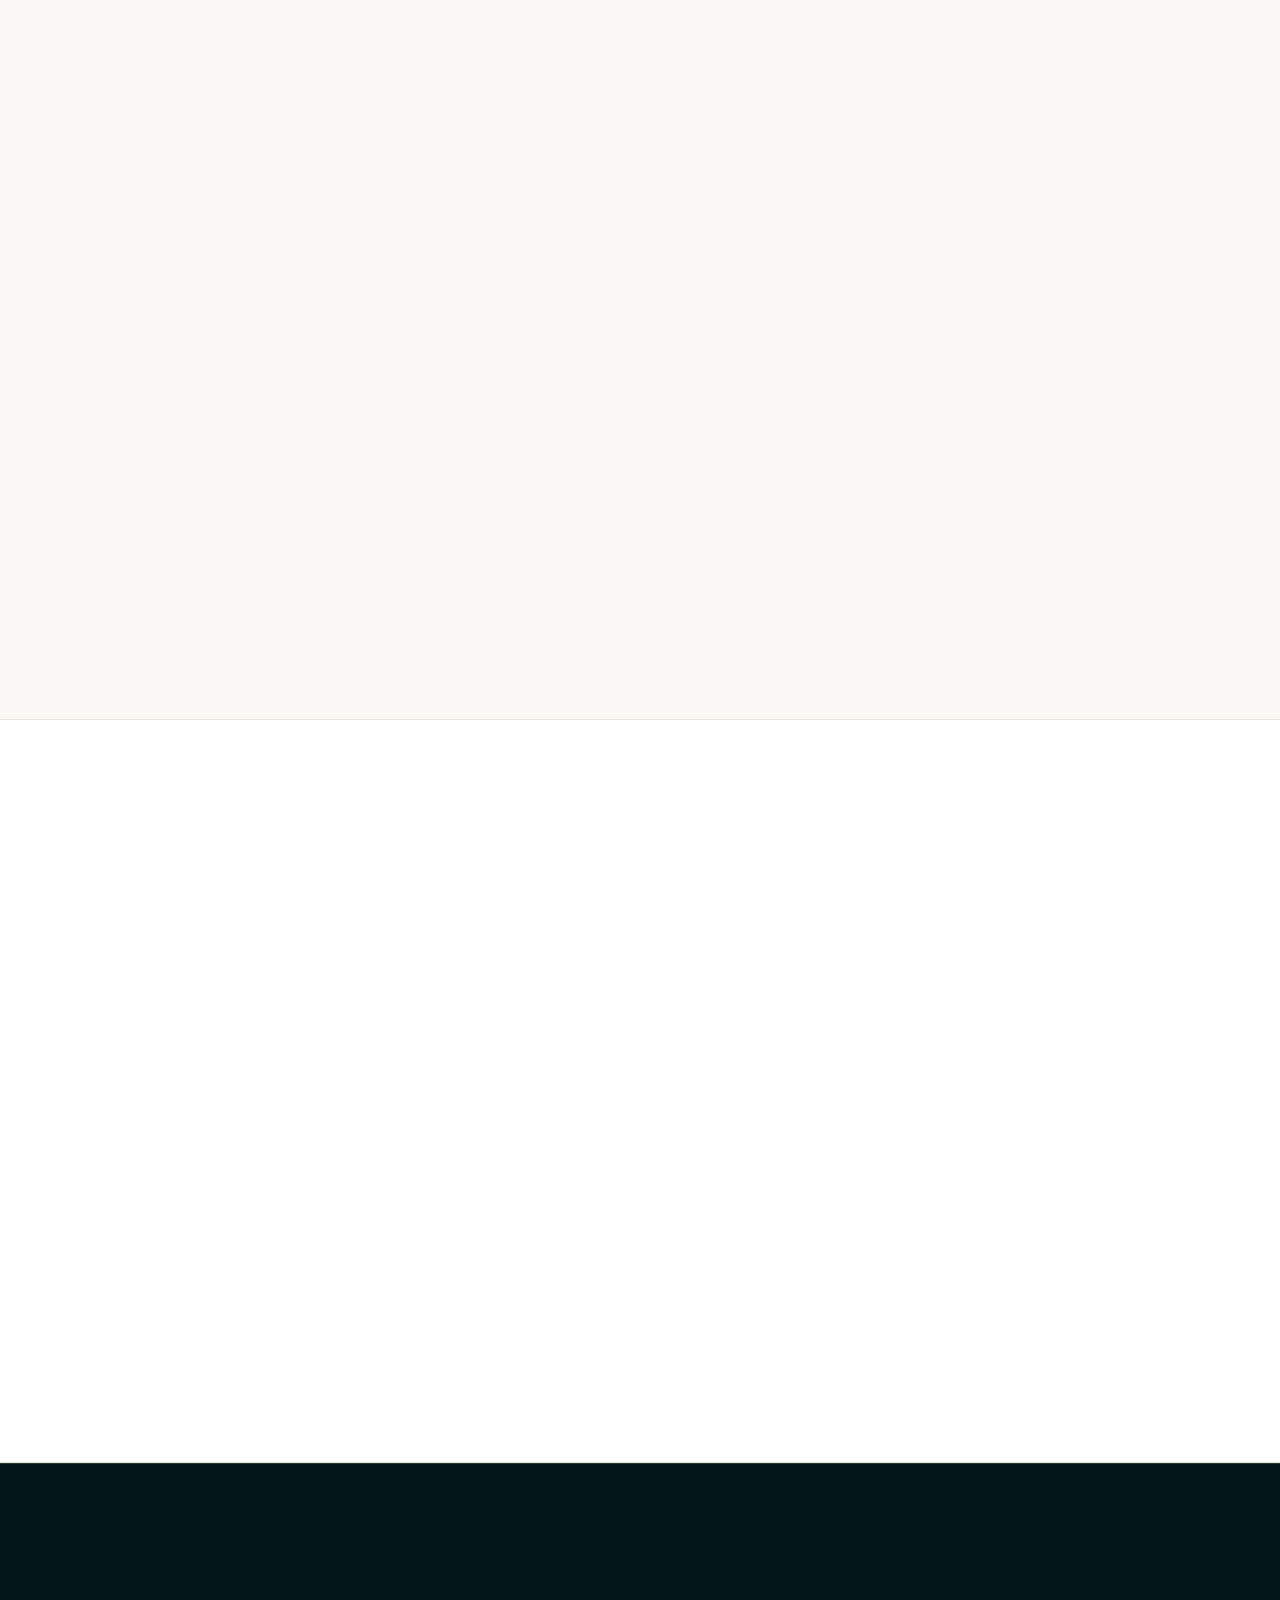
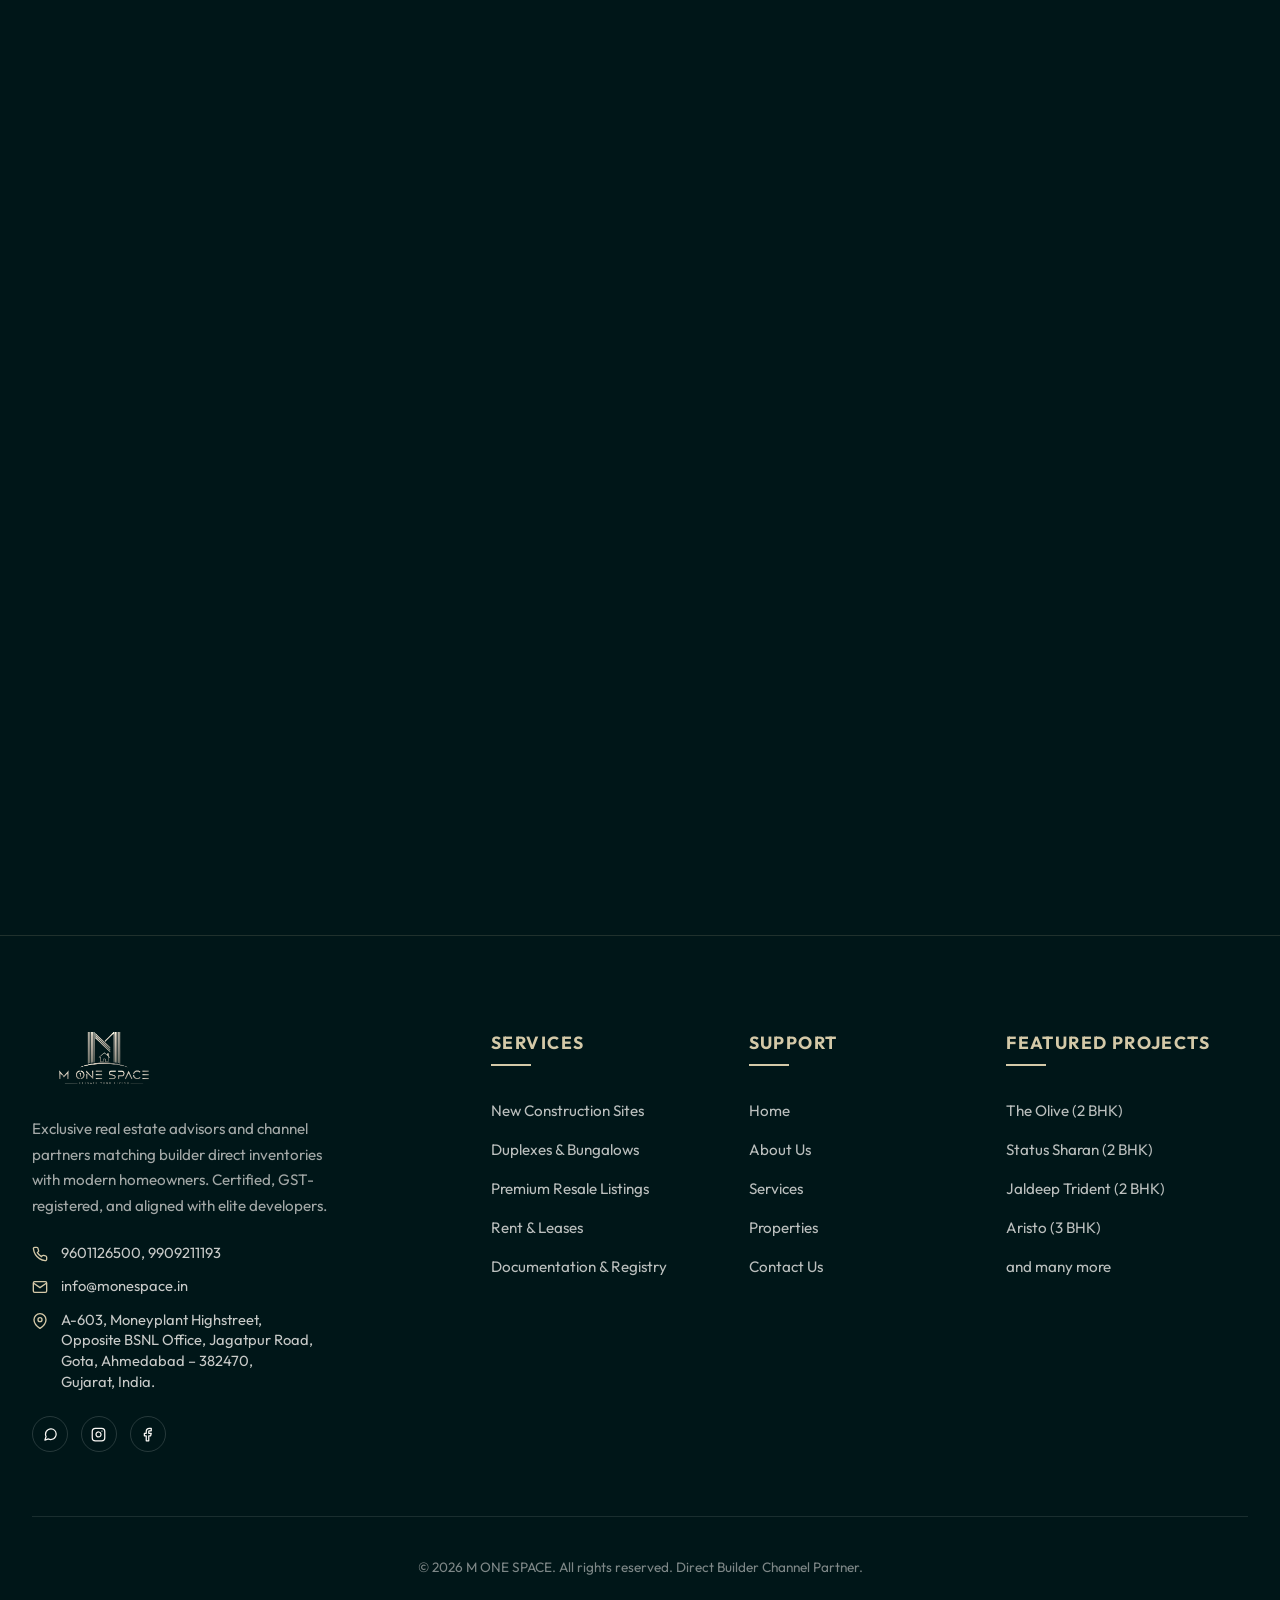
<file: services.html>
<!DOCTYPE html>
<html lang="en">
<head>
    <meta charset="UTF-8">
    <meta name="viewport" content="width=device-width, initial-scale=1.0">
    <title>Our Services | M ONE SPACE - Premium Real Estate Advisory</title>
    <meta name="description" content="Explore M ONE SPACE real estate services in Gota, Ahmedabad. We specialize in new constructions, duplex bungalows, verified resales, corporate leases, and legal document registries with zero brokerage.">
    <!-- Google Fonts -->
    <link rel="preconnect" href="https://fonts.googleapis.com">
    <link rel="preconnect" href="https://fonts.gstatic.com" crossorigin>
    <link href="https://fonts.googleapis.com/css2?family=Outfit:wght@300;400;500;600;700;800&family=Playfair+Display:ital,wght@0,400;0,600;0,700;1,400&display=swap" rel="stylesheet">
    <!-- Favicon -->
    <link rel="icon" type="image/jpeg" href="favicon.jpeg">
    <!-- Custom Style Sheet -->
    <link rel="stylesheet" href="style.css">
</head>
<body>

    <!-- Cinematic Loader Overlay -->
    <div class="luxury-loader" id="luxury-loader">
        <div class="loader-bg-particles" id="loader-particles"></div>
        <div class="loader-center-content">
            <!-- Architectural SVG drawing -->
            <div class="loader-svg-container">
                <svg class="loader-svg" viewBox="0 0 200 150" fill="none" stroke="#C9A45C" stroke-width="2" stroke-linecap="round" stroke-linejoin="round">
                    <path class="draw-line path-m-1" d="M 40 120 V 30 L 100 80 L 160 30 V 120" />
                    <path class="draw-line path-m-2" d="M 80 120 V 90 H 120 V 120" />
                    <path class="draw-line path-m-3" d="M 70 80 L 100 55 L 130 80" />
                    <line class="draw-line path-line" x1="20" y1="120" x2="180" y2="120" />
                </svg>
            </div>
            
            <!-- Brand Name & Tagline -->
            <div class="loader-brand-box">
                <h1 class="loader-brand-title">
                    <span>M</span>
                    <span> </span>
                    <span>O</span>
                    <span>N</span>
                    <span>E</span>
                    <span> </span>
                    <span>S</span>
                    <span>P</span>
                    <span>A</span>
                    <span>C</span>
                    <span>E</span>
                </h1>
                <p class="loader-brand-tagline">Curating Spaces. Creating Confidence.</p>
            </div>
            
            <!-- Bottom Progress Line -->
            <div class="loader-progress-bar-wrapper">
                <div class="loader-progress-bar-fill" id="loader-progress-fill"></div>
            </div>
        </div>
    </div>

    <!-- Header Section -->
    <header class="main-header" id="header-nav">
        <div class="header-container">
            <!-- Left Side: Social Media Icons -->
            <div class="header-socials">
                <a href="https://www.facebook.com/people/Maulik-Patel/61591907009971/?rdid=kY4GVmCKPsjo9qPw&share_url=https%3A%2F%2Fwww.facebook.com%2Fshare%2F1F6bomGNpA%2F" class="social-icon" aria-label="Facebook" id="header-social-fb" target="_blank">
                    <svg xmlns="http://www.w3.org/2000/svg" viewBox="0 0 24 24" fill="none" stroke="currentColor" stroke-width="2" class="icon-svg"><path d="M18 2h-3a5 5 0 0 0-5 5v3H7v4h3v8h4v-8h3l1-4h-4V7a1 1 0 0 1 1-1h3z"/></svg>
                </a>
                <a href="https://www.instagram.com/m_one_space?utm_source=qr&igsh=MWlscW04eHI4OXlncg%3D%3D" class="social-icon" aria-label="Instagram" id="header-social-ig" target="_blank">
                    <svg xmlns="http://www.w3.org/2000/svg" viewBox="0 0 24 24" fill="none" stroke="currentColor" stroke-width="2" class="icon-svg"><rect x="2" y="2" width="20" height="20" rx="5" ry="5"/><path d="M16 11.37A4 4 0 1 1 12.63 8 4 4 0 0 1 16 11.37z"/><line x1="17.5" y1="6.5" x2="17.51" y2="6.5"/></svg>
                </a>
                <a href="https://wa.me/919601126500" class="social-icon" aria-label="WhatsApp" id="header-social-wa" target="_blank">
                    <svg xmlns="http://www.w3.org/2000/svg" viewBox="0 0 24 24" fill="none" stroke="currentColor" stroke-width="2" class="icon-svg"><path d="M21 11.5a8.38 8.38 0 0 1-.9 3.8 8.5 8.5 0 0 1-7.6 4.7 8.38 8.38 0 0 1-3.8-.9L3 21l1.9-5.7a8.38 8.38 0 0 1-.9-3.8 8.5 8.5 0 0 1 4.7-7.6 8.38 8.38 0 0 1 3.8-.9h.5a8.48 8.48 0 0 1 8 8v.5z"/></svg>
                </a>
            </div>

            <!-- Center: Logo -->
            <a href="index.html" class="logo-link" id="nav-logo-link">
                <img src="images/logo new.png" alt="M ONE SPACE Logo" class="brand-logo" id="brand-logo-img">
            </a>

            <!-- Right Side: Menu Trigger Button -->
            <div class="header-right-group">
                <button class="menu-trigger-btn" id="menu-trigger-btn" aria-label="Open menu">
                    <span class="menu-trigger-text">Menu</span>
                    <span class="menu-trigger-icon">
                        <span class="bar bar-1"></span>
                        <span class="bar bar-2"></span>
                        <span class="bar bar-3"></span>
                    </span>
                </button>
            </div>
        </div>
    </header>

    <!-- Overlay Navigation Menu Drawer -->
    <div class="overlay-nav-menu" id="overlay-nav-menu">
        <button class="overlay-close-btn" id="overlay-close-btn" aria-label="Close menu">
            <svg xmlns="http://www.w3.org/2000/svg" viewBox="0 0 24 24" fill="none" stroke="currentColor" stroke-width="2.5" stroke-linecap="round" stroke-linejoin="round" style="width: 24px; height: 24px;"><line x1="18" y1="6" x2="6" y2="18"/><line x1="6" y1="6" x2="18" y2="18"/></svg>
        </button>
        <div class="overlay-menu-content">
            <div class="overlay-menu-brand">
                <img src="images/logo new.png" alt="M ONE SPACE Logo" class="overlay-logo">
            </div>
            <nav class="overlay-nav-list-container">
                <ul class="overlay-nav-list">
                    <li><a href="index.html" class="overlay-nav-item" id="overlay-home">Home</a></li>
                    <li><a href="about.html" class="overlay-nav-item" id="overlay-about">About Us</a></li>
                    <li><a href="services.html" class="overlay-nav-item active" id="overlay-services">Services</a></li>
                    <li><a href="project.html" class="overlay-nav-item" id="overlay-properties">Properties</a></li>
                    <li><a href="contact.html" class="overlay-nav-item" id="overlay-contact">Contact</a></li>
                </ul>
            </nav>
            <div class="overlay-menu-footer">
                <div style="display: flex; flex-direction: column; gap: 0.75rem; width: 100%; align-items: center;">
                    <a href="tel:9601126500" class="btn btn-primary" id="overlay-call-btn" style="width: 100%; max-width: 250px; justify-content: center;">
                        <svg xmlns="http://www.w3.org/2000/svg" viewBox="0 0 24 24" fill="none" stroke="currentColor" stroke-width="2" class="icon-svg"><path d="M22 16.92v3a2 2 0 0 1-2.18 2 19.79 19.79 0 0 1-8.63-3.07 19.5 19.5 0 0 1-6-6 19.79 19.79 0 0 1-3.07-8.67A2 2 0 0 1 4.11 2h3a2 2 0 0 1 2 1.72 12.84 12.84 0 0 0 .7 2.81 2 2 0 0 1-.45 2.11L8.09 9.91a16 16 0 0 0 6 6l1.27-1.27a2 2 0 0 1 2.11-.45 12.84 12.84 0 0 0 2.81.7A2 2 0 0 1 22 16.92z"/></svg>
                        <span>9601126500</span>
                    </a>
                    <a href="tel:9909211193" class="btn btn-primary" id="overlay-call-btn-2" style="width: 100%; max-width: 250px; justify-content: center;">
                        <svg xmlns="http://www.w3.org/2000/svg" viewBox="0 0 24 24" fill="none" stroke="currentColor" stroke-width="2" class="icon-svg"><path d="M22 16.92v3a2 2 0 0 1-2.18 2 19.79 19.79 0 0 1-8.63-3.07 19.5 19.5 0 0 1-6-6 19.79 19.79 0 0 1-3.07-8.67A2 2 0 0 1 4.11 2h3a2 2 0 0 1 2 1.72 12.84 12.84 0 0 0 .7 2.81 2 2 0 0 1-.45 2.11L8.09 9.91a16 16 0 0 0 6 6l1.27-1.27a2 2 0 0 1 2.11-.45 12.84 12.84 0 0 0 2.81.7A2 2 0 0 1 22 16.92z"/></svg>
                        <span>9909211193</span>
                    </a>
                </div>
                <div class="overlay-socials">
                    <a href="https://www.facebook.com/people/Maulik-Patel/61591907009971/?rdid=kY4GVmCKPsjo9qPw&share_url=https%3A%2F%2Fwww.facebook.com%2Fshare%2F1F6bomGNpA%2F" class="social-icon" aria-label="Facebook" target="_blank"><svg xmlns="http://www.w3.org/2000/svg" viewBox="0 0 24 24" fill="none" stroke="currentColor" stroke-width="2" stroke-linecap="round" stroke-linejoin="round" class="icon-svg"><path d="M18 2h-3a5 5 0 0 0-5 5v3H7v4h3v8h4v-8h3l1-4h-4V7a1 1 0 0 1 1-1h3z"/></svg></a>
                    <a href="https://www.instagram.com/m_one_space?utm_source=qr&igsh=MWlscW04eHI4OXlncg%3D%3D" class="social-icon" aria-label="Instagram" target="_blank"><svg xmlns="http://www.w3.org/2000/svg" viewBox="0 0 24 24" fill="none" stroke="currentColor" stroke-width="2" class="icon-svg"><rect x="2" y="2" width="20" height="20" rx="5" ry="5"/><path d="M16 11.37A4 4 0 1 1 12.63 8 4 4 0 0 1 16 11.37z"/><line x1="17.5" y1="6.5" x2="17.51" y2="6.5"/></svg></a>
                    <a href="https://wa.me/919601126500" class="social-icon" aria-label="WhatsApp" target="_blank"><svg xmlns="http://www.w3.org/2000/svg" viewBox="0 0 24 24" fill="none" stroke="currentColor" stroke-width="2" class="icon-svg"><path d="M21 11.5a8.38 8.38 0 0 1-.9 3.8 8.5 8.5 0 0 1-7.6 4.7 8.38 8.38 0 0 1-3.8-.9L3 21l1.9-5.7a8.38 8.38 0 0 1-.9-3.8 8.5 8.5 0 0 1 4.7-7.6 8.38 8.38 0 0 1 3.8-.9h.5a8.48 8.48 0 0 1 8 8v.5z"/></svg></a>
                </div>
            </div>
        </div>
    </div>

    <!-- Dedicated Services Hero Section -->
    <section class="about-hero-banner" style="position: relative; padding: 12rem 0 8rem 0; background: var(--teal-gradient); text-align: center; overflow: hidden; border-bottom: 1px solid var(--border-gold);">
        <div style="position: absolute; top: 0; left: 0; width: 100%; height: 100%; background: radial-gradient(circle at center, rgba(212, 201, 168, 0.15) 0%, transparent 70%); pointer-events: none; z-index: 1;"></div>
        <div class="container" style="position: relative; z-index: 2;">
            <div class="tagline-badge reveal reveal-scale" style="margin: 0 auto 2rem auto;">
                <span class="pulse-dot"></span>
                <span>Expert Real Estate Advisory</span>
            </div>
            <h1 class="hero-title reveal reveal-scale" style="font-size: 3.8rem; margin-bottom: 1.5rem; text-shadow: 0 4px 15px rgba(0,0,0,0.3); color: var(--bg-cream);">
                Our Core <span class="italic-serif" style="color: var(--accent-gold);">Specializations</span>
            </h1>
            <p class="hero-subtitle reveal reveal-scale" style="margin: 0 auto; max-width: 655px; color: rgba(250, 248, 245, 0.8);">
                Direct builder bookings, structured leasing contracts, legal compliance audits, and registrar coordinates with zero brokerage commissions.
            </p>
        </div>
    </section>

    <!-- Services Section -->
    <section class="services-interactive-section" id="interactive-showcase" style="padding: 7rem 0; background-color: var(--bg-cream);">
        <div class="container">
            <div class="section-header text-center reveal reveal-scale" style="max-width: 700px; margin: 0 auto 5rem auto; text-align: center;">
                <div class="section-tag" style="margin: 0 auto 1rem auto; display: inline-block;">Expertise</div>
                <h2 class="section-title">Explore Our Advisory Capabilities</h2>
                <p class="section-subtitle" style="color: var(--text-body); font-size: 1.05rem;">Exposing direct builder protections, critical document checklist requirements, and legal compliance audits for Ahmedabad properties.</p>
            </div>

            <div class="services-cards-grid">
                <!-- Card 1 -->
                <div class="premium-service-card reveal" style="--card-accent: #d4c9a8; --card-accent-rgb: 212, 201, 168; transition-delay: 0.1s;">
                    <span class="service-card-num">01</span>
                    <h3 class="service-card-title">New Construction Sites</h3>
                    <p class="service-card-desc">We offer direct builder pricing and first-access unit inventories with verified developers. Every listing undergoes pre-launch structural checking and legal clearance.</p>
                    <ul class="service-card-list">
                        <li>Direct booking with zero brokerage fees</li>
                        <li>Escrow and construction milestone payment charts audit</li>
                        <li>Allotment letter and builder-buyer agreement review</li>
                    </ul>
                    <a href="#" class="btn btn-primary" onclick="openEnquiryModal('New Construction Sites')">Consult on WhatsApp</a>
                </div>

                <!-- Card 2 -->
                <div class="premium-service-card reveal" style="--card-accent: #c48b58; --card-accent-rgb: 196, 139, 88; transition-delay: 0.2s;">
                    <span class="service-card-num">02</span>
                    <h3 class="service-card-title">Duplexes & Bungalows</h3>
                    <p class="service-card-desc">A premium portfolio of standalone luxury duplexes and independent villas in Gota and surrounding growth sectors, offering maximum privacy and space.</p>
                    <ul class="service-card-list">
                        <li>Independent land title search and validation</li>
                        <li>Architectural layouts and municipal planning permission audit</li>
                        <li>Custom floorplan consultations and developer alignments</li>
                    </ul>
                    <a href="#" class="btn btn-primary" onclick="openEnquiryModal('Duplexes & Bungalows')">Consult on WhatsApp</a>
                </div>

                <!-- Card 3 -->
                <div class="premium-service-card reveal" style="--card-accent: #5e8bb0; --card-accent-rgb: 94, 139, 176; transition-delay: 0.3s;">
                    <span class="service-card-num">03</span>
                    <h3 class="service-card-title">Premium Resale Listings</h3>
                    <p class="service-card-desc">Secure verified second-hand listings with zero title clearance issues. We verify structural integrity and financial liability clearances before listing.</p>
                    <ul class="service-card-list">
                        <li>Title search report and non-encumbrance verification</li>
                        <li>Society transfer NOC and pending maintenance audit</li>
                        <li>Market validation check for fair resale prices</li>
                    </ul>
                    <a href="#" class="btn btn-primary" onclick="openEnquiryModal('Premium Resale Listings')">Consult on WhatsApp</a>
                </div>

                <!-- Card 4 -->
                <div class="premium-service-card reveal" style="--card-accent: #9c6c74; --card-accent-rgb: 156, 108, 116; transition-delay: 0.1s;">
                    <span class="service-card-num">04</span>
                    <h3 class="service-card-title">Rentals & Leases</h3>
                    <p class="service-card-desc">Structured leasing services for premium apartments, corporate spaces, and retail setups with complete agreement management.</p>
                    <ul class="service-card-list">
                        <li>Standard and custom registered lease contract drafting</li>
                        <li>Police verification coordinates and e-registration support</li>
                        <li>Corporate tenant profile matching and negotiation management</li>
                    </ul>
                    <a href="#" class="btn btn-primary" onclick="openEnquiryModal('Rentals & Leases')">Consult on WhatsApp</a>
                </div>

                <!-- Card 5 -->
                <div class="premium-service-card reveal" style="--card-accent: #5b9b94; --card-accent-rgb: 91, 155, 148; transition-delay: 0.2s;">
                    <span class="service-card-num">05</span>
                    <h3 class="service-card-title">Documentation & Registry</h3>
                    <p class="service-card-desc">End-to-end guidance through the bureaucratic process of property registry, stamp duty submissions, and municipal paperwork audits.</p>
                    <ul class="service-card-list">
                        <li>Stamp duty calculation audits and online payment coordinates</li>
                        <li>Sub-registrar indexation schedule matching and filings</li>
                        <li>Name transfers on electricity bills and municipal tax books</li>
                    </ul>
                    <a href="#" class="btn btn-primary" onclick="openEnquiryModal('Documentation & Registry')">Consult on WhatsApp</a>
                </div>

                <!-- Card 6 -->
                <div class="premium-service-card reveal" style="--card-accent: #b5a57a; --card-accent-rgb: 181, 165, 122; transition-delay: 0.3s;">
                    <span class="service-card-num">06</span>
                    <h3 class="service-card-title">Commercial, Offices & Showrooms</h3>
                    <p class="service-card-desc">Premium corporate office suites, showroom properties, and retail storefronts situated in Ahmedabad's high-yield commercial corridors.</p>
                    <ul class="service-card-list">
                        <li>Grade-A commercial and showroom spaces search</li>
                        <li>Flexible floor layout plates and custom designs</li>
                        <li>Direct developer leasing contracts and registry support</li>
                    </ul>
                    <a href="#" class="btn btn-primary" onclick="openEnquiryModal('Commercial, Offices & Showrooms')">Consult on WhatsApp</a>
                </div>
            </div>
        </div>
    </section>

    <!-- Zero Brokerage Section -->
    <section class="brokerage-model-section" style="padding: 7rem 0; background-color: var(--bg-white); border-top: 1px solid var(--border-color); border-bottom: 1px solid var(--border-color);">
        <div class="container">
            <div class="section-header text-center reveal reveal-scale" style="max-width: 700px; margin: 0 auto 5rem auto; text-align: center;">
                <div class="section-tag" style="margin: 0 auto 1rem auto; display: inline-block;">Transparency</div>
                <h2 class="section-title">Our Zero Brokerage Model</h2>
                <p class="section-subtitle" style="color: var(--text-body); font-size: 1.05rem;">We receive our commissions directly from developers as authorized channel partners. You pay exactly the developer list price.</p>
            </div>

            <div class="about-commitments-grid reveal">
                <!-- Card 1 -->
                <div class="commitment-card glow-card">
                    <div class="commitment-icon-wrapper" style="background-color: var(--accent-gold-light); color: var(--primary-light);">
                        <svg xmlns="http://www.w3.org/2000/svg" viewBox="0 0 24 24" fill="none" stroke="currentColor" stroke-width="2" class="icon-svg"><rect x="2" y="2" width="20" height="20" rx="5" ry="5"/><path d="M12 2v20M17 5H9.5a3.5 3.5 0 0 0 0 7h5a3.5 3.5 0 0 1 0 7H6"/></svg>
                    </div>
                    <h3 class="commitment-title" style="color: var(--primary-dark); font-size: 1.3rem; font-weight: 700;">Direct Builder Pricing</h3>
                    <p class="commitment-desc" style="font-size: 0.95rem; color: var(--text-body);">Lock the exact inventory pricing released by the builders. No brokerage margins, markups, or hidden service fees are added to your balance sheet.</p>
                </div>

                <!-- Card 2 -->
                <div class="commitment-card glow-card">
                    <div class="commitment-icon-wrapper" style="background-color: var(--accent-gold-light); color: var(--primary-light);">
                        <svg xmlns="http://www.w3.org/2000/svg" viewBox="0 0 24 24" fill="none" stroke="currentColor" stroke-width="2" class="icon-svg"><path d="M12 22s8-4 8-10V5l-8-3-8 3v7c0 6 8 10 8 10z"/></svg>
                    </div>
                    <h3 class="commitment-title" style="color: var(--primary-dark); font-size: 1.3rem; font-weight: 700;">Certified Compliance</h3>
                    <p class="commitment-desc" style="font-size: 0.95rem; color: var(--text-body);">We operate strictly under RERA guidelines as authorized channel partners. All transactions are formally registered with developer logs for total peace of mind.</p>
                </div>

                <!-- Card 3 -->
                <div class="commitment-card glow-card">
                    <div class="commitment-icon-wrapper" style="background-color: var(--accent-gold-light); color: var(--primary-light);">
                        <svg xmlns="http://www.w3.org/2000/svg" viewBox="0 0 24 24" fill="none" stroke="currentColor" stroke-width="2" class="icon-svg"><path d="M22 11.08V12a10 10 0 1 1-5.93-9.14"/><polyline points="22 4 12 14.01 9 11.01"/></svg>
                    </div>
                    <h3 class="commitment-title" style="color: var(--primary-dark); font-size: 1.3rem; font-weight: 700;">100% Client Loyalty</h3>
                    <p class="commitment-desc" style="font-size: 0.95rem; color: var(--text-body);">Because our interests align with a smooth site registry, we focus on locating properties that pass critical planning audits and Title clearance checks.</p>
                </div>
            </div>
        </div>
    </section>

    <!-- Consultation Planner Section -->
    <section class="planner-section" style="padding: 7rem 0; background-color: var(--primary-dark); border-top: 1px solid rgba(212, 201, 168, 0.2); overflow: hidden;">
        <div class="container">
            <div class="section-header text-center reveal reveal-scale" style="max-width: 700px; margin: 0 auto 4rem auto; text-align: center;">
                <div class="section-tag" style="margin: 0 auto 1rem auto; display: inline-block; background-color: rgba(212, 201, 168, 0.15); border-color: rgba(212, 201, 168, 0.4); color: var(--accent-gold);">Planner</div>
                <h2 class="section-title" style="color: var(--bg-cream);">Interactive Advisory Planner</h2>
                <p class="section-subtitle" style="color: rgba(250, 248, 245, 0.75); font-size: 1.05rem;">Select your service and budget below to view tailored legal checkpoints and structural audit requirements in real-time.</p>
            </div>

            <!-- Dashboard Console Container -->
            <div class="planner-console-dashboard reveal" style="background: rgba(255, 255, 255, 0.03); border: 1px solid rgba(255, 255, 255, 0.08); border-radius: 24px; padding: 3.5rem; box-shadow: var(--shadow-hover); position: relative; overflow: hidden; backdrop-filter: blur(20px); -webkit-backdrop-filter: blur(20px);">
                <div style="position: absolute; top: 0; left: 0; width: 100%; height: 6px; background: var(--gold-gradient);"></div>
                
                <!-- Horizontal Control Bar at top -->
                <div class="planner-horizontal-controls" style="display: grid; grid-template-columns: repeat(4, 1fr); gap: 1.5rem; border-bottom: 1px solid rgba(255, 255, 255, 0.15); padding-bottom: 2.5rem; margin-bottom: 2.5rem;">
                    <div class="form-group" style="margin: 0;">
                        <label for="planner-name" style="font-size: 0.75rem; font-weight: 700; color: var(--accent-gold); text-transform: uppercase; letter-spacing: 1px; margin-bottom: 0.75rem; display: block;">Your Name *</label>
                        <input type="text" id="planner-name" required placeholder="Enter name" style="width: 100%; padding: 1rem 1.25rem; border: 1px solid rgba(255, 255, 255, 0.15); border-radius: 12px; outline: none; background: rgba(2, 43, 48, 0.85); color: var(--bg-cream); font-family: var(--font-sans); font-weight: 500; font-size: 1.05rem; transition: var(--transition-fast);">
                    </div>

                    <div class="form-group" style="margin: 0;">
                        <label for="planner-phone" style="font-size: 0.75rem; font-weight: 700; color: var(--accent-gold); text-transform: uppercase; letter-spacing: 1px; margin-bottom: 0.75rem; display: block;">Contact Number *</label>
                        <input type="tel" id="planner-phone" required placeholder="Enter phone" style="width: 100%; padding: 1rem 1.25rem; border: 1px solid rgba(255, 255, 255, 0.15); border-radius: 12px; outline: none; background: rgba(2, 43, 48, 0.85); color: var(--bg-cream); font-family: var(--font-sans); font-weight: 500; font-size: 1.05rem; transition: var(--transition-fast);">
                    </div>

                    <div class="form-group" style="margin: 0;">
                        <label for="planner-service" style="font-size: 0.75rem; font-weight: 700; color: var(--accent-gold); text-transform: uppercase; letter-spacing: 1px; margin-bottom: 0.75rem; display: block;">Select Advisory Area *</label>
                        <select id="planner-service" style="width: 100%; padding: 1rem 1.25rem; border: 1px solid rgba(255, 255, 255, 0.15); border-radius: 12px; outline: none; background: rgba(2, 43, 48, 0.85); color: var(--bg-cream); font-family: var(--font-sans); font-weight: 500; font-size: 1.05rem; cursor: pointer; transition: var(--transition-fast);" onchange="updateServicePlanner()">
                            <option value="construction">New Construction booking</option>
                            <option value="bungalows">Standalone Bungalows</option>
                            <option value="resales">Premium Resale verification</option>
                            <option value="leases">Corporate Rental Leases</option>
                            <option value="registry">Registry & Stamp filings</option>
                        </select>
                    </div>

                    <div class="form-group" style="margin: 0;">
                        <label for="planner-budget" style="font-size: 0.75rem; font-weight: 700; color: var(--accent-gold); text-transform: uppercase; letter-spacing: 1px; margin-bottom: 0.75rem; display: block;">Select Transaction Class *</label>
                        <select id="planner-budget" style="width: 100%; padding: 1rem 1.25rem; border: 1px solid rgba(255, 255, 255, 0.15); border-radius: 12px; outline: none; background: rgba(2, 43, 48, 0.85); color: var(--bg-cream); font-family: var(--font-sans); font-weight: 500; font-size: 1.05rem; cursor: pointer; transition: var(--transition-fast);" onchange="updateServicePlanner()">
                            <option value="mid">Mid-Range (50 Lakhs - 1 Crore)</option>
                            <option value="premium">Premium Luxury (1 Crore - 2 Crores)</option>
                            <option value="elite">Elite Super Luxury (2 Crores +)</option>
                        </select>
                    </div>
                </div>

                <!-- Outputs Dashboard (2 Columns) -->
                <div class="planner-dashboard-grid" style="display: grid; grid-template-columns: 55% 45%; gap: 4rem; align-items: stretch;">
                    
                    <!-- Left: Checklist Documents -->
                    <div class="planner-checklist-section">
                        <div style="display: flex; align-items: center; gap: 0.75rem; margin-bottom: 1.5rem;">
                            <span style="display: inline-block; width: 8px; height: 8px; background-color: var(--accent-gold); border-radius: 50%;"></span>
                            <h3 id="planner-title" style="font-family: var(--font-serif); font-size: 1.75rem; color: var(--bg-cream); font-weight: 400; margin: 0;">New Construction booking Checklist</h3>
                        </div>
                        <ul id="planner-checklist" style="list-style: none; display: flex; flex-direction: column; gap: 1rem; padding: 0; margin: 0;">
                            <!-- Will be updated dynamically -->
                        </ul>
                    </div>

                    <!-- Right: Next Step and Direct WhatsApp CTA -->
                    <div class="planner-action-section" style="display: flex; flex-direction: column; justify-content: space-between; background: rgba(255, 255, 255, 0.02); border: 1px solid rgba(255, 255, 255, 0.05); padding: 2.5rem; border-radius: 16px;">
                        <div>
                            <div class="planner-badge" style="background-color: rgba(212, 201, 168, 0.12); border: 1px solid var(--border-gold); color: var(--accent-gold); display: inline-block; padding: 0.4rem 1rem; border-radius: 50px; font-size: 0.75rem; font-weight: 700; margin-bottom: 1.5rem; text-transform: uppercase; letter-spacing: 1px;">Advisory Blueprint</div>
                            <h4 style="font-size: 0.85rem; color: var(--accent-gold); text-transform: uppercase; letter-spacing: 0.5px; margin-bottom: 0.75rem;">Next Consultation Step</h4>
                            <p id="planner-step-text" style="font-size: 1.05rem; color: rgba(250, 248, 245, 0.85); line-height: 1.6; margin-bottom: 2.5rem;">Schedule initial virtual session to select inventory plots within authorized builder inventory lists.</p>
                        </div>
                        
                        <button type="button" class="btn btn-whatsapp" onclick="handlePlannerWhatsAppSubmit(event)" style="width: 100%; justify-content: center; margin-top: 0; padding: 1.1rem 2rem; font-size: 1rem; font-weight: 700;">
                            <svg xmlns="http://www.w3.org/2000/svg" viewBox="0 0 24 24" fill="none" stroke="currentColor" stroke-width="2" stroke-linecap="round" stroke-linejoin="round" style="width: 18px; height: 18px;"><path d="M21 11.5a8.38 8.38 0 0 1-.9 3.8 8.5 8.5 0 0 1-7.6 4.7 8.38 8.38 0 0 1-3.8-.9L3 21l1.9-5.7a8.38 8.38 0 0 1-.9-3.8 8.5 8.5 0 0 1 4.7-7.6 8.38 8.38 0 0 1 3.8-.9h.5a8.48 8.48 0 0 1 8 8v.5z"/></svg>
                            <span>Request Action Plan via WhatsApp</span>
                        </button>
                    </div>
                </div>
            </div>
        </div>
    </section>

    <!-- Footer Section -->
    <footer class="main-footer">
        <div class="container">
            <div class="footer-grid">
                <!-- Column 1: Brand Info & Contacts -->
                <div class="footer-col brand-col">
                    <div class="footer-logo-wrapper">
                        <img src="images/logo new.png" alt="M ONE SPACE Footer Logo" class="footer-logo">
                    </div>
                    <p class="footer-brand-desc">
                        Exclusive real estate advisors and channel partners matching builder direct inventories with modern homeowners. Certified, GST-registered, and aligned with elite developers.
                    </p>
                    <div class="footer-contact-info">
                        <p class="contact-item">
                            <svg xmlns="http://www.w3.org/2000/svg" viewBox="0 0 24 24" fill="none" stroke="currentColor" stroke-width="2" class="footer-icon-svg"><path d="M22 16.92v3a2 2 0 0 1-2.18 2 19.79 19.79 0 0 1-8.63-3.07 19.5 19.5 0 0 1-6-6 19.79 19.79 0 0 1-3.07-8.67A2 2 0 0 1 4.11 2h3a2 2 0 0 1 2 1.72 12.84 12.84 0 0 0 .7 2.81 2 2 0 0 1-.45 2.11L8.09 9.91a16 16 0 0 0 6 6l1.27-1.27a2 2 0 0 1 2.11-.45 12.84 12.84 0 0 0 2.81.7A2 2 0 0 1 22 16.92z"/></svg>
                            <span><a href="tel:9601126500">9601126500</a>, <a href="tel:9909211193">9909211193</a></span>
                        </p>
                        <p class="contact-item">
                            <svg xmlns="http://www.w3.org/2000/svg" viewBox="0 0 24 24" fill="none" stroke="currentColor" stroke-width="2" class="footer-icon-svg"><path d="M4 4h16c1.1 0 2 .9 2 2v12c0 1.1-.9 2-2 2H4c-1.1 0-2-.9-2-2V6c0-1.1.9-2 2-2z"/><polyline points="22,6 12,13 2,6"/></svg>
                            <a href="mailto:info@monespace.in">info@monespace.in</a>
                        </p>
                        <p class="contact-item">
                            <svg xmlns="http://www.w3.org/2000/svg" viewBox="0 0 24 24" fill="none" stroke="currentColor" stroke-width="2" class="footer-icon-svg"><path d="M21 10c0 7-9 13-9 13s-9-6-9-13a9 9 0 0 1 18 0z"/><circle cx="12" cy="10" r="3"/></svg>
                            <a href="https://maps.google.com/?q=Moneyplant+Highstreet,+Opposite+BSNL+Office,+Jagatpur+Road,+Gota,+Ahmedabad+-+382470,+Gujarat,+India" target="_blank" class="address-map-link">
                                A-603, Moneyplant Highstreet,<br>
                                Opposite BSNL Office, Jagatpur Road,<br>
                                Gota, Ahmedabad – 382470,<br>
                                Gujarat, India.
                            </a>
                        </p>
                    </div>
                    <div class="footer-socials">
                        <a href="https://wa.me/919601126500" class="social-icon" aria-label="WhatsApp" target="_blank">
                            <svg xmlns="http://www.w3.org/2000/svg" viewBox="0 0 24 24" fill="none" stroke="currentColor" stroke-width="2" stroke-linecap="round" stroke-linejoin="round" class="icon-svg"><path d="M21 11.5a8.38 8.38 0 0 1-.9 3.8 8.5 8.5 0 0 1-7.6 4.7 8.38 8.38 0 0 1-3.8-.9L3 21l1.9-5.7a8.38 8.38 0 0 1-.9-3.8 8.5 8.5 0 0 1 4.7-7.6 8.38 8.38 0 0 1 3.8-.9h.5a8.48 8.48 0 0 1 8 8v.5z"/></svg>
                        </a>
                        <a href="https://www.instagram.com/m_one_space?utm_source=qr&igsh=MWlscW04eHI4OXlncg%3D%3D" class="social-icon" aria-label="Instagram" target="_blank">
                            <svg xmlns="http://www.w3.org/2000/svg" viewBox="0 0 24 24" fill="none" stroke="currentColor" stroke-width="2" stroke-linecap="round" stroke-linejoin="round" class="icon-svg"><rect x="2" y="2" width="20" height="20" rx="5" ry="5"/><path d="M16 11.37A4 4 0 1 1 12.63 8 4 4 0 0 1 16 11.37z"/><line x1="17.5" y1="6.5" x2="17.51" y2="6.5"/></svg>
                        </a>
                        <a href="https://www.facebook.com/people/Maulik-Patel/61591907009971/?rdid=kY4GVmCKPsjo9qPw&share_url=https%3A%2F%2Fwww.facebook.com%2Fshare%2F1F6bomGNpA%2F" class="social-icon" aria-label="Facebook" target="_blank">
                            <svg xmlns="http://www.w3.org/2000/svg" viewBox="0 0 24 24" fill="none" stroke="currentColor" stroke-width="2" stroke-linecap="round" stroke-linejoin="round" class="icon-svg"><path d="M18 2h-3a5 5 0 0 0-5 5v3H7v4h3v8h4v-8h3l1-4h-4V7a1 1 0 0 1 1-1h3z"/></svg>
                        </a>
                    </div>
                </div>

                <!-- Column 2: Services -->
                <div class="footer-col">
                    <h3 class="footer-title">Services</h3>
                    <ul class="footer-links-list">
                        <li><a href="services.html">New Construction Sites</a></li>
                        <li><a href="services.html">Duplexes & Bungalows</a></li>
                        <li><a href="services.html">Premium Resale Listings</a></li>
                        <li><a href="services.html">Rent & Leases</a></li>
                        <li><a href="services.html">Documentation & Registry</a></li>
                    </ul>
                </div>

                <!-- Column 3: Support -->
                <div class="footer-col">
                    <h3 class="footer-title">Support</h3>
                    <ul class="footer-links-list">
                        <li><a href="index.html#hero">Home</a></li>
                        <li><a href="about.html">About Us</a></li>
                        <li><a href="services.html">Services</a></li>
                        <li><a href="project.html">Properties</a></li>
                        <li><a href="contact.html">Contact Us</a></li>
                    </ul>
                </div>

                <!-- Column 4: Featured Projects -->
                <div class="footer-col">
                    <h3 class="footer-title">Featured Projects</h3>
                    <ul class="footer-links-list">
                        <li><a href="index.html#properties">The Olive (2 BHK)</a></li>
                        <li><a href="index.html#properties">Status Sharan (2 BHK)</a></li>
                        <li><a href="index.html#properties">Jaldeep Trident (2 BHK)</a></li>
                        <li><a href="index.html#properties">Aristo (3 BHK)</a></li>
                        <li><a href="project.html">and many more</a></li>
                    </ul>
                </div>
            </div>
            
            
            <div class="footer-bottom-row">
                <p class="copyright-text">&copy; 2026 M ONE SPACE. All rights reserved. Direct Builder Channel Partner.</p>
            </div>
        </div>
    </footer>

    <!-- Enquiry Modal Dialog -->
    <div class="enquiry-modal" id="enquiry-modal-dialog">
        <div class="enquiry-modal-content">
            <button class="modal-close-btn" id="btn-modal-close" onclick="closeEnquiryModal()" aria-label="Close modal">
                <svg xmlns="http://www.w3.org/2000/svg" viewBox="0 0 24 24" fill="none" stroke="currentColor" stroke-width="2.5" stroke-linecap="round" stroke-linejoin="round" style="width: 20px; height: 20px;"><line x1="18" y1="6" x2="6" y2="18"/><line x1="6" y1="6" x2="18" y2="18"/></svg>
            </button>
            <h3 class="modal-title" id="modal-project-title">Project Enquiry</h3>
            <p class="modal-subtitle">Leave your details and Maulik Patel's executive team will arrange a call.</p>
            <form id="modal-enquiry-form" onsubmit="handleModalSubmit(event)">
                <input type="hidden" id="modal-hidden-project-name">
                <div class="form-group">
                    <label for="modal-name">Your Name *</label>
                    <input type="text" id="modal-name" required>
                </div>
                <div class="form-group">
                    <label for="modal-phone">Contact Number *</label>
                    <input type="tel" id="modal-phone" required>
                </div>
                <div class="form-group">
                    <label for="modal-email">Email Address</label>
                    <input type="email" id="modal-email" placeholder="Optional">
                </div>
                <div class="form-btn-group" style="display: flex; gap: 1rem; margin-top: 1.5rem; flex-wrap: wrap;">
                    <button type="submit" class="btn btn-primary" id="btn-modal-submit" style="flex: 1; margin-top: 0; min-width: 150px;">Submit Callback</button>
                    <button type="button" class="btn btn-whatsapp" id="btn-modal-whatsapp" style="flex: 1; min-width: 150px;" onclick="handleModalWhatsAppSubmit(event)">
                        <svg xmlns="http://www.w3.org/2000/svg" viewBox="0 0 24 24" fill="none" stroke="currentColor" stroke-width="2" stroke-linecap="round" stroke-linejoin="round" style="width: 18px; height: 18px;"><path d="M21 11.5a8.38 8.38 0 0 1-.9 3.8 8.5 8.5 0 0 1-7.6 4.7 8.38 8.38 0 0 1-3.8-.9L3 21l1.9-5.7a8.38 8.38 0 0 1-.9-3.8 8.5 8.5 0 0 1 4.7-7.6 8.38 8.38 0 0 1 3.8-.9h.5a8.48 8.48 0 0 1 8 8v.5z"/></svg>
                        Submit via WhatsApp
                    </button>
                </div>
            </form>
            <div id="modal-response-msg" class="form-success-alert"></div>
        </div>
    </div>

    <!-- Script File -->
    <script src="script.js"></script>
</body>
</html>
</file>
<file: style.css>
/* 
   M ONE SPACE - Premium Style Sheet
   Branding: Deep Teal (#022B30) & Champagne Gold (#D4C9A8)
   Layout: Warm Cream (#FAF8F5) and clean geometric layouts
*/

:root {
    --primary: #022B30;
    --primary-dark: #001618;
    --primary-light: #053D44;
    --accent-gold: #D4C9A8;
    --accent-gold-dark: #B5A57A;
    --accent-gold-light: #F2EDE0;
    --bg-cream: #FAF8F5;
    --bg-white: #FFFFFF;
    --text-main: #021C1E;
    --text-body: #4E5456;
    --text-light: #8A9294;
    --border-color: #E8E3D9;
    --border-gold: rgba(212, 201, 168, 0.4);
    --gold-gradient: linear-gradient(135deg, #D4C9A8 0%, #B5A57A 100%);
    --teal-gradient: linear-gradient(135deg, #022B30 0%, #001618 100%);
    --font-serif: 'Playfair Display', Georgia, serif;
    --font-sans: 'Outfit', -apple-system, BlinkMacSystemFont, "Segoe UI", Roboto, sans-serif;
    --shadow-soft: 0 15px 45px rgba(2, 43, 48, 0.05);
    --shadow-card: 0 10px 30px rgba(2, 43, 48, 0.04);
    --shadow-hover: 0 20px 40px rgba(2, 43, 48, 0.1);
    --transition-smooth: all 0.5s cubic-bezier(0.16, 1, 0.3, 1);
    --transition-fast: all 0.3s ease;
}

/* Reset and Core Styles */
* {
    margin: 0;
    padding: 0;
    box-sizing: border-box;
}

html {
    scroll-behavior: smooth;
    font-size: 16px;
}

body {
    font-family: var(--font-sans);
    background-color: var(--bg-cream);
    color: var(--text-body);
    line-height: 1.6;
    overflow-x: hidden;
    -webkit-font-smoothing: antialiased;
}

.container {
    width: 100%;
    max-width: 1280px;
    margin: 0 auto;
    padding: 0 2rem;
}

/* Typography elements */
h1, h2, h3, h4, h5, h6 {
    font-family: var(--font-sans);
    color: var(--text-main);
    font-weight: 700;
    line-height: 1.25;
}

.italic-serif {
    font-family: var(--font-serif);
    font-style: italic;
    font-weight: 400;
    color: var(--accent-gold-dark);
}

.color-gold {
    color: var(--accent-gold-dark);
}

p {
    margin-bottom: 1.5rem;
}

p:last-child {
    margin-bottom: 0;
}

a {
    color: inherit;
    text-decoration: none;
    transition: var(--transition-fast);
}

img {
    max-width: 100%;
    height: auto;
    display: block;
}

/* Buttons */
.btn {
    display: inline-flex;
    align-items: center;
    justify-content: center;
    padding: 0.9rem 2rem;
    border-radius: 8px;
    font-weight: 600;
    font-size: 0.95rem;
    cursor: pointer;
    transition: var(--transition-smooth);
    border: 1px solid transparent;
    gap: 0.5rem;
}

.btn-primary {
    background-color: var(--primary);
    color: var(--accent-gold);
    border: 1px solid var(--accent-gold);
    box-shadow: 0 4px 15px rgba(2, 43, 48, 0.2);
}

.btn-primary:hover {
    background-color: var(--accent-gold);
    color: var(--primary-dark);
    border-color: var(--accent-gold-dark);
    box-shadow: 0 8px 25px rgba(212, 201, 168, 0.3);
    transform: translateY(-2px);
}

.btn-secondary {
    background-color: transparent;
    color: var(--primary);
    border: 1px solid var(--primary);
}

.btn-secondary:hover {
    background-color: var(--primary);
    color: var(--accent-gold);
    transform: translateY(-2px);
}

.btn-phone {
    background-color: rgba(212, 201, 168, 0.15);
    color: var(--primary);
    border: 1px solid var(--border-gold);
}

.btn-phone:hover {
    background-color: rgba(212, 201, 168, 0.3);
    transform: translateY(-2px);
}

.btn-whatsapp {
    background-color: #25D366;
    color: var(--bg-white);
    border: 1px solid #20ba5a;
    box-shadow: 0 4px 15px rgba(37, 211, 102, 0.15);
}

.btn-whatsapp:hover {
    background-color: #20ba5a;
    color: var(--bg-white);
    border-color: #20ba5a;
    box-shadow: 0 8px 25px rgba(37, 211, 102, 0.3);
    transform: translateY(-2px);
}

.btn-full {
    width: 100%;
}

.icon-svg {
    width: 20px;
    height: 20px;
    stroke-width: 2px;
}

/* Section Common Styling */
section {
    padding: 7rem 0;
    position: relative;
    overflow-x: hidden; /* Prevent horizontal scrollbars from reveal slide-ins */
}

.section-tag {
    font-size: 0.85rem;
    font-weight: 700;
    text-transform: uppercase;
    letter-spacing: 0.15em;
    color: var(--accent-gold-dark);
    margin-bottom: 1rem;
    display: inline-block;
}

.section-tag-light {
    font-size: 0.85rem;
    font-weight: 700;
    text-transform: uppercase;
    letter-spacing: 0.15em;
    color: var(--accent-gold);
    margin-bottom: 1rem;
    display: inline-block;
}

.section-title {
    font-family: var(--font-serif);
    font-weight: 600;
    font-size: 2.75rem;
    margin-bottom: 1.5rem;
    color: var(--text-main);
}

.section-title.text-white {
    color: var(--bg-cream);
}

.section-subtitle {
    font-size: 1.15rem;
    color: var(--text-body);
    max-width: 600px;
    margin-bottom: 3.5rem;
}

.text-center {
    text-align: center;
}

.text-center .section-subtitle {
    margin-left: auto;
    margin-right: auto;
}

/* Navigation Header styling */
.main-header {
    position: fixed;
    top: 0;
    left: 0;
    width: 100%;
    z-index: 1000;
    background-color: rgba(2, 43, 48, 0.85);
    backdrop-filter: blur(15px);
    -webkit-backdrop-filter: blur(15px);
    border-bottom: 1px solid rgba(212, 201, 168, 0.15);
    transition: var(--transition-smooth);
}

.header-container {
    display: flex;
    align-items: center;
    justify-content: space-between;
    padding: 1rem 2rem;
    max-width: 1320px;
    margin: 0 auto;
}

/* Social icons - left side */
.header-socials {
    display: flex;
    gap: 0.75rem;
    flex: 1;
    align-items: center;
}

.social-icon {
    width: 36px;
    height: 36px;
    border: 1px solid rgba(255, 255, 255, 0.2);
    border-radius: 50%;
    display: inline-flex;
    align-items: center;
    justify-content: center;
    color: var(--bg-cream);
    transition: var(--transition-fast);
}

.social-icon svg {
    width: 15px;
    height: 15px;
}

.social-icon:hover {
    border-color: var(--accent-gold);
    color: var(--accent-gold);
    background-color: rgba(212, 201, 168, 0.1);
    transform: translateY(-2px);
}

.logo-link {
    display: flex;
    justify-content: center;
    align-items: center;
    padding: 0;
    margin: 0;
    height: 75px;
    overflow: hidden;
    transition: var(--transition-smooth);
}

.brand-logo {
    height: 200px;
    width: auto;
    margin: 0;
    padding: 0;
    filter: brightness(1.1);
    transition: var(--transition-smooth);
}

/* Header right group - Call & Menu Trigger button */
.header-right-group {
    display: flex;
    justify-content: flex-end;
    align-items: center;
    gap: 1.25rem;
    flex: 1;
}

.menu-trigger-btn {
    background: transparent;
    border: 1px solid rgba(255, 255, 255, 0.25);
    color: var(--bg-cream);
    padding: 0.6rem 1.2rem;
    border-radius: 4px;
    display: inline-flex;
    align-items: center;
    gap: 0.75rem;
    cursor: pointer;
    transition: var(--transition-fast);
    font-family: var(--font-sans);
    font-weight: 600;
    font-size: 0.9rem;
}

.menu-trigger-btn:hover {
    border-color: var(--accent-gold);
    color: var(--accent-gold);
    background-color: rgba(212, 201, 168, 0.05);
}

.menu-trigger-icon {
    display: flex;
    flex-direction: column;
    justify-content: space-between;
    width: 18px;
    height: 11px;
}

.menu-trigger-icon .bar {
    width: 100%;
    height: 2px;
    background-color: currentColor;
    transition: var(--transition-fast);
}

/* Overlay Navigation Menu Drawer */
.overlay-nav-menu {
    position: fixed;
    top: 0;
    left: 0;
    width: 100vw;
    height: 100vh;
    background-color: rgba(0, 22, 24, 0.98);
    backdrop-filter: blur(20px);
    -webkit-backdrop-filter: blur(20px);
    z-index: 1500;
    display: none;
    align-items: center;
    justify-content: center;
    opacity: 0;
    transition: opacity 0.5s ease;
}

.overlay-nav-menu.active {
    display: flex;
    opacity: 1;
}

.overlay-close-btn {
    position: absolute;
    top: 2rem;
    right: 3rem;
    background: transparent;
    border: none;
    font-size: 3.5rem;
    line-height: 1;
    color: var(--bg-cream);
    opacity: 0.8;
    cursor: pointer;
    transition: var(--transition-fast);
}

.overlay-close-btn:hover {
    color: var(--accent-gold);
    opacity: 1;
}

.overlay-menu-content {
    display: flex;
    flex-direction: column;
    align-items: center;
    justify-content: center;
    gap: 3.5rem;
    max-width: 600px;
    width: 100%;
    text-align: center;
    transform: scale(0.9);
    transition: transform 0.5s cubic-bezier(0.16, 1, 0.3, 1);
}

.overlay-nav-menu.active .overlay-menu-content {
    transform: scale(1);
}

.overlay-logo {
    height: 100px;
    width: auto;
    filter: brightness(1.1);
}

.overlay-nav-list-container {
    width: 100%;
}

.overlay-nav-list {
    list-style: none;
    display: flex;
    flex-direction: column;
    gap: 1.5rem;
}

.overlay-nav-item {
    font-family: var(--font-serif);
    font-size: 2.5rem;
    font-weight: 400;
    color: var(--bg-cream);
    transition: var(--transition-fast);
    display: inline-block;
}

.overlay-nav-item:hover {
    color: var(--accent-gold);
    transform: translateY(-3px);
    letter-spacing: 1px;
}

.overlay-menu-footer {
    display: flex;
    flex-direction: column;
    align-items: center;
    gap: 1.5rem;
    border-top: 1px solid rgba(255, 255, 255, 0.1);
    padding-top: 2.5rem;
    width: 80%;
}

.overlay-socials {
    display: flex;
    gap: 1rem;
}

.overlay-socials .social-icon {
    border-color: rgba(255, 255, 255, 0.2);
}

/* Scroll Active Header style */
.main-header.scrolled {
    padding: 0;
    background-color: rgba(0, 22, 24, 0.96);
    box-shadow: 0 10px 30px rgba(0,0,0,0.15);
}

.main-header.scrolled .header-container {
    padding: 0.4rem 2rem;
}

.main-header.scrolled .logo-link {
    height: 55px;
}

.main-header.scrolled .brand-logo {
    height: 150px;
}

/* Hero Section style */
.hero-section {
    min-height: 100vh;
    display: flex;
    align-items: center;
    background-image: url('images/hero_bg.png');
    background-size: cover;
    background-position: center;
    color: var(--bg-cream);
    padding-top: 10rem;
    padding-bottom: 7rem;
}

.hero-bg-overlay {
    position: absolute;
    top: 0;
    left: 0;
    width: 100%;
    height: 100%;
    background: linear-gradient(to bottom, rgba(2, 43, 48, 0.85) 0%, rgba(0, 22, 24, 0.92) 100%);
    z-index: 1;
}

.hero-container {
    width: 100%;
    max-width: 1280px;
    margin: 0 auto;
    padding: 0 2rem;
    position: relative;
    z-index: 2;
}

.hero-content {
    max-width: 850px;
}

.tagline-badge {
    display: inline-flex;
    align-items: center;
    gap: 0.6rem;
    background-color: rgba(212, 201, 168, 0.15);
    border: 1px solid var(--border-gold);
    padding: 0.5rem 1.2rem;
    border-radius: 50px;
    font-size: 0.85rem;
    font-weight: 600;
    color: var(--accent-gold);
    letter-spacing: 0.05em;
    margin-bottom: 2rem;
}

.pulse-dot {
    width: 8px;
    height: 8px;
    background-color: var(--accent-gold);
    border-radius: 50%;
    display: inline-block;
    box-shadow: 0 0 0 0 rgba(212, 201, 168, 0.7);
    animation: pulse 2s infinite;
}

@keyframes pulse {
    0% {
        transform: scale(0.95);
        box-shadow: 0 0 0 0 rgba(212, 201, 168, 0.7);
    }
    70% {
        transform: scale(1);
        box-shadow: 0 0 0 8px rgba(212, 201, 168, 0);
    }
    100% {
        transform: scale(0.95);
        box-shadow: 0 0 0 0 rgba(212, 201, 168, 0);
    }
}

.hero-title {
    font-family: var(--font-serif);
    font-size: 4.8rem;
    font-weight: 700;
    line-height: 1.15;
    margin-bottom: 2rem;
    color: var(--bg-cream);
    text-shadow: 0 4px 20px rgba(0, 0, 0, 0.45);
    letter-spacing: -0.01em;
}

.hero-subtitle {
    font-size: 1.25rem;
    color: rgba(250, 248, 245, 0.85);
    max-width: 650px;
    margin-bottom: 3.5rem;
}

/* Search Bar styling */
.search-bar {
    background-color: rgba(255, 255, 255, 0.07);
    backdrop-filter: blur(20px);
    -webkit-backdrop-filter: blur(20px);
    border: 1px solid rgba(255, 255, 255, 0.15);
    border-radius: 12px;
    padding: 1rem 1.5rem;
    display: grid;
    grid-template-columns: repeat(3, 1fr) auto;
    gap: 1.5rem;
    align-items: center;
    box-shadow: 0 25px 50px rgba(0,0,0,0.2);
    margin-bottom: 4rem;
}

.search-field {
    display: flex;
    flex-direction: column;
    gap: 0.4rem;
}

.search-field label {
    font-size: 0.75rem;
    font-weight: 700;
    text-transform: uppercase;
    letter-spacing: 0.08em;
    color: var(--accent-gold);
}

.search-field select {
    background: transparent;
    border: none;
    color: var(--bg-cream);
    font-size: 1rem;
    font-family: var(--font-sans);
    font-weight: 500;
    padding: 0.4rem 0;
    cursor: pointer;
    outline: none;
}

.search-field select option {
    background-color: var(--primary-dark);
    color: var(--bg-cream);
}

.search-btn {
    background-color: var(--accent-gold);
    color: var(--primary-dark);
    border: none;
    padding: 1rem 2rem;
    border-radius: 8px;
    font-weight: 700;
    display: inline-flex;
    align-items: center;
    gap: 0.6rem;
    cursor: pointer;
    transition: var(--transition-smooth);
    box-shadow: 0 4px 15px rgba(212, 201, 168, 0.3);
}

.search-btn:hover {
    background-color: var(--bg-cream);
    color: var(--primary);
    transform: translateY(-2px);
}

.hero-stats-row {
    display: flex;
    align-items: center;
    gap: 2.5rem;
}

.stat-item {
    display: flex;
    flex-direction: column;
    gap: 0.2rem;
}

.stat-number {
    font-size: 2rem;
    font-weight: 700;
    color: var(--accent-gold);
}

.stat-label {
    font-size: 0.85rem;
    opacity: 0.75;
}

.stat-divider {
    display: block;
    width: 1px;
    height: 40px;
    background-color: rgba(250, 248, 245, 0.15);
}

/* About Section style */
.about-grid {
    display: grid;
    grid-template-columns: 45% 55%;
    gap: 5rem;
    align-items: center;
}

.about-image-wrapper {
    position: relative;
    border-radius: 20px;
    overflow: visible; /* Let floating badges float outside bounding box */
    border: 1px solid var(--border-gold);
    box-shadow: var(--shadow-soft);
    perspective: 1000px;
    background-color: var(--primary-dark);
    transition: transform 0.1s ease-out;
}

.about-hero-img {
    width: 100%;
    object-fit: cover;
    background-color: var(--primary);
    border-radius: 18px;
    transition: transform 0.6s cubic-bezier(0.16, 1, 0.3, 1);
}

.about-image-wrapper:hover .about-hero-img {
    transform: scale(1.03);
}

.visual-badge {
    position: absolute;
    top: 2rem;
    right: 2rem;
    background-color: var(--primary);
    color: var(--accent-gold);
    border: 1px solid var(--accent-gold);
    padding: 0.6rem 1.2rem;
    border-radius: 50px;
    font-weight: 700;
    font-size: 0.85rem;
    z-index: 5;
    box-shadow: 0 4px 10px rgba(0,0,0,0.1);
}

/* Floating glassmorphic parallax badges */
.floating-glass-badge {
    position: absolute;
    background: rgba(255, 255, 255, 0.08);
    backdrop-filter: blur(15px);
    -webkit-backdrop-filter: blur(15px);
    border: 1px solid rgba(255, 255, 255, 0.2);
    padding: 0.8rem 1.5rem;
    border-radius: 12px;
    display: flex;
    align-items: center;
    gap: 0.6rem;
    color: var(--accent-gold);
    font-weight: 700;
    font-size: 0.95rem;
    box-shadow: 0 20px 40px rgba(0,0,0,0.15);
    z-index: 10;
    transition: transform 0.1s ease-out, box-shadow 0.3s ease;
    pointer-events: none;
}

.floating-glass-badge .badge-icon {
    flex-shrink: 0;
}

.badge-top-left {
    top: 30%;
    left: -8%;
}

.badge-bottom-right {
    bottom: 15%;
    right: -8%;
}

.about-info {
    padding-left: 1rem;
}

.section-desc {
    font-size: 1.05rem;
    color: var(--text-body);
    margin-bottom: 1.5rem;
    line-height: 1.7;
}

.usp-list {
    display: flex;
    flex-direction: column;
    gap: 2rem;
    margin-top: 3rem;
}

.usp-item {
    display: flex;
    gap: 1.5rem;
    align-items: flex-start;
}

.usp-icon {
    background-color: rgba(212, 201, 168, 0.15);
    color: var(--primary-light);
    border: 1px solid var(--border-gold);
    padding: 0.8rem;
    border-radius: 10px;
    display: flex;
    align-items: center;
    justify-content: center;
    flex-shrink: 0;
}

.usp-icon svg {
    width: 20px;
    height: 20px;
}

.usp-title {
    font-size: 1.15rem;
    margin-bottom: 0.4rem;
    font-weight: 700;
}

.usp-desc {
    font-size: 0.95rem;
    color: var(--text-light);
}

/* About Tabs styling */
.about-tabs-nav {
    display: flex;
    gap: 1rem;
    border-bottom: 2px solid var(--border-color);
    padding-bottom: 0.5rem;
    margin-bottom: 2rem;
    margin-top: 1.5rem;
}

.about-tab-btn {
    background: transparent;
    border: none;
    font-family: var(--font-sans);
    font-size: 1.05rem;
    font-weight: 600;
    color: var(--text-light);
    cursor: pointer;
    padding: 0.5rem 1rem;
    position: relative;
    transition: var(--transition-fast);
}

.about-tab-btn:hover {
    color: var(--primary);
}

.about-tab-btn.active {
    color: var(--primary);
}

.about-tab-btn::after {
    content: '';
    position: absolute;
    bottom: -0.6rem;
    left: 0;
    width: 100%;
    height: 3px;
    background-color: var(--accent-gold-dark);
    transform: scaleX(0);
    transform-origin: bottom right;
    transition: transform 0.3s ease;
}

.about-tab-btn.active::after {
    transform: scaleX(1);
    transform-origin: bottom left;
}

.about-tabs-content {
    position: relative;
    min-height: 180px;
}

.tab-pane {
    display: none;
    opacity: 0;
    transform: translateY(15px);
    transition: opacity 0.5s ease, transform 0.5s ease;
}

.tab-pane.active {
    display: block;
    opacity: 1;
    transform: translateY(0);
}

/* Core Commitments Cards */
.about-commitments-grid {
    display: grid;
    grid-template-columns: repeat(3, 1fr);
    gap: 2.5rem;
    margin-top: 5rem;
}

.commitment-card {
    position: relative;
    background-color: var(--bg-white);
    border: 1px solid var(--border-color);
    padding: 3rem 2.5rem;
    border-radius: 16px;
    overflow: hidden;
    transition: var(--transition-smooth);
    box-shadow: var(--shadow-card);
}

.commitment-card:hover {
    transform: translateY(-5px);
    border-color: var(--accent-gold);
    box-shadow: var(--shadow-hover);
}

/* Mouse cursor radial follower glow effect */
.commitment-card.glow-card {
    --mouse-x: 50%;
    --mouse-y: 50%;
}

.card-glow-element {
    position: absolute;
    top: 0;
    left: 0;
    right: 0;
    bottom: 0;
    pointer-events: none;
    z-index: 1;
    opacity: 0;
    background: radial-gradient(
        600px circle at var(--mouse-x) var(--mouse-y),
        var(--card-glow-color, rgba(212, 201, 168, 0.15)),
        transparent 40%
    );
    transition: opacity 0.5s ease;
}

.commitment-card:hover .card-glow-element {
    opacity: 1;
}

.commitment-card > * {
    position: relative;
    z-index: 2; /* Draw on top of glow element */
}

.commitment-icon {
    width: 60px;
    height: 60px;
    background-color: var(--accent-gold-light);
    color: var(--primary-light);
    border-radius: 12px;
    display: flex;
    align-items: center;
    justify-content: center;
    margin-bottom: 2rem;
    border: 1px solid var(--border-gold);
    transition: var(--transition-fast);
}

.commitment-card:hover .commitment-icon {
    background-color: var(--primary);
    color: var(--accent-gold);
    transform: scale(1.05) rotate(5deg);
}

.commitment-icon svg {
    width: 28px;
    height: 28px;
}

.commitment-title {
    font-size: 1.3rem;
    font-weight: 700;
    margin-bottom: 1rem;
    color: var(--primary-dark);
}

.commitment-desc {
    font-size: 0.95rem;
    line-height: 1.6;
    color: var(--text-body);
}

/* Services Grid style */
.services-section {
    background-color: #FAF7F0; /* soft sand background for visual contrast */
    border-top: 1px solid var(--border-color);
    border-bottom: 1px solid var(--border-color);
}

.services-grid {
    display: grid;
    grid-template-columns: repeat(3, 1fr);
    gap: 2rem;
}

.service-card {
    background-color: var(--bg-white);
    border: 1px solid var(--border-color);
    padding: 3rem 2.5rem;
    border-radius: 12px;
    box-shadow: var(--shadow-card);
    transition: var(--transition-smooth);
    display: flex;
    flex-direction: column;
    align-items: flex-start;
}

.service-card:hover {
    transform: translateY(-6px);
    box-shadow: var(--shadow-hover);
    border-color: var(--accent-gold-dark);
}

.service-icon-box {
    background-color: var(--primary);
    color: var(--accent-gold);
    border: 1px solid var(--border-gold);
    padding: 1rem;
    border-radius: 8px;
    margin-bottom: 2rem;
    display: inline-flex;
}

.service-title {
    font-size: 1.35rem;
    font-family: var(--font-serif);
    margin-bottom: 1rem;
    color: var(--text-main);
}

.service-text {
    font-size: 0.95rem;
    color: var(--text-body);
    margin-bottom: 2rem;
    flex-grow: 1;
}

.service-link {
    font-weight: 600;
    font-size: 0.9rem;
    color: var(--primary);
    letter-spacing: 0.02em;
    display: inline-flex;
    align-items: center;
}

.service-card:hover .service-link {
    color: var(--accent-gold-dark);
}

/* Properties Grid styling */
.properties-header {
    display: flex;
    justify-content: space-between;
    align-items: flex-end;
    margin-bottom: 4rem;
}

.property-filter-tabs {
    display: flex;
    gap: 0.8rem;
}

.filter-btn {
    background-color: transparent;
    border: 1px solid var(--border-color);
    color: var(--text-body);
    padding: 0.7rem 1.6rem;
    border-radius: 8px;
    font-family: var(--font-sans);
    font-weight: 600;
    cursor: pointer;
    transition: var(--transition-fast);
}

.filter-btn:hover {
    border-color: var(--primary);
    color: var(--primary);
}

.filter-btn.active {
    background-color: var(--primary);
    border-color: var(--primary);
    color: var(--accent-gold);
}

.properties-grid {
    display: grid;
    grid-template-columns: repeat(2, 1fr);
    gap: 2.5rem;
}

.property-card {
    background-color: var(--bg-white);
    border: 1px solid var(--border-color);
    border-radius: 16px;
    overflow: hidden;
    box-shadow: var(--shadow-card);
    transition: var(--transition-smooth);
}

.property-card:hover {
    transform: translateY(-8px);
    box-shadow: var(--shadow-hover);
    border-color: var(--accent-gold);
}

.property-image-container {
    position: relative;
    height: 320px;
    overflow: hidden;
    background-color: var(--primary-dark);
}

.property-img {
    width: 100%;
    height: 100%;
    object-fit: cover;
    transition: var(--transition-smooth);
}

.property-card:hover .property-img {
    transform: scale(1.05);
}

.property-badge {
    position: absolute;
    top: 1.5rem;
    left: 1.5rem;
    padding: 0.5rem 1.2rem;
    border-radius: 50px;
    font-size: 0.8rem;
    font-weight: 700;
    color: var(--primary-dark);
    box-shadow: 0 4px 10px rgba(0,0,0,0.15);
}

.gold-gradient {
    background: var(--gold-gradient);
}

.property-price {
    position: absolute;
    bottom: 1.5rem;
    right: 1.5rem;
    background-color: rgba(2, 43, 48, 0.9);
    backdrop-filter: blur(10px);
    -webkit-backdrop-filter: blur(10px);
    color: var(--accent-gold);
    border: 1px solid var(--border-gold);
    padding: 0.6rem 1.4rem;
    border-radius: 8px;
    font-weight: 700;
    font-size: 1.1rem;
}

.property-body {
    padding: 2.5rem;
}

.property-builder-line {
    display: flex;
    justify-content: space-between;
    align-items: center;
    margin-bottom: 0.8rem;
}

.builder-name {
    display: none !important;
}

.property-tag {
    font-size: 0.75rem;
    font-weight: 600;
    background-color: var(--accent-gold-light);
    color: var(--primary-light);
    padding: 0.2rem 0.6rem;
    border-radius: 4px;
}

.property-title {
    font-family: var(--font-serif);
    font-size: 1.75rem;
    font-weight: 600;
    margin-bottom: 0.8rem;
}

.property-address {
    font-size: 0.95rem;
    color: var(--text-light);
    display: flex;
    align-items: flex-start;
    gap: 0.4rem;
    margin-bottom: 2rem;
}

.loc-icon {
    width: 16px;
    height: 16px;
    margin-top: 3px;
    flex-shrink: 0;
}

.property-specs {
    display: flex;
    border-top: 1px solid var(--border-color);
    padding-top: 1.5rem;
    margin-bottom: 2rem;
    gap: 3rem;
}

.spec-col {
    display: flex;
    flex-direction: column;
    gap: 0.2rem;
}

.spec-label {
    font-size: 0.75rem;
    text-transform: uppercase;
    letter-spacing: 0.05em;
    color: var(--text-light);
}

.spec-value {
    font-size: 1.05rem;
    font-weight: 700;
    color: var(--text-main);
}

/* Why choose us section with background overlay styling */
.unmatched-quality-section {
    background-image: url('images/hero_bg.png');
    background-size: cover;
    background-position: center;
    color: var(--bg-cream);
    overflow: hidden;
}

.unmatched-bg-overlay {
    position: absolute;
    top: 0;
    left: 0;
    width: 100%;
    height: 100%;
    background: linear-gradient(to right, rgba(0, 22, 24, 0.98) 45%, rgba(0, 22, 24, 0.8) 100%);
    z-index: 1;
}

.relative-z {
    position: relative;
    z-index: 2;
}

.unmatched-grid {
    display: grid;
    grid-template-columns: 50% 50%;
    gap: 5rem;
    align-items: center;
}

.unmatched-title {
    font-family: var(--font-serif);
    font-size: 2.75rem;
    color: var(--bg-cream);
    margin-bottom: 1.5rem;
}

.unmatched-desc {
    color: rgba(250, 248, 245, 0.8);
    font-size: 1.1rem;
    margin-bottom: 3.5rem;
}

.stats-counter-grid {
    display: grid;
    grid-template-columns: repeat(3, 1fr);
    gap: 2rem;
}

.counter-item {
    display: flex;
    flex-direction: column;
    gap: 0.5rem;
}

.counter-num {
    font-size: 2.25rem;
    font-weight: 700;
    color: var(--accent-gold);
    line-height: 1;
}

.counter-lbl {
    font-size: 0.85rem;
    opacity: 0.75;
}

.modern-grid-layout {
    display: grid;
    grid-template-columns: repeat(2, 1fr);
    gap: 1.25rem;
}

.grid-img-cell {
    border-radius: 12px;
    overflow: hidden;
    height: 180px;
    border: 1px solid rgba(212, 201, 168, 0.2);
}

.grid-img-cell img {
    width: 100%;
    height: 100%;
    object-fit: cover;
    transition: var(--transition-smooth);
}

.grid-img-cell:hover img {
    transform: scale(1.05);
}

/* FAQ Accordion Section styling */
.faqs-list-container {
    max-width: 850px;
    margin: 0 auto;
    display: flex;
    flex-direction: column;
    gap: 1.25rem;
}

.faq-item {
    background-color: var(--bg-white);
    border: 1px solid var(--border-color);
    border-radius: 8px;
    overflow: hidden;
    transition: var(--transition-fast);
}

.faq-item:hover {
    border-color: var(--accent-gold-dark);
}

.faq-trigger {
    width: 100%;
    padding: 1.5rem 2rem;
    background: transparent;
    border: none;
    display: flex;
    justify-content: space-between;
    align-items: center;
    font-family: var(--font-sans);
    font-weight: 600;
    font-size: 1.1rem;
    color: var(--text-main);
    cursor: pointer;
    text-align: left;
}

.faq-icon-arrow {
    font-size: 1.5rem;
    font-weight: 300;
    color: var(--accent-gold-dark);
    transition: var(--transition-fast);
}

.faq-panel {
    max-height: 0;
    overflow: hidden;
    transition: max-height 0.4s cubic-bezier(0.16, 1, 0.3, 1);
    background-color: var(--bg-cream);
}

.faq-panel p {
    padding: 0 2rem 2rem 2rem;
    font-size: 0.95rem;
    color: var(--text-body);
}

.faq-item.active {
    border-color: var(--primary);
    box-shadow: var(--shadow-card);
}

.faq-item.active .faq-trigger {
    color: var(--primary);
}

.faq-item.active .faq-icon-arrow {
    transform: rotate(45deg);
    color: var(--primary);
}

/* Contact Section & Form Styling */
.contact-section {
    background-color: var(--primary-dark);
    padding-bottom: 2rem;
}

.contact-box-grid {
    display: grid;
    grid-template-columns: 45% 55%;
    background-color: var(--primary);
    border: 1px solid var(--border-gold);
    border-radius: 24px;
    overflow: hidden;
    box-shadow: 0 30px 60px rgba(0,0,0,0.25);
    margin-bottom: 5rem;
}

.contact-info-panel {
    padding: 4.5rem;
    border-right: 1px solid rgba(212, 201, 168, 0.15);
    display: flex;
    flex-direction: column;
}

.panel-desc {
    color: rgba(250, 248, 245, 0.75);
    margin-bottom: 3.5rem;
    font-size: 1.05rem;
}

.contact-details-list {
    display: flex;
    flex-direction: column;
    gap: 2.25rem;
    margin-bottom: auto;
}

.contact-detail-item {
    display: flex;
    gap: 1.5rem;
    align-items: flex-start;
}

.detail-icon {
    background-color: rgba(250, 248, 245, 0.08);
    color: var(--accent-gold);
    border: 1px solid rgba(212, 201, 168, 0.2);
    padding: 0.8rem;
    border-radius: 8px;
    display: flex;
    align-items: center;
    justify-content: center;
}

.detail-text {
    display: flex;
    flex-direction: column;
    gap: 0.2rem;
}

.detail-label {
    font-size: 0.75rem;
    text-transform: uppercase;
    letter-spacing: 0.05em;
    color: var(--accent-gold);
    opacity: 0.7;
}

.detail-value {
    font-size: 1.25rem;
    font-weight: 700;
    color: var(--bg-cream);
}

.detail-value:hover {
    color: var(--accent-gold);
}

.detail-value-text {
    font-size: 0.95rem;
    color: var(--bg-cream);
    line-height: 1.5;
}

.owner-metadata {
    border-top: 1px solid rgba(212, 201, 168, 0.15);
    padding-top: 2rem;
    margin-top: 3.5rem;
    font-size: 0.85rem;
    color: rgba(250, 248, 245, 0.6);
    line-height: 1.7;
}

.owner-metadata strong {
    color: var(--accent-gold);
}

.contact-form-panel {
    background-color: var(--bg-white);
    padding: 4.5rem;
}

.form-panel-title {
    font-family: var(--font-serif);
    font-size: 2rem;
    margin-bottom: 0.5rem;
}

.form-panel-subtitle {
    font-size: 0.95rem;
    color: var(--text-light);
    margin-bottom: 3rem;
}

.form-group {
    display: flex;
    flex-direction: column;
    gap: 0.5rem;
    margin-bottom: 1.5rem;
}

.form-group label {
    font-size: 0.8rem;
    font-weight: 700;
    text-transform: uppercase;
    letter-spacing: 0.05em;
    color: var(--text-main);
}

.form-group input, 
.form-group select, 
.form-group textarea {
    padding: 0.9rem 1.2rem;
    border-radius: 6px;
    border: 1px solid var(--border-color);
    font-family: var(--font-sans);
    font-size: 0.95rem;
    background-color: var(--bg-cream);
    outline: none;
    transition: var(--transition-fast);
}

.form-group input:focus, 
.form-group select:focus, 
.form-group textarea:focus {
    border-color: var(--primary);
    background-color: var(--bg-white);
    box-shadow: 0 0 0 3px rgba(2, 43, 48, 0.05);
}

.btn-submit {
    margin-top: 1.5rem;
}

.form-success-alert {
    display: none;
    margin-top: 1.5rem;
    padding: 1rem;
    background-color: #E2F0D9;
    color: #385723;
    border: 1px solid #C5E0B4;
    border-radius: 6px;
    font-size: 0.9rem;
    text-align: center;
}

.map-container {
    border-radius: 20px;
    overflow: hidden;
    border: 1px solid rgba(212, 201, 168, 0.2);
    box-shadow: 0 20px 40px rgba(0,0,0,0.2);
}

/* Footer styling */
.main-footer {
    background-color: var(--primary-dark);
    color: rgba(250, 248, 245, 0.7);
    border-top: 1px solid rgba(212, 201, 168, 0.15);
    padding: 6rem 0 3rem 0;
}

.footer-top-row {
    display: grid;
    grid-template-columns: 35% repeat(3, 1fr);
    gap: 3rem;
    margin-bottom: 5rem;
}

.footer-logo {
    height: 75px;
    margin-bottom: 2rem;
    filter: brightness(1.1);
}

.footer-brand-desc {
    font-size: 0.9rem;
    line-height: 1.6;
    max-width: 320px;
}

.footer-title {
    font-size: 0.85rem;
    text-transform: uppercase;
    letter-spacing: 0.1em;
    color: var(--accent-gold);
    margin-bottom: 2rem;
    font-weight: 700;
}

.footer-links-list {
    list-style: none;
    display: flex;
    flex-direction: column;
    gap: 1rem;
}

.footer-links-list a {
    font-size: 0.9rem;
}

.footer-links-list a:hover {
    color: var(--accent-gold);
    padding-left: 5px;
}

.compliance-text {
    font-size: 0.85rem;
    line-height: 1.8;
}

.compliance-text strong {
    color: var(--bg-cream);
}

.footer-bottom-row {
    border-top: 1px solid rgba(250, 248, 245, 0.1);
    padding-top: 2.5rem;
    display: flex;
    flex-direction: column;
    gap: 1rem;
}

.copyright-text {
    font-size: 0.85rem;
    color: rgba(250, 248, 245, 0.6);
}

.disclaimer-text {
    font-size: 0.75rem;
    color: rgba(250, 248, 245, 0.4);
    line-height: 1.6;
}

/* Enquiry Modal Window style */
.enquiry-modal {
    position: fixed;
    top: 0;
    left: 0;
    width: 100%;
    height: 100%;
    z-index: 1200;
    background-color: rgba(0, 22, 24, 0.75);
    backdrop-filter: blur(10px);
    -webkit-backdrop-filter: blur(10px);
    display: none;
    align-items: center;
    justify-content: center;
    padding: 2rem;
}

.enquiry-modal-content {
    background-color: var(--bg-white);
    border: 1px solid var(--accent-gold);
    border-radius: 16px;
    width: 100%;
    max-width: 500px;
    padding: 3rem;
    position: relative;
    box-shadow: 0 30px 60px rgba(0,0,0,0.4);
    transform: translateY(35px);
    transition: var(--transition-smooth);
}

.enquiry-modal.active {
    display: flex;
}

.enquiry-modal.active .enquiry-modal-content {
    transform: translateY(0);
}

.modal-close-btn {
    position: absolute;
    top: 1.5rem;
    right: 1.5rem;
    background: transparent;
    border: none;
    font-size: 2rem;
    line-height: 1;
    color: var(--text-light);
    cursor: pointer;
    transition: var(--transition-fast);
}

.modal-close-btn:hover {
    color: var(--primary);
}

.modal-title {
    font-family: var(--font-serif);
    font-size: 1.85rem;
    margin-bottom: 0.5rem;
}

.modal-subtitle {
    font-size: 0.9rem;
    color: var(--text-light);
    margin-bottom: 2rem;
}

/* Intersection Observer Animations reveal triggers (Premium Slow Blur Transitions) */
.reveal {
    opacity: 0;
    filter: blur(8px);
    transition: opacity 1.8s cubic-bezier(0.16, 1, 0.3, 1), 
                transform 1.8s cubic-bezier(0.16, 1, 0.3, 1), 
                filter 1.8s cubic-bezier(0.16, 1, 0.3, 1);
    will-change: transform, opacity, filter;
}

.reveal.reveal-left {
    transform: translateX(-100px) translateY(0);
}

.reveal.reveal-right {
    transform: translateX(100px) translateY(0);
}

.reveal.reveal-scale {
    transform: scale(0.92) translateY(40px);
}

.reveal:not(.reveal-left):not(.reveal-right):not(.reveal-scale) {
    transform: translateY(60px);
}

.reveal.active {
    opacity: 1;
    transform: translate(0, 0) scale(1);
    filter: blur(0);
}

/* Stagger reveals for properties and partner cards */
.properties-grid .property-card:nth-child(1) { transition-delay: 0s; }
.properties-grid .property-card:nth-child(2) { transition-delay: 0.1s; }
.properties-grid .property-card:nth-child(3) { transition-delay: 0.2s; }
.properties-grid .property-card:nth-child(4) { transition-delay: 0.3s; }

.partnerships-cards-grid .partner-card:nth-child(1) { transition-delay: 0s; }
.partnerships-cards-grid .partner-card:nth-child(2) { transition-delay: 0.1s; }
.partnerships-cards-grid .partner-card:nth-child(3) { transition-delay: 0.2s; }
.partnerships-cards-grid .partner-card:nth-child(4) { transition-delay: 0.3s; }
.partnerships-cards-grid .partner-card:nth-child(5) { transition-delay: 0.4s; }
.partnerships-cards-grid .partner-card:nth-child(6) { transition-delay: 0.5s; }
.partnerships-cards-grid .partner-card:nth-child(7) { transition-delay: 0.6s; }
.partnerships-cards-grid .partner-card:nth-child(8) { transition-delay: 0.7s; }
.partnerships-cards-grid .partner-card:nth-child(9) { transition-delay: 0.8s; }
.partnerships-cards-grid .partner-card:nth-child(10) { transition-delay: 0.9s; }
.partnerships-cards-grid .partner-card:nth-child(11) { transition-delay: 1.0s; }
.partnerships-cards-grid .partner-card:nth-child(12) { transition-delay: 1.1s; }

/* Golden hover sweep keyframe */
@keyframes goldSweep {
    0% { left: -100%; }
    100% { left: 100%; }
}

.btn-primary {
    position: relative;
    overflow: hidden;
}

.btn-primary::after {
    content: '';
    position: absolute;
    top: 0;
    left: -100%;
    width: 50%;
    height: 100%;
    background: linear-gradient(to right, rgba(255, 255, 255, 0) 0%, rgba(255, 255, 255, 0.3) 50%, rgba(255, 255, 255, 0) 100%);
    transform: skewX(-25deg);
    transition: 0.75s;
}

.btn-primary:hover::after {
    animation: goldSweep 1.2s ease-in-out;
}

/* Responsive Grid and mobile adaptation */
@media (max-width: 1024px) {
    .section-title {
        font-size: 2.25rem;
    }
    
    .hero-title {
        font-size: 3.5rem;
    }
    
    .about-grid {
        grid-template-columns: 1fr;
        gap: 3.5rem;
    }
    
    .services-grid {
        grid-template-columns: repeat(2, 1fr);
    }
    
    .properties-grid {
        grid-template-columns: 1fr;
    }
    
    .unmatched-grid {
        grid-template-columns: 1fr;
        gap: 3.5rem;
    }
    
    .contact-box-grid {
        grid-template-columns: 1fr;
    }
    
    .contact-info-panel {
        border-right: none;
        border-bottom: 1px solid rgba(212, 201, 168, 0.15);
        padding: 3rem;
    }
    
    .contact-form-panel {
        padding: 3rem;
    }
    
    .footer-top-row {
        grid-template-columns: 1fr 1fr;
        gap: 2.5rem;
    }
}

@media (max-width: 768px) {
    html {
        font-size: 15px;
    }
    
    section {
        padding: 5rem 0;
        overflow-x: hidden; /* Prevent horizontal overflow from animations */
    }
    
    .main-header .header-socials {
        display: none;
    }
    
    /* Center all Hero content elements on mobile */
    .hero-content {
        text-align: center;
        margin: 0 auto;
        display: flex;
        flex-direction: column;
        align-items: center;
        width: 100%;
    }
    
    .tagline-badge {
        margin-left: auto;
        margin-right: auto;
        margin-bottom: 1.5rem;
    }
    
    .hero-title {
        font-size: 2.3rem; /* slightly smaller to fit on small mobile screens */
        line-height: 1.25;
        text-align: center;
    }
    
    .hero-subtitle {
        font-size: 1.1rem;
        margin-bottom: 2.5rem;
        margin-left: auto;
        margin-right: auto;
        text-align: center;
    }
    
    .search-bar {
        grid-template-columns: 1fr;
        gap: 1rem;
        width: 100%;
        text-align: left; /* Keep forms legible */
    }
    
    /* Hero stats layout adjustments to prevent overflow/wrap */
    .hero-stats-row {
        display: flex;
        justify-content: space-between;
        align-items: flex-start;
        gap: 0.5rem;
        width: 100%;
        margin-top: 1.5rem;
    }
    
    .hero-stats-row .stat-item {
        flex: 1;
        text-align: center;
        min-width: 0; /* prevent layout overflow */
    }
    
    /* Hide vertical line dividers on mobile to save horizontal space */
    .hero-stats-row .stat-item:nth-child(2),
    .hero-stats-row .stat-item:nth-child(4) {
        display: none;
    }
    
    .stat-number {
        font-size: 1.4rem;
        font-weight: 700;
        color: var(--accent-gold);
        white-space: nowrap; /* prevent wrapping of numbers */
    }
    
    .stat-label {
        font-size: 0.75rem;
        line-height: 1.3;
        margin-top: 0.25rem;
        opacity: 0.85;
    }
    
    .properties-header {
        flex-direction: column;
        align-items: flex-start;
        gap: 1.5rem;
    }
    
    .mobile-toggle {
        display: flex;
    }
    
    .nav-menu {
        position: fixed;
        top: 0;
        right: -100%;
        width: 80%;
        max-width: 400px;
        height: 100vh;
        background-color: var(--primary-dark);
        z-index: 1005;
        padding: 6rem 3rem;
        transition: var(--transition-smooth);
        box-shadow: -10px 0 35px rgba(0,0,0,0.25);
    }
    
    .nav-menu.active {
        right: 0;
    }
    
    .nav-list {
        flex-direction: column;
        gap: 2rem;
    }
    
    .nav-item {
        font-size: 1.25rem;
    }
    
    .btn-phone {
        display: none; /* Hide on thin mobile widths to keep space */
    }
    
    .mobile-toggle.active .bar-1 {
        transform: rotate(45deg) translate(5px, 5px);
    }
    
    .mobile-toggle.active .bar-2 {
        opacity: 0;
    }
    
    .mobile-toggle.active .bar-3 {
        transform: rotate(-45deg) translate(7px, -8px);
    }
    
    .stats-counter-grid {
        grid-template-columns: 1fr;
        gap: 1.5rem;
    }
    
    .footer-top-row {
        grid-template-columns: 1fr;
    }
    
    /* Contact Section Center Alignment on Mobile */
    .contact-info-panel {
        padding: 2.5rem 1.5rem;
        text-align: center;
        align-items: center;
    }
    
    .contact-info-panel .section-tag {
        margin-left: auto;
        margin-right: auto;
    }
    
    .contact-info-panel .section-title {
        text-align: center;
    }
    
    .contact-details-list {
        align-items: center;
        width: 100%;
    }
    
    .contact-detail-item {
        flex-direction: column;
        align-items: center;
        text-align: center;
        gap: 0.75rem;
    }
    
    .contact-detail-item .detail-text {
        align-items: center;
        text-align: center;
    }
    
    .owner-metadata {
        text-align: center;
        width: 100%;
        margin-top: 2.5rem;
        padding-top: 1.5rem;
    }
    
    .contact-form-panel {
        padding: 2.5rem 1.5rem;
    }
    
    .form-panel-title,
    .form-panel-subtitle {
        text-align: center;
    }
    
    .contact-phone-wrapper {
        justify-content: center;
    }
}

/* Unique Services Split Layout Styling */
.services-interactive-layout {
    display: grid;
    grid-template-columns: 45% 55%;
    gap: 4rem;
    align-items: stretch;
    margin-top: 2rem;
}

.services-showcase-panel {
    background-color: var(--primary-dark);
    border: 1px solid var(--border-gold);
    border-radius: 20px;
    position: relative;
    overflow: hidden;
    min-height: 520px;
    display: flex;
    flex-direction: column;
    justify-content: flex-end;
    padding: 3.5rem;
    box-shadow: var(--shadow-soft);
}

.showcase-frame {
    position: absolute;
    top: 0;
    left: 0;
    width: 100%;
    height: 100%;
    z-index: 1;
}

.showcase-bg-image {
    position: absolute;
    top: 0;
    left: 0;
    width: 100%;
    height: 100%;
    background-size: cover;
    background-position: center;
    opacity: 0;
    transition: opacity 0.8s cubic-bezier(0.16, 1, 0.3, 1);
    z-index: 1;
}

.showcase-bg-image.active {
    opacity: 1;
    z-index: 2;
}

.showcase-overlay {
    position: absolute;
    top: 0;
    left: 0;
    width: 100%;
    height: 100%;
    background: linear-gradient(to bottom, rgba(2, 43, 48, 0.2) 0%, rgba(0, 22, 24, 0.95) 100%);
    z-index: 3;
}

.showcase-content-box {
    position: relative;
    z-index: 4;
    color: var(--bg-cream);
}

.showcase-number {
    font-size: 3.5rem;
    font-weight: 800;
    color: var(--accent-gold);
    line-height: 1;
    margin-bottom: 0.5rem;
    display: block;
    opacity: 0.8;
}

.showcase-title {
    font-family: var(--font-serif);
    font-size: 2.25rem;
    color: var(--bg-cream);
    margin-bottom: 1rem;
}

.showcase-desc {
    font-size: 0.95rem;
    color: rgba(250, 248, 245, 0.8);
    margin-bottom: 1.5rem;
    line-height: 1.6;
}

.showcase-bullets {
    list-style: none;
    display: flex;
    flex-direction: column;
    gap: 0.5rem;
    margin-bottom: 2.5rem;
    padding-left: 0.25rem;
}

.showcase-bullets li {
    position: relative;
    padding-left: 1.5rem;
    font-size: 0.9rem;
    color: rgba(250, 248, 245, 0.9);
}

.showcase-bullets li::before {
    content: '';
    position: absolute;
    left: 0;
    top: 7px;
    width: 6px;
    height: 6px;
    background-color: var(--accent-gold);
    border-radius: 50%;
}

.services-list-panel {
    display: flex;
    flex-direction: column;
    gap: 1rem;
    justify-content: center;
}

.service-selector-card {
    background-color: var(--bg-white);
    border: 1px solid var(--border-color);
    border-radius: 12px;
    padding: 1.5rem 2.25rem;
    display: flex;
    align-items: center;
    gap: 2rem;
    cursor: pointer;
    transition: var(--transition-smooth);
}

.service-selector-card:hover {
    transform: translateX(10px);
    border-color: var(--accent-gold);
    box-shadow: var(--shadow-card);
}

.service-selector-card.active {
    background-color: var(--primary);
    border-color: var(--accent-gold);
    color: var(--bg-cream);
    transform: translateX(10px);
    box-shadow: var(--shadow-hover);
}

.selector-number {
    font-size: 1.75rem;
    font-weight: 700;
    color: var(--text-light);
    transition: var(--transition-fast);
}

.service-selector-card:hover .selector-number {
    color: var(--primary);
}

.service-selector-card.active .selector-number {
    color: var(--accent-gold);
}

.selector-info {
    flex: 1;
}

.selector-title {
    font-size: 1.25rem;
    font-weight: 600;
    margin-bottom: 0.25rem;
    transition: var(--transition-fast);
    color: var(--text-main);
}

.service-selector-card.active .selector-title {
    color: var(--bg-cream);
}

.selector-subtitle {
    font-size: 0.85rem;
    color: var(--text-light);
    transition: var(--transition-fast);
}

.service-selector-card.active .selector-subtitle {
    color: rgba(250, 248, 245, 0.7);
}

.selector-arrow {
    font-size: 1.5rem;
    color: var(--text-light);
    transition: var(--transition-smooth);
}

.service-selector-card:hover .selector-arrow {
    color: var(--primary);
    transform: translateX(5px);
}

.service-selector-card.active .selector-arrow {
    color: var(--accent-gold);
    transform: translateX(5px);
}

/* Responsive adjustment for unique split layout */
@media (max-width: 1024px) {
    .services-interactive-layout {
        grid-template-columns: 1fr;
        gap: 3rem;
    }
    
    .services-showcase-panel {
        min-height: 460px;
        padding: 2.5rem;
    }
}

/* Cinematic Premium Loader Styling */
body.loader-active {
    overflow: hidden;
    height: 100vh;
}

.luxury-loader {
    position: fixed;
    top: 0;
    left: 0;
    width: 100vw;
    height: 100vh;
    background-color: #0E0D0A;
    z-index: 9999;
    display: flex;
    align-items: center;
    justify-content: center;
    overflow: hidden;
    transition: opacity 0.8s cubic-bezier(0.25, 1, 0.5, 1), visibility 0.8s ease;
}

.luxury-loader.fade-out {
    opacity: 0;
    visibility: hidden;
    pointer-events: none;
}

.loader-bg-particles {
    position: absolute;
    top: 0;
    left: 0;
    width: 100%;
    height: 100%;
    pointer-events: none;
    z-index: 1;
}

.loader-center-content {
    position: relative;
    z-index: 2;
    display: flex;
    flex-direction: column;
    align-items: center;
    justify-content: center;
    gap: 1.5rem;
    width: 90%;
    max-width: 500px;
}

.loader-svg-container {
    width: 160px;
    height: 120px;
    filter: drop-shadow(0 0 15px rgba(201, 164, 92, 0.25));
    display: flex;
    align-items: center;
    justify-content: center;
}

.loader-svg {
    width: 100%;
    height: 100%;
}

/* SVG Line Drawing animation keyframe */
.draw-line {
    stroke-dasharray: 600;
    stroke-dashoffset: 600;
    animation: drawPath 2s cubic-bezier(0.25, 1, 0.5, 1) forwards;
}

.path-line {
    animation-delay: 0.1s;
    animation-duration: 1.2s;
}

.path-m-1 {
    animation-delay: 0.4s;
    animation-duration: 1.8s;
}

.path-m-2 {
    animation-delay: 0.9s;
    animation-duration: 1.2s;
}

.path-m-3 {
    animation-delay: 1.3s;
    animation-duration: 1s;
}

@keyframes drawPath {
    to {
        stroke-dashoffset: 0;
    }
}

/* Brand typography and text delays */
.loader-brand-box {
    text-align: center;
    margin-top: 0.5rem;
}

.loader-brand-title {
    font-family: var(--font-sans);
    font-size: 2.25rem;
    font-weight: 800;
    text-transform: uppercase;
    letter-spacing: 0.28em;
    color: #F5EFE3;
    display: flex;
    justify-content: center;
    gap: 0.05em;
    margin: 0;
    padding-left: 0.28em; /* offset letter-spacing padding */
}

.loader-brand-title span {
    opacity: 0;
    display: inline-block;
    animation: fadeInUp 0.8s cubic-bezier(0.16, 1, 0.3, 1) forwards;
}

/* Stagger letters animation */
.loader-brand-title span:nth-child(1) { animation-delay: 1.5s; }
.loader-brand-title span:nth-child(2) { animation-delay: 1.55s; }
.loader-brand-title span:nth-child(3) { animation-delay: 1.6s; }
.loader-brand-title span:nth-child(4) { animation-delay: 1.65s; }
.loader-brand-title span:nth-child(5) { animation-delay: 1.7s; }
.loader-brand-title span:nth-child(6) { animation-delay: 1.75s; }
.loader-brand-title span:nth-child(7) { animation-delay: 1.8s; }
.loader-brand-title span:nth-child(8) { animation-delay: 1.85s; }
.loader-brand-title span:nth-child(9) { animation-delay: 1.9s; }
.loader-brand-title span:nth-child(10) { animation-delay: 1.95s; }
.loader-brand-title span:nth-child(11) { animation-delay: 2s; }

.loader-brand-tagline {
    font-family: var(--font-serif);
    font-style: italic;
    font-size: 0.95rem;
    color: #C9A45C;
    letter-spacing: 0.05em;
    margin: 0.6rem 0 0 0;
    opacity: 0;
    animation: fadeInUp 1s cubic-bezier(0.16, 1, 0.3, 1) forwards;
    animation-delay: 2.1s;
    text-shadow: 0 0 8px rgba(201, 164, 92, 0.2);
}

/* Stretched loading progress bar */
.loader-progress-bar-wrapper {
    width: 240px;
    height: 2px;
    background-color: rgba(245, 239, 227, 0.08);
    border-radius: 2px;
    overflow: hidden;
    margin-top: 1.5rem;
    position: relative;
}

.loader-progress-bar-fill {
    height: 100%;
    width: 0;
    background-color: #C9A45C;
    box-shadow: 0 0 8px #C9A45C;
    animation: fillProgress 2.8s cubic-bezier(0.25, 1, 0.5, 1) forwards;
    animation-delay: 0.2s;
}

@keyframes fillProgress {
    to {
        width: 100%;
    }
}

@keyframes fadeInUp {
    from {
        opacity: 0;
        transform: translateY(15px);
    }
    to {
        opacity: 1;
        transform: translateY(0);
    }
}

/* Floating city lights background dots style */
.loader-particle {
    position: absolute;
    background-color: #C9A45C;
    border-radius: 50%;
    opacity: 0;
    pointer-events: none;
    animation: floatUp linear infinite;
}

@keyframes floatUp {
    0% {
        transform: translateY(105vh) scale(0.3);
        opacity: 0;
    }
    15% {
        opacity: 0.5;
    }
    85% {
        opacity: 0.5;
    }
    100% {
        transform: translateY(-10vh) scale(1.1);
        opacity: 0;
    }
}

/* Developer Partnerships Section Styling */
.partnerships-section {
    background-color: var(--bg-cream);
    padding: 6rem 0;
    border-bottom: 1px solid rgba(2, 43, 48, 0.08);
}

.partnerships-cards-grid {
    display: grid;
    grid-template-columns: repeat(3, 1fr);
    gap: 2rem;
    margin-top: 4rem;
}

.partner-card {
    background: linear-gradient(135deg, #ffffff 0%, #faf8f5 100%);
    border: 1px solid var(--border-color);
    border-radius: 16px;
    padding: 2.2rem 2rem;
    text-align: center;
    position: relative;
    transition: var(--transition-smooth);
    box-shadow: var(--shadow-soft);
    display: flex;
    flex-direction: column;
    align-items: center;
    justify-content: space-between;
    min-height: 250px;
}

.partner-card:hover {
    border-color: var(--accent-gold);
    box-shadow: 0 20px 45px rgba(201, 164, 92, 0.12);
    transform: translateY(-8px);
}

.partner-logo-container {
    height: 75px;
    width: 100%;
    display: flex;
    align-items: center;
    justify-content: center;
    margin-top: 1rem;
}

.partner-card-logo {
    max-height: 100%;
    max-width: 140px;
    object-fit: contain;
    transition: var(--transition-smooth);
}

.partner-card-title {
    font-family: var(--font-serif);
    font-size: 1.2rem;
    font-weight: 600;
    color: var(--text-main);
    margin-top: 1.5rem;
    margin-bottom: 0.5rem;
}

.partner-card-spec {
    font-size: 0.85rem;
    color: var(--text-light);
    line-height: 1.5;
    margin: 0;
}

.partner-card-line {
    width: 40px;
    height: 2px;
    background-color: var(--accent-gold);
    margin-top: 1.5rem;
    transition: var(--transition-smooth);
}

.partner-card:hover .partner-card-line {
    width: 80px;
}

/* Premium Grid Footer Section Styling */
.main-footer {
    background-color: var(--primary-dark);
    color: rgba(250, 248, 245, 0.7);
    border-top: 1px solid rgba(212, 201, 168, 0.15);
    padding: 6rem 0 3.5rem 0;
}

.footer-grid {
    display: grid;
    grid-template-columns: 2fr 1fr 1fr 1.2fr;
    gap: 3.5rem;
    margin-bottom: 4rem;
    text-align: left;
}

.footer-col {
    display: flex;
    flex-direction: column;
}

.footer-col.brand-col {
    padding-right: 2rem;
}

.footer-logo-wrapper {
    display: flex;
    justify-content: flex-start;
    align-items: center;
    height: 60px;
    overflow: hidden;
    margin: 0 0 1.5rem 0;
    width: 180px;
    transition: var(--transition-smooth);
}

.footer-logo-wrapper .footer-logo {
    height: 180px;
    width: auto;
    filter: brightness(1.1);
    margin: 0;
}

.footer-brand-desc {
    font-size: 0.95rem;
    line-height: 1.7;
    color: rgba(250, 248, 245, 0.65);
    margin-bottom: 1.5rem;
}

.footer-contact-info {
    display: flex;
    flex-direction: column;
    gap: 0.8rem;
    margin-bottom: 1.5rem;
}

.footer-contact-info .contact-item {
    display: flex;
    align-items: flex-start;
    gap: 0.8rem;
    font-size: 0.92rem;
    color: rgba(250, 248, 245, 0.8);
    line-height: 1.4;
    margin-bottom: 0;
}

.footer-contact-info .contact-item a:hover {
    color: var(--accent-gold);
}

.footer-icon-svg {
    width: 16px;
    height: 16px;
    color: var(--accent-gold);
    margin-top: 3px;
    flex-shrink: 0;
}

.footer-socials {
    display: flex;
    gap: 0.8rem;
}

.footer-socials .social-icon {
    width: 36px;
    height: 36px;
    border: 1px solid rgba(255, 255, 255, 0.15);
    border-radius: 50%;
    display: inline-flex;
    align-items: center;
    justify-content: center;
    color: var(--bg-cream);
    transition: var(--transition-fast);
}

.footer-socials .social-icon:hover {
    border-color: var(--accent-gold);
    color: var(--accent-gold);
    background-color: rgba(212, 201, 168, 0.1);
    transform: translateY(-2px);
}

.footer-title {
    font-size: 1.1rem;
    text-transform: uppercase;
    letter-spacing: 0.08em;
    color: var(--accent-gold);
    margin-bottom: 2rem;
    font-weight: 700;
    position: relative;
    padding-bottom: 0.75rem;
    display: inline-block;
}

.footer-title::after {
    content: '';
    position: absolute;
    bottom: 0;
    left: 0;
    width: 40px;
    height: 2px;
    background-color: var(--accent-gold);
}

.footer-links-list {
    list-style: none;
    display: flex;
    flex-direction: column;
    gap: 0.85rem;
    padding: 0;
    margin: 0;
}

.footer-links-list a {
    font-size: 0.95rem;
    color: rgba(250, 248, 245, 0.75);
    transition: var(--transition-fast);
}

.footer-links-list a:hover {
    color: var(--accent-gold);
    padding-left: 6px;
}

.footer-meta-info {
    font-size: 0.85rem;
    color: rgba(250, 248, 245, 0.5);
    margin-bottom: 3rem;
    border-top: 1px solid rgba(250, 248, 245, 0.1);
    padding-top: 2rem;
    display: inline-flex;
    gap: 2rem;
    flex-wrap: wrap;
    width: 100%;
    justify-content: center;
}

.footer-bottom-row {
    border-top: 1px solid rgba(250, 248, 245, 0.1);
    padding-top: 2.5rem;
    display: flex;
    flex-direction: column;
    align-items: center;
    gap: 1rem;
}

.copyright-text {
    font-size: 0.85rem;
    color: rgba(250, 248, 245, 0.5);
    margin-bottom: 0.5rem;
    text-align: center;
}

.disclaimer-text {
    font-size: 0.72rem;
    color: rgba(250, 248, 245, 0.35);
    max-width: 800px;
    margin: 0 auto;
    line-height: 1.6;
}

/* Checkbox Row for WhatsApp Contact Option */
.form-group.checkbox-row {
    flex-direction: row;
    align-items: center;
    gap: 0.75rem;
    margin-bottom: 1.5rem;
}

.form-group.checkbox-row input[type="checkbox"] {
    width: 20px;
    height: 20px;
    padding: 0;
    margin: 0;
    cursor: pointer;
    accent-color: #25D366; /* WhatsApp green */
}

.form-group.checkbox-row label {
    margin-bottom: 0;
    text-transform: none;
    font-weight: 500;
    font-size: 0.95rem;
    cursor: pointer;
    display: flex;
    align-items: center;
    gap: 0.5rem;
    color: var(--text-main);
}

/* Why Choose Us Section Styles */
.differentiators-grid {
    display: grid;
    grid-template-columns: repeat(4, 1fr);
    gap: 2rem;
    margin-top: 2rem;
}

.diff-card {
    background-color: var(--bg-white);
    border: 1px solid var(--border-color);
    padding: 2.5rem 2rem;
    border-radius: 16px;
    transition: var(--transition-smooth);
    position: relative;
    overflow: hidden;
    box-shadow: var(--shadow-card);
}

.diff-card:hover {
    transform: translateY(-8px);
    border-color: var(--accent-gold);
    box-shadow: var(--shadow-hover);
}

.diff-icon-wrapper {
    width: 55px;
    height: 55px;
    background-color: var(--accent-gold-light);
    color: var(--primary-light);
    border-radius: 12px;
    display: flex;
    align-items: center;
    justify-content: center;
    margin-bottom: 1.75rem;
    border: 1px solid var(--border-gold);
    transition: var(--transition-fast);
}

.diff-card:hover .diff-icon-wrapper {
    background-color: var(--primary);
    color: var(--accent-gold);
    transform: scale(1.1) rotate(8deg);
}

.diff-icon-wrapper svg {
    width: 24px;
    height: 24px;
}

.diff-card-title {
    font-size: 1.2rem;
    font-weight: 700;
    margin-bottom: 1rem;
    color: var(--primary-dark);
}

.diff-card-desc {
    font-size: 0.95rem;
    line-height: 1.6;
    color: var(--text-body);
}

/* Timeline Section Styles */
.timeline-container {
    position: relative;
    max-width: 850px;
    margin: 3rem auto 0 auto;
    padding: 2rem 0;
}

.timeline-line {
    position: absolute;
    top: 0;
    bottom: 0;
    left: 50%;
    width: 2px;
    background: rgba(212, 201, 168, 0.25);
    transform: translateX(-50%);
}

.timeline-line-progress {
    position: absolute;
    top: 0;
    left: 50%;
    width: 3px;
    height: 0%; /* Dynamic JS tracking */
    background: linear-gradient(to bottom, var(--accent-gold) 0%, var(--accent-gold-dark) 100%);
    box-shadow: 0 0 10px var(--accent-gold);
    transform: translateX(-50%);
    transition: height 0.15s ease-out;
}

.timeline-item {
    position: relative;
    width: 50%;
    margin-bottom: 4rem;
}

.timeline-item:nth-child(even) {
    left: 50%;
    padding-left: 3.5rem;
}

.timeline-item:nth-child(odd) {
    left: 0;
    padding-right: 3.5rem;
    text-align: right;
}

.timeline-dot {
    position: absolute;
    top: 5px;
    width: 20px;
    height: 20px;
    border-radius: 50%;
    background-color: var(--primary-dark);
    border: 3px solid var(--accent-gold);
    box-shadow: 0 0 0 4px rgba(212, 201, 168, 0.15);
    z-index: 5;
    transition: var(--transition-smooth);
}

.timeline-item:nth-child(even) .timeline-dot {
    left: -10px;
}

.timeline-item:nth-child(odd) .timeline-dot {
    right: -10px;
}

.timeline-item.active .timeline-dot {
    background-color: var(--accent-gold);
    box-shadow: 0 0 15px 5px rgba(212, 201, 168, 0.5);
    transform: scale(1.2);
}

.timeline-content {
    background: rgba(255, 255, 255, 0.05);
    border: 1px solid rgba(255, 255, 255, 0.1);
    padding: 2.25rem;
    border-radius: 14px;
    transition: var(--transition-smooth);
    backdrop-filter: blur(10px);
    -webkit-backdrop-filter: blur(10px);
}

.timeline-item:hover .timeline-content {
    border-color: rgba(212, 201, 168, 0.5);
    background: rgba(255, 255, 255, 0.08);
}

.timeline-date {
    display: inline-block;
    font-size: 0.9rem;
    font-weight: 700;
    color: var(--accent-gold);
    margin-bottom: 0.75rem;
    letter-spacing: 1px;
}

.timeline-title {
    font-size: 1.25rem;
    font-weight: 700;
    margin-bottom: 1rem;
    color: var(--bg-cream);
}

.timeline-desc {
    font-size: 0.95rem;
    line-height: 1.6;
    color: rgba(250, 248, 245, 0.75);
}

/* Testimonials Carousel Styles */
.testimonials-carousel-wrapper {
    position: relative;
    max-width: 800px;
    margin: 0 auto;
}

.testimonials-carousel-container {
    position: relative;
    min-height: 250px;
    display: flex;
    align-items: center;
}

.testimonial-slide {
    position: absolute;
    top: 0;
    left: 0;
    width: 100%;
    opacity: 0;
    visibility: hidden;
    transform: scale(0.96) translateY(10px);
    transition: opacity 0.5s ease, transform 0.5s ease, visibility 0.5s;
    text-align: center;
}

.testimonial-slide.active {
    position: relative;
    opacity: 1;
    visibility: visible;
    transform: scale(1) translateY(0);
}

.testimonial-quote-box {
    position: relative;
    padding: 0 2rem;
    margin-bottom: 2rem;
}

.quote-symbol {
    font-family: var(--font-serif);
    font-size: 6rem;
    line-height: 1;
    color: var(--accent-gold);
    opacity: 0.15;
    position: absolute;
    top: -2.5rem;
    left: 50%;
    transform: translateX(-50%);
    pointer-events: none;
}

.testimonial-text {
    font-family: var(--font-serif);
    font-size: 1.4rem;
    line-height: 1.7;
    color: var(--primary-dark);
    font-style: italic;
}

.testimonial-client-meta {
    margin-top: 1.5rem;
}

.client-name {
    font-size: 1.1rem;
    font-weight: 700;
    color: var(--primary);
    margin-bottom: 0.25rem;
}

.client-sub {
    font-size: 0.85rem;
    color: var(--text-light);
    letter-spacing: 0.5px;
    text-transform: uppercase;
    font-weight: 600;
}

/* Testimonial Navs */
.carousel-nav-buttons {
    display: flex;
    justify-content: space-between;
    position: absolute;
    top: 50%;
    left: -80px;
    right: -80px;
    transform: translateY(-50%);
    pointer-events: none;
}

.carousel-nav-btn {
    width: 50px;
    height: 50px;
    border-radius: 50%;
    background-color: var(--bg-white);
    border: 1px solid var(--border-color);
    color: var(--primary);
    cursor: pointer;
    display: flex;
    align-items: center;
    justify-content: center;
    transition: var(--transition-smooth);
    box-shadow: var(--shadow-soft);
    pointer-events: auto;
}

.carousel-nav-btn:hover {
    background-color: var(--primary);
    color: var(--accent-gold);
    border-color: var(--primary);
    transform: scale(1.1);
}

.carousel-nav-btn svg {
    width: 20px;
    height: 20px;
}

.carousel-dots {
    display: flex;
    justify-content: center;
    gap: 0.75rem;
    margin-top: 3.5rem;
}

.carousel-dot {
    width: 10px;
    height: 10px;
    border-radius: 50%;
    background-color: rgba(18, 53, 60, 0.15);
    cursor: pointer;
    transition: var(--transition-fast);
}

.carousel-dot.active {
    background-color: var(--accent-gold-dark);
    width: 24px;
    border-radius: 6px;
}

/* Team Showcase Styles */
.team-cards-grid {
    display: grid;
    grid-template-columns: repeat(3, 1fr);
    gap: 3rem;
    margin-top: 2rem;
}

.team-member-card {
    background-color: var(--bg-cream);
    border-radius: 16px;
    overflow: hidden;
    transition: var(--transition-smooth);
    box-shadow: var(--shadow-card);
    border: 1px solid var(--border-color);
}

.team-member-card:hover {
    transform: translateY(-8px);
    border-color: var(--accent-gold);
    box-shadow: var(--shadow-hover);
}

.member-image-wrapper {
    position: relative;
    overflow: hidden;
}

.member-image-placeholder {
    transition: transform 0.6s cubic-bezier(0.16, 1, 0.3, 1);
}

.team-member-card:hover .member-image-placeholder {
    transform: scale(1.05);
}

.member-info {
    padding: 2.25rem 2rem;
    text-align: center;
}

.member-role {
    display: block;
    font-size: 0.85rem;
    font-weight: 700;
    color: var(--accent-gold-dark);
    text-transform: uppercase;
    letter-spacing: 1px;
    margin-bottom: 0.5rem;
}

.member-name {
    font-size: 1.3rem;
    font-weight: 700;
    color: var(--primary-dark);
    margin-bottom: 0.75rem;
}

.member-bio {
    font-size: 0.9rem;
    line-height: 1.6;
    color: var(--text-light);
}

/* Consultation Process Steps Grid */
.framework-steps-grid {
    display: grid;
    grid-template-columns: repeat(4, 1fr);
    gap: 2rem;
    margin-top: 3rem;
    position: relative;
}

.step-card {
    background: rgba(255, 255, 255, 0.04);
    border: 1px solid rgba(255, 255, 255, 0.08);
    padding: 3.5rem 2.2rem;
    border-radius: 16px;
    position: relative;
    transition: var(--transition-smooth);
}

.step-card:hover {
    transform: translateY(-8px);
    background: rgba(255, 255, 255, 0.08);
    border-color: var(--accent-gold);
}

.step-number {
    font-family: var(--font-serif);
    font-size: 3.5rem;
    font-weight: 700;
    color: var(--accent-gold);
    line-height: 1;
    margin-bottom: 1.5rem;
    opacity: 0.8;
    transition: var(--transition-smooth);
}

.step-card:hover .step-number {
    transform: scale(1.1) translateY(-3px);
    opacity: 1;
    text-shadow: 0 0 10px rgba(212, 201, 168, 0.4);
}

.step-title {
    font-size: 1.25rem;
    font-weight: 700;
    color: var(--bg-cream);
    margin-bottom: 1rem;
}

.step-desc {
    font-size: 0.95rem;
    line-height: 1.6;
    color: rgba(250, 248, 245, 0.7);
}

/* Founder Profile Layout Section styling */
.founder-layout-grid {
    display: grid;
    grid-template-columns: 1fr;
    max-width: 800px;
    margin: 0 auto;
    align-items: center;
}

.founder-image-column {
    position: relative;
}

.founder-info-column {
    text-align: left;
}

/* Consultation Planner Layout styles */
.planner-layout-grid {
    display: grid;
    grid-template-columns: 40% 60%;
    gap: 3rem;
    margin-top: 3rem;
}

.planner-controls-card {
    display: flex;
    flex-direction: column;
    justify-content: space-between;
}

.planner-controls-card select {
    background-color: var(--bg-cream);
    color: var(--primary-dark);
    font-family: var(--font-sans);
    font-weight: 500;
    transition: var(--transition-fast);
}

.planner-controls-card select:focus {
    border-color: var(--accent-gold);
    box-shadow: 0 0 0 3px rgba(212, 201, 168, 0.2);
}

.planner-results-card {
    position: relative;
    overflow: hidden;
}

.planner-results-card::before {
    content: '';
    position: absolute;
    top: 0;
    left: 0;
    width: 100%;
    height: 4px;
    background: var(--gold-gradient);
}

.planner-checklist-item {
    display: flex;
    align-items: flex-start;
    gap: 0.8rem;
    color: rgba(250, 248, 245, 0.85);
    font-size: 0.95rem;
    line-height: 1.5;
    animation: fadeIn 0.4s ease forwards;
}

.planner-checklist-item svg {
    flex-shrink: 0;
    width: 18px;
    height: 18px;
    color: var(--accent-gold);
    margin-top: 2px;
}

/* Premium Services Cards Grid */
.services-cards-grid {
    display: grid;
    grid-template-columns: repeat(3, 1fr);
    gap: 2.5rem;
    margin-top: 3rem;
}

.premium-service-card {
    background: radial-gradient(circle at top right, rgba(var(--card-accent-rgb), 0.09) 0%, var(--bg-white) 70%) !important;
    border: 1px solid rgba(var(--card-accent-rgb), 0.25) !important;
    padding: 3.5rem 2.5rem;
    border-radius: 20px;
    box-shadow: 0 10px 30px rgba(0, 0, 0, 0.03);
    transition: all 0.6s cubic-bezier(0.16, 1, 0.3, 1);
    display: flex;
    flex-direction: column;
    align-items: flex-start;
    position: relative;
    overflow: hidden;
}

.premium-service-card::after {
    content: '';
    position: absolute;
    top: 0;
    left: 0;
    width: 100%;
    height: 4px;
    background: var(--card-accent) !important;
    opacity: 0.6;
    transition: all 0.4s ease;
}

.premium-service-card:hover {
    transform: translateY(-10px);
    box-shadow: 0 25px 50px rgba(var(--card-accent-rgb), 0.16) !important;
    border-color: var(--card-accent) !important;
}

.premium-service-card:hover::after {
    opacity: 1;
    height: 6px;
}

.service-card-num {
    font-family: var(--font-serif);
    font-size: 2.5rem;
    font-weight: 700;
    color: var(--card-accent) !important;
    line-height: 1;
    margin-bottom: 1.5rem;
    display: block;
    opacity: 0.8;
    transition: all 0.4s ease;
}

.premium-service-card:hover .service-card-num {
    transform: scale(1.15);
    text-shadow: 0 0 10px rgba(var(--card-accent-rgb), 0.3);
}

.service-card-title {
    font-family: var(--font-serif);
    font-size: 1.6rem;
    font-weight: 600;
    color: var(--primary-dark);
    margin-bottom: 1.25rem;
}

.service-card-desc {
    font-size: 0.95rem;
    line-height: 1.6;
    color: var(--text-body);
    margin-bottom: 2rem;
    flex-grow: 1;
    text-align: left;
}

.service-card-list {
    list-style: none;
    padding-left: 0;
    margin-bottom: 2.5rem;
    display: flex;
    flex-direction: column;
    gap: 0.8rem;
    color: var(--text-body);
    font-size: 0.9rem;
    line-height: 1.5;
    text-align: left;
}

.service-card-list li {
    position: relative;
    padding-left: 1.5rem;
}

.service-card-list li::before {
    content: '✓';
    position: absolute;
    left: 0;
    top: 0;
    color: var(--card-accent) !important;
    font-weight: 900;
    font-size: 1rem;
}

.premium-service-card .btn {
    width: 100%;
    justify-content: center;
    background-color: var(--primary-dark) !important;
    border-color: rgba(var(--card-accent-rgb), 0.5) !important;
    color: var(--bg-cream) !important;
    transition: all 0.4s ease;
}

.premium-service-card .btn:hover {
    background-color: var(--card-accent) !important;
    border-color: var(--card-accent) !important;
    color: var(--primary-dark) !important;
    box-shadow: 0 8px 25px rgba(var(--card-accent-rgb), 0.4) !important;
}

/* Responsiveness overrides for the new sections */
@media (max-width: 1024px) {
    .partnerships-cards-grid {
        grid-template-columns: repeat(2, 1fr);
        gap: 1.5rem;
    }
    
    .footer-grid {
        grid-template-columns: 1fr 1fr;
        gap: 3rem;
    }
    
    .footer-col.brand-col {
        grid-column: span 2;
        padding-right: 0;
        margin-bottom: 1rem;
    }

    .about-grid {
        grid-template-columns: 1fr;
        gap: 3.5rem;
    }
    
    .about-commitments-grid {
        grid-template-columns: repeat(2, 1fr);
        gap: 2rem;
        margin-top: 4rem;
    }
    
    .badge-top-left {
        left: -4%;
    }
    
    .badge-bottom-right {
        right: -4%;
    }

    .differentiators-grid {
        grid-template-columns: repeat(2, 1fr);
        gap: 1.5rem;
    }
    
    .team-cards-grid {
        grid-template-columns: repeat(2, 1fr);
        gap: 2rem;
    }

    .framework-steps-grid {
        grid-template-columns: repeat(2, 1fr);
        gap: 1.5rem;
    }
    
    .founder-layout-grid {
        grid-template-columns: 1fr;
        gap: 3.5rem;
        text-align: center;
    }
    
    .founder-info-column {
        text-align: center;
    }
    
    .founder-signature-box {
        justify-content: center;
    }

    .carousel-nav-buttons {
        left: -30px;
        right: -30px;
    }

    .planner-layout-grid {
        grid-template-columns: 1fr;
        gap: 2.5rem;
    }
    
    .services-cards-grid {
        grid-template-columns: repeat(2, 1fr) !important;
        gap: 2rem !important;
    }
    
    .planner-horizontal-controls {
        grid-template-columns: repeat(2, 1fr) !important;
        gap: 1.5rem !important;
    }
    
    .planner-dashboard-grid {
        grid-template-columns: 1fr !important;
        gap: 2.5rem !important;
    }
}

@media (max-width: 600px) {
    .partnerships-cards-grid {
        grid-template-columns: 1fr;
    }
    
    .footer-grid {
        grid-template-columns: 1fr 1fr; /* 1by2 layout (2 columns per row) */
        gap: 2.5rem 1.5rem;
    }
    
    .footer-col.brand-col {
        grid-column: span 2; /* let the brand columns span full width so it has layout breathing room */
        text-align: center; /* center the brand logo/contacts in mobile grid for alignment */
        align-items: center;
    }
    
    .footer-logo-wrapper {
        height: 60px;
        width: 180px;
        margin: 0 auto 1.5rem auto; /* center logo on mobile */
        justify-content: center;
    }
    
    .footer-logo-wrapper .footer-logo {
        height: 180px;
    }
    
    .footer-contact-info .contact-item {
        justify-content: center; /* center contact items */
        text-align: center;
    }
    
    .footer-socials {
        justify-content: center; /* center socials */
    }

    .about-commitments-grid {
        grid-template-columns: 1fr;
        gap: 1.5rem;
        margin-top: 3rem;
    }
    
    .floating-glass-badge {
        font-size: 0.85rem;
        padding: 0.6rem 1rem;
    }
    
    .badge-top-left {
        left: 2%;
        top: 25%;
    }
    
    .badge-bottom-right {
        right: 2%;
        bottom: 10%;
    }
    
    .about-tabs-nav {
        flex-wrap: wrap;
        gap: 0.5rem;
    }
    
    .about-tab-btn {
        font-size: 0.95rem;
        padding: 0.4rem 0.6rem;
    }

    .differentiators-grid {
        grid-template-columns: 1fr;
        gap: 1.5rem;
    }
    
    .team-cards-grid {
        grid-template-columns: 1fr;
        gap: 2rem;
    }

    .framework-steps-grid {
        grid-template-columns: 1fr;
        gap: 1.5rem;
    }

    .planner-layout-grid {
        grid-template-columns: 1fr;
        gap: 2rem;
    }
    
    .service-selector-card .selector-card-header {
        gap: 1rem !important;
    }
    
    .services-cards-grid {
        grid-template-columns: 1fr !important;
        gap: 1.5rem !important;
    }
    
    .premium-service-card {
        padding: 2.5rem 1.5rem !important;
    }
    
    .planner-horizontal-controls {
        grid-template-columns: 1fr !important;
        gap: 1rem !important;
    }
    
    .planner-console-dashboard {
        padding: 2rem 1.5rem !important;
    }

    .timeline-line {
        left: 20px;
    }
    
    .timeline-item {
        width: 100%;
        left: 0 !important;
        padding-left: 2.5rem !important;
        padding-right: 0 !important;
        text-align: left !important;
    }
    
    .timeline-dot {
        left: 10px !important;
        right: auto !important;
    }
    
    .carousel-nav-buttons {
        display: none;
    }
    
    .testimonial-text {
        font-size: 1.15rem;
        line-height: 1.6;
    }
}

/* Contact page styles */
.contact-layout-grid {
    display: grid;
    grid-template-columns: 1fr 1fr;
    gap: 3.5rem;
    align-items: start;
}

@media (max-width: 1024px) {
    .contact-layout-grid {
        grid-template-columns: 1fr;
        gap: 3rem;
    }
}

/* Contact Page Enhancements */
.contact-container {
    max-width: 1400px !important;
    width: 95% !important;
}

.info-contact-card {
    transition: transform 0.4s cubic-bezier(0.16, 1, 0.3, 1), border-color 0.4s ease, box-shadow 0.4s ease !important;
}

.info-contact-card:hover {
    transform: translateY(-8px);
    border-color: var(--accent-gold) !important;
    box-shadow: 0 22px 50px rgba(212, 201, 168, 0.18) !important;
}

.info-contact-card:hover .card-indicator-bar {
    width: 10px !important;
    filter: brightness(1.1);
}

/* Inputs & Form Controls Glow Effects */
.premium-input-field {
    width: 100%;
    padding: 1rem 1.4rem;
    border: 1px solid var(--border-color);
    border-radius: 10px;
    outline: none;
    background-color: rgba(2, 43, 48, 0.02);
    font-family: var(--font-sans);
    font-size: 1rem;
    color: var(--primary-dark);
    transition: all 0.4s cubic-bezier(0.16, 1, 0.3, 1);
    box-shadow: inset 0 2px 4px rgba(2, 43, 48, 0.02);
}

.premium-input-field:hover {
    border-color: rgba(2, 43, 48, 0.25);
    background-color: rgba(2, 43, 48, 0.04);
}

.premium-input-field:focus {
    border-color: var(--accent-gold) !important;
    background-color: var(--bg-white) !important;
    box-shadow: 0 0 0 3px rgba(212, 201, 168, 0.25), inset 0 2px 4px rgba(2, 43, 48, 0.01) !important;
    transform: translateY(-2px);
}

/* Premium Buttons Styling and Hover Animations */
.premium-submit-btn {
    position: relative;
    overflow: hidden;
    transition: all 0.4s cubic-bezier(0.16, 1, 0.3, 1) !important;
}

.premium-submit-btn:hover {
    transform: translateY(-3px) scale(1.02);
    box-shadow: 0 10px 25px rgba(2, 43, 48, 0.25), 0 0 15px rgba(212, 201, 168, 0.2) !important;
    letter-spacing: 0.5px;
}

.premium-whatsapp-btn {
    transition: all 0.4s cubic-bezier(0.16, 1, 0.3, 1) !important;
}

.premium-whatsapp-btn:hover {
    transform: translateY(-3px) scale(1.02);
    box-shadow: 0 10px 25px rgba(37, 211, 102, 0.35) !important;
    letter-spacing: 0.5px;
}

/* Contact Link Hover Transitions */
.contact-link-item {
    font-size: 1.25rem;
    font-weight: 700;
    color: var(--primary-dark);
    text-decoration: none;
    transition: all 0.4s cubic-bezier(0.16, 1, 0.3, 1) !important;
    display: inline-flex;
    align-items: center;
    gap: 0.6rem;
}

.contact-link-item svg {
    transition: transform 0.4s cubic-bezier(0.16, 1, 0.3, 1), color 0.4s ease !important;
}

.contact-link-item:hover {
    color: var(--accent-gold-dark) !important;
    transform: translateX(6px);
}

.contact-link-item:hover svg {
    color: var(--primary-light) !important;
    transform: scale(1.18) rotate(5deg);
}

/* Services Page Hover Animations Upgrade */
.premium-service-card .service-card-list li {
    transition: transform 0.35s cubic-bezier(0.16, 1, 0.3, 1), color 0.35s ease;
    cursor: pointer;
}

.premium-service-card:hover .service-card-list li {
    color: rgba(2, 43, 48, 0.8);
}

.premium-service-card .service-card-list li:hover {
    transform: translateX(8px);
    color: var(--primary-light) !important;
}

.premium-service-card .btn {
    transition: all 0.5s cubic-bezier(0.16, 1, 0.3, 1) !important;
}

.premium-service-card .btn:hover {
    transform: translateY(-4px) scale(1.02);
    box-shadow: 0 12px 30px rgba(var(--card-accent-rgb), 0.4) !important;
    letter-spacing: 0.8px;
}

/* Projects Page Core Styling */
.project-filter-tabs {
    display: inline-flex;
    flex-wrap: wrap;
    justify-content: center;
    border-radius: 50px;
    background-color: var(--bg-white);
    border: 1px solid var(--border-color);
    padding: 0.5rem;
    box-shadow: var(--shadow-soft);
}

.filter-tab-btn {
    border: none;
    background: transparent;
    padding: 0.8rem 1.8rem;
    border-radius: 50px;
    font-family: var(--font-sans);
    font-size: 0.95rem;
    font-weight: 600;
    color: var(--text-light);
    cursor: pointer;
    transition: all 0.4s cubic-bezier(0.16, 1, 0.3, 1);
    outline: none;
}

.filter-tab-btn:hover {
    color: var(--primary);
}

.filter-tab-btn.active {
    background-color: var(--primary);
    color: var(--accent-gold) !important;
    box-shadow: 0 4px 15px rgba(2, 43, 48, 0.15);
}

/* Portfolio Cards Grid Layout */
.project-portfolio-grid {
    display: grid;
    grid-template-columns: repeat(2, 1fr);
    gap: 3.5rem;
    margin-top: 3rem;
}

@media (max-width: 900px) {
    .project-portfolio-grid {
        grid-template-columns: 1fr;
        gap: 2.5rem;
    }
}

.premium-project-card {
    background-color: var(--bg-white);
    border: 1px solid var(--border-color);
    border-radius: 20px;
    overflow: hidden;
    box-shadow: var(--shadow-card);
    transition: transform 0.5s cubic-bezier(0.16, 1, 0.3, 1), border-color 0.5s ease, box-shadow 0.5s ease;
    display: flex;
    flex-direction: column;
}

.premium-project-card:hover {
    transform: translateY(-10px);
    border-color: var(--accent-gold) !important;
    box-shadow: 0 25px 50px rgba(212, 201, 168, 0.18) !important;
}

.project-image-box {
    position: relative;
    width: 100%;
    height: 320px;
    overflow: hidden;
    background-color: var(--primary-dark);
}

.project-card-image {
    width: 100%;
    height: 100%;
    object-fit: cover;
    transition: transform 0.8s cubic-bezier(0.16, 1, 0.3, 1);
}

.premium-project-card:hover .project-card-image {
    transform: scale(1.08);
}

/* Badge overlay indicators */
.project-badge-tag {
    position: absolute;
    top: 1.5rem;
    left: 1.5rem;
    padding: 0.5rem 1.2rem;
    border-radius: 50px;
    font-size: 0.8rem;
    font-weight: 700;
    color: var(--primary-dark);
    z-index: 5;
    box-shadow: 0 4px 10px rgba(0,0,0,0.15);
}

.project-price-overlay {
    position: absolute;
    bottom: 1.5rem;
    right: 1.5rem;
    background-color: rgba(0, 22, 24, 0.75);
    backdrop-filter: blur(10px);
    -webkit-backdrop-filter: blur(10px);
    border: 1px solid rgba(255, 255, 255, 0.15);
    padding: 0.5rem 1.2rem;
    border-radius: 8px;
    font-size: 1rem;
    font-weight: 700;
    color: var(--accent-gold);
    z-index: 5;
    box-shadow: 0 4px 10px rgba(0,0,0,0.15);
}

/* Hover overlay details layout */
.project-card-hover-overlay {
    position: absolute;
    top: 0;
    left: 0;
    width: 100%;
    height: 100%;
    background: linear-gradient(135deg, rgba(2, 43, 48, 0.95) 0%, rgba(0, 22, 24, 0.98) 100%);
    display: flex;
    align-items: center;
    justify-content: center;
    padding: 3rem;
    opacity: 0;
    visibility: hidden;
    z-index: 10;
    transition: all 0.5s cubic-bezier(0.16, 1, 0.3, 1);
}

.premium-project-card:hover .project-card-hover-overlay {
    opacity: 1;
    visibility: visible;
}

.hover-overlay-content {
    text-align: center;
    transform: translateY(20px);
    transition: transform 0.5s cubic-bezier(0.16, 1, 0.3, 1);
    display: flex;
    flex-direction: column;
    align-items: center;
    gap: 1rem;
}

.premium-project-card:hover .hover-overlay-content {
    transform: translateY(0);
}

.hover-tag {
    font-size: 0.75rem;
    font-weight: 700;
    color: var(--accent-gold);
    text-transform: uppercase;
    letter-spacing: 2px;
}

.hover-title {
    font-family: var(--font-serif);
    font-size: 1.8rem;
    color: var(--bg-cream);
    font-weight: 400;
    margin: 0;
}

.hover-text {
    font-size: 0.95rem;
    color: rgba(250, 248, 245, 0.75);
    line-height: 1.5;
    max-width: 320px;
    margin: 0;
}

/* Button hover glows inside overlay */
.btn-mini-glow {
    margin-top: 0.5rem;
    font-size: 0.85rem !important;
    padding: 0.7rem 1.5rem !important;
}

/* Card lower body information */
.project-details-body {
    padding: 2.5rem;
    display: flex;
    flex-direction: column;
    flex: 1;
}

.project-meta-line {
    display: flex;
    justify-content: space-between;
    align-items: center;
    margin-bottom: 0.75rem;
}

.builder-label {
    display: none !important;
}

.type-label {
    font-size: 0.8rem;
    font-weight: 600;
    color: var(--text-light);
}

.project-title-name {
    font-family: var(--font-serif);
    font-size: 1.8rem;
    color: var(--primary-dark);
    font-weight: 400;
    margin-bottom: 1rem;
}

.project-address-text {
    font-size: 0.95rem;
    color: var(--text-body);
    display: flex;
    align-items: flex-start;
    gap: 0.5rem;
    line-height: 1.4;
    margin-bottom: 2rem;
    min-height: 40px;
}

.icon-pin {
    flex-shrink: 0;
    width: 16px;
    height: 16px;
    color: var(--accent-gold-dark);
    margin-top: 2px;
}

.project-specifications {
    display: flex;
    justify-content: space-between;
    align-items: center;
    border-top: 1px solid var(--border-color);
    padding-top: 1.5rem;
    margin-top: auto;
}

.spec-block {
    display: flex;
    flex-direction: column;
    gap: 0.25rem;
}

.spec-block .lbl {
    font-size: 0.75rem;
    font-weight: 600;
    color: var(--text-light);
    text-transform: uppercase;
    letter-spacing: 0.5px;
}

.spec-block .val {
    font-size: 1rem;
    font-weight: 700;
    color: var(--primary-dark);
}

/* Lightbox Gallery Slideshow Styles */
.gallery-nav-btn {
    transition: all 0.3s cubic-bezier(0.16, 1, 0.3, 1) !important;
    z-index: 100;
}

.gallery-nav-btn:hover {
    background-color: var(--accent-gold) !important;
    color: var(--primary-dark) !important;
    transform: translateY(-50%) scale(1.1) !important;
    box-shadow: 0 10px 25px rgba(201, 164, 92, 0.4) !important;
}

.gallery-close-btn {
    transition: all 0.3s ease !important;
    z-index: 100;
}

@media (max-width: 768px) {
    .gallery-nav-btn {
        width: 48px !important;
        height: 48px !important;
        background: rgba(0, 22, 24, 0.8) !important;
        border: 1px solid rgba(212, 201, 168, 0.3) !important;
    }
    .gallery-nav-btn.prev-btn {
        left: 0.75rem !important;
    }
    .gallery-nav-btn.next-btn {
        right: 0.75rem !important;
    }
    .gallery-close-btn {
        top: 1rem !important;
        right: 1rem !important;
    }
    .gallery-content {
        max-width: 90% !important;
        max-height: 90% !important;
    }
}

.gallery-close-btn:hover {
    color: var(--accent-gold) !important;
    transform: rotate(90deg) scale(1.1) !important;
}

/* Prevent body scroll when active */
body.modal-open {
    overflow: hidden !important;
}

/* Custom mobile centering refinements */
@media (max-width: 480px) {
    .contact-info-panel {
        padding: 2rem 1.05rem !important;
    }
    .contact-form-panel {
        padding: 2rem 1.05rem !important;
    }
}

.bright-gold {
    color: #093F25 !important;
    font-weight: 800;
}

/* Google Maps Address Link styling */
.address-map-link {
    color: inherit;
    text-decoration: none;
    transition: var(--transition-fast);
    display: inline-block;
    cursor: pointer;
}

.address-map-link:hover {
    color: var(--accent-gold) !important;
    text-decoration: underline;
    text-decoration-color: var(--accent-gold);
}

/* On light backgrounds (like cards in contact / index page), hover to dark gold */
.info-contact-card .address-map-link:hover,
.contact-detail-item .address-map-link:hover {
    color: var(--accent-gold-dark) !important;
    text-decoration-color: var(--accent-gold-dark);
}
</file>
